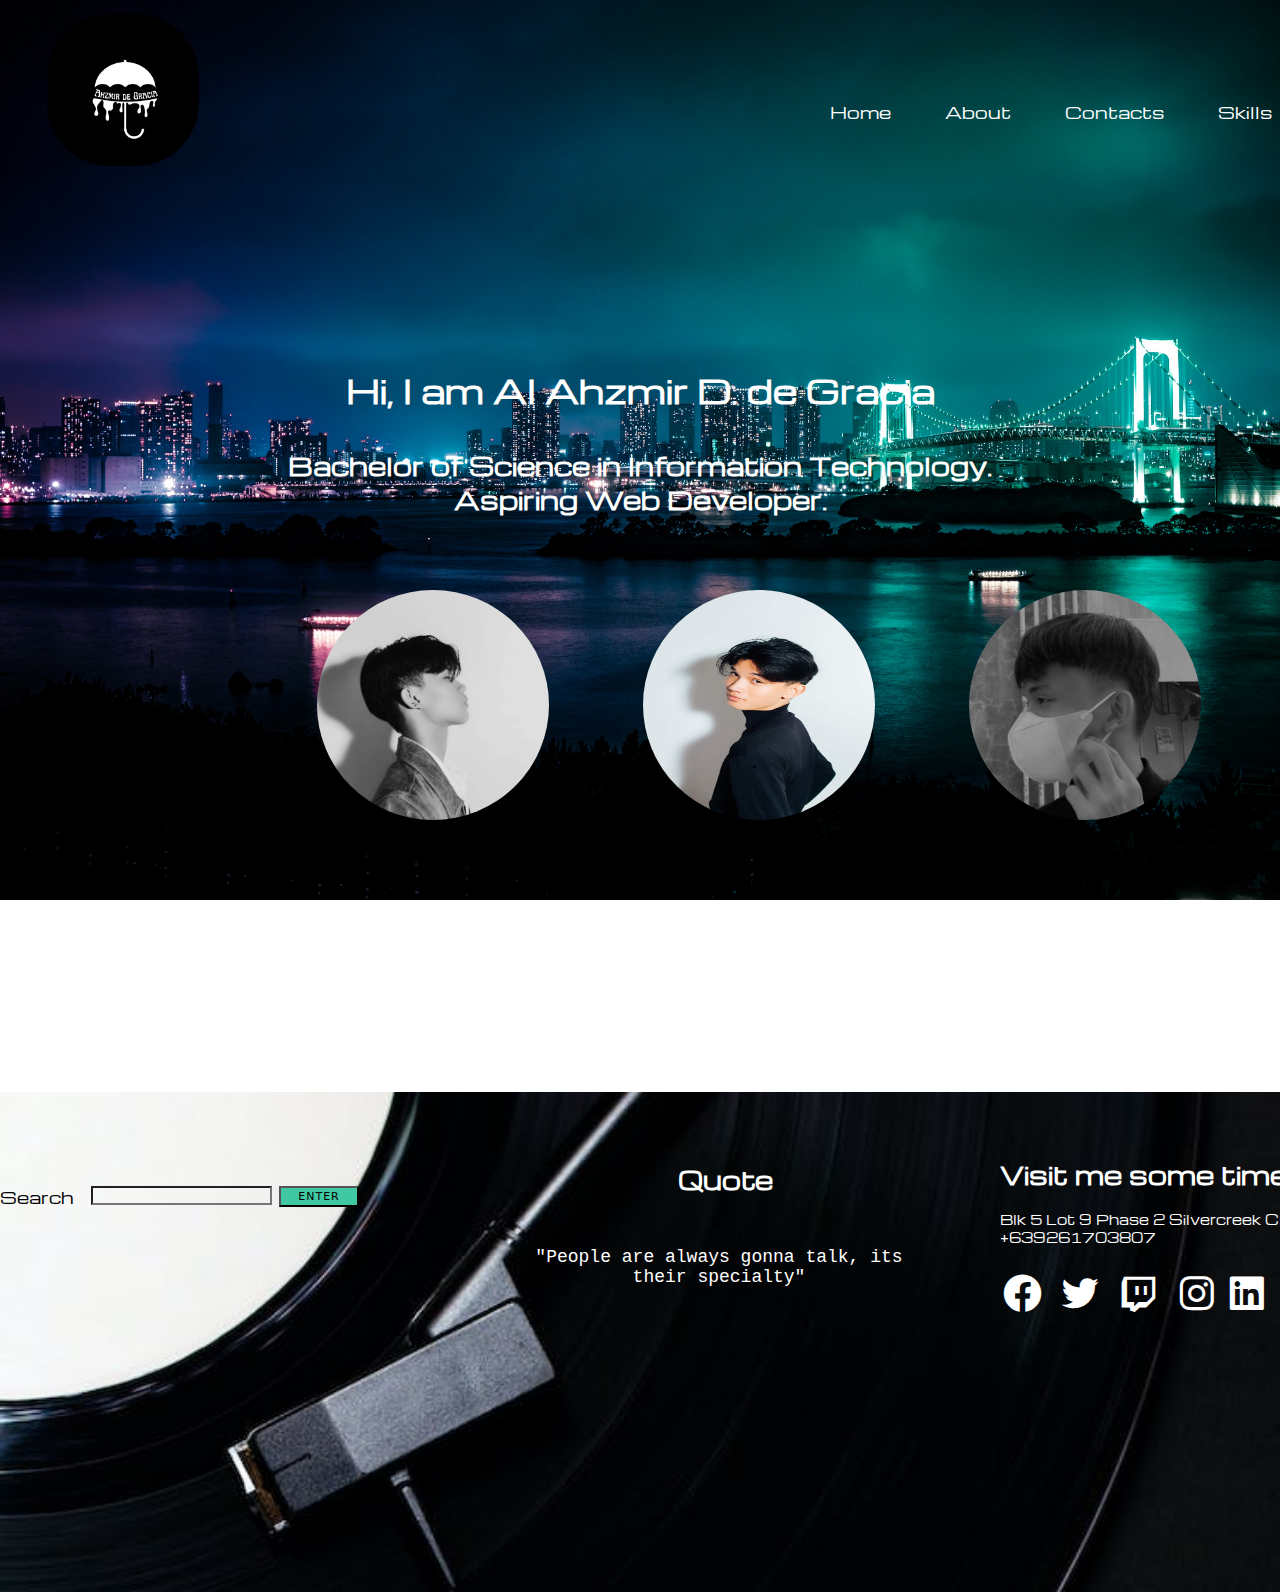
<file: index.html>
<!DOCTYPE html>
<html lang="en">
<head>

    <meta charset="UTF-8">
    <meta http-equiv="X-UA-Compatible" content="IE=edge">
    <meta name="viewport" content="width=device-width, initial-scale=1.0">
    <title>Ahzmir de Gracia's World</title>

    <!--External CSS-->
    <link rel="stylesheet" href="assets/css/style.css">
    <!-- Favicons -->
    <link href="assets/images/logo.png" rel="icon">


    <link rel="preconnect" href="https://fonts.googleapis.com">
    <link rel="preconnect" href="https://fonts.gstatic.com" crossorigin>
    <link href="https://fonts.googleapis.com/css2?family=Righteous&display=swap" rel="stylesheet">
  
    <link rel="preconnect" href="https://fonts.googleapis.com">
    <link rel="preconnect" href="https://fonts.gstatic.com" crossorigin>
    <link href="https://fonts.googleapis.com/css2?family=Michroma&family=Righteous&display=swap" rel="stylesheet">

    <!--Boxicons CSS-->
    <link href='https://unpkg.com/boxicons@2.1.4/css/boxicons.min.css' rel='stylesheet'>

</head>
<body>
    <header id="home-header">
        <div class="container">
            <img src="assets/images/logo.png" alt="logo">
            <nav class="header-navigation">
                <a href="index.html">Home</a>
                <a href="web-pages/about.html">About</a>
                <a href="web-pages/contacts.html">Contacts</a>
                <a href="web-pages/skills.html">Skills</a>
                <a href="web-pages/education.html">Education</a>
            </nav>
        </div>
    </div> 
         
    <h1>Hi, I am Al Ahzmir D. de Gracia</h1>
    <h2>Bachelor of Science in Information Technology.</h2>
    <h3 style="text-align: center;color: white;font-size: x-large;">Aspiring Web Developer.</h3>
   <div class="col col-my-pictures">
    <span><img src="assets/images/banner1.jpg" alt="bxl-instagram"></span><br>
    <span><img src="assets/images/pic1.jpg" alt="bxl-instagram"></span><br>
    <span><img src="assets/images/pic3.jpg" alt="bxl-instagram"></span><br>
   </div>

          <p style="color: white;font-size: x-large;text-align: center;font-family: 'Courier New', Courier, monospace;padding: 70px;">I was born on May 29th 2004 in Bayanan Bacoor Cavite and I was born for you. I chose Bachelor of Science in Information Technology because I saw the future and potential of computers. We now live in a world full of Artificials. </p>


          <footer>
            <div class="container">
                <section class="footer-1">
                    <div class="col col-footer">
                        <form action="">
                            <label for="Search">Search</label>
                            <input type="text" name="Search" id="Search">
                            <input style="margin-right: -40px;" type="button" value="Enter">
                        </form>
                    </div>
                    <div class="col">
                        <h4>Quote</h4>
                        
                            <span><p1>"People are always gonna talk, its their specialty"</p1></span>
                        
                    </div>
                    <div class="col contact-info">
                        <h3>Visit me some time!</h3> <br>
                        <p> Blk 5 Lot 9 Phase 2 Silvercreek CDOC</p>
                        <p> <a href="tel:+7733484581">+639261703807</a> </p>
                        <div class="social-media-icon">
                            <a href="https://www.facebook.com/ahzmir.degracia/" target="_blank"> <i class='bx bxl-facebook-circle'></i> </a>
                            <a href="https://twitter.com/AhzmirD" target="_blank"> <i class='bx bxl-twitter'></i> </a>
                            <a href="#" target="_blank"> <i class='bx bxl-twitch'></i> </a>
                            <a href="https://www.instagram.com/ahzmirdegracia/" target="_blank"> <i class='bx bxl-instagram'></i></a>
                            <a href="#" target="_blank"> <i class='bx bxl-linkedin-square'></i></a>
                        </div>
                    </div>
                </section>
            </div>
         </footer>

</body>
</html>
</file>
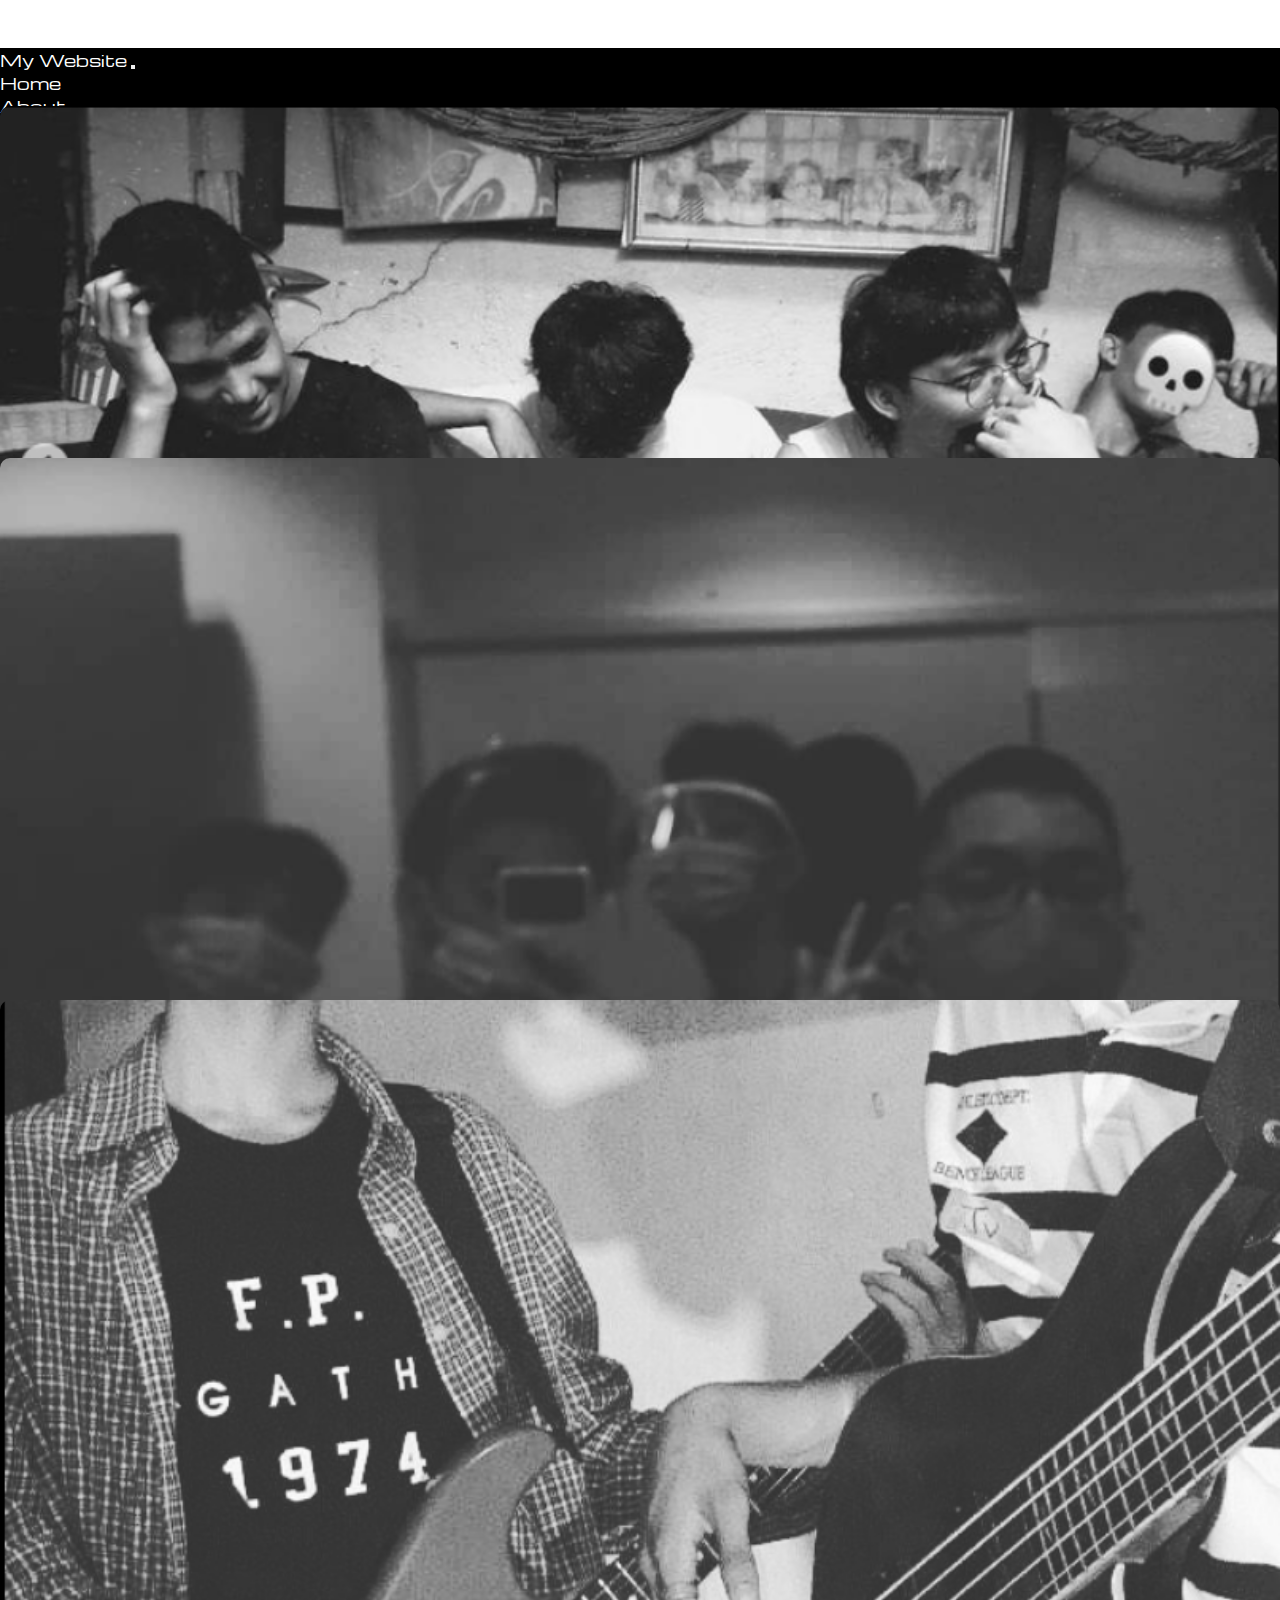
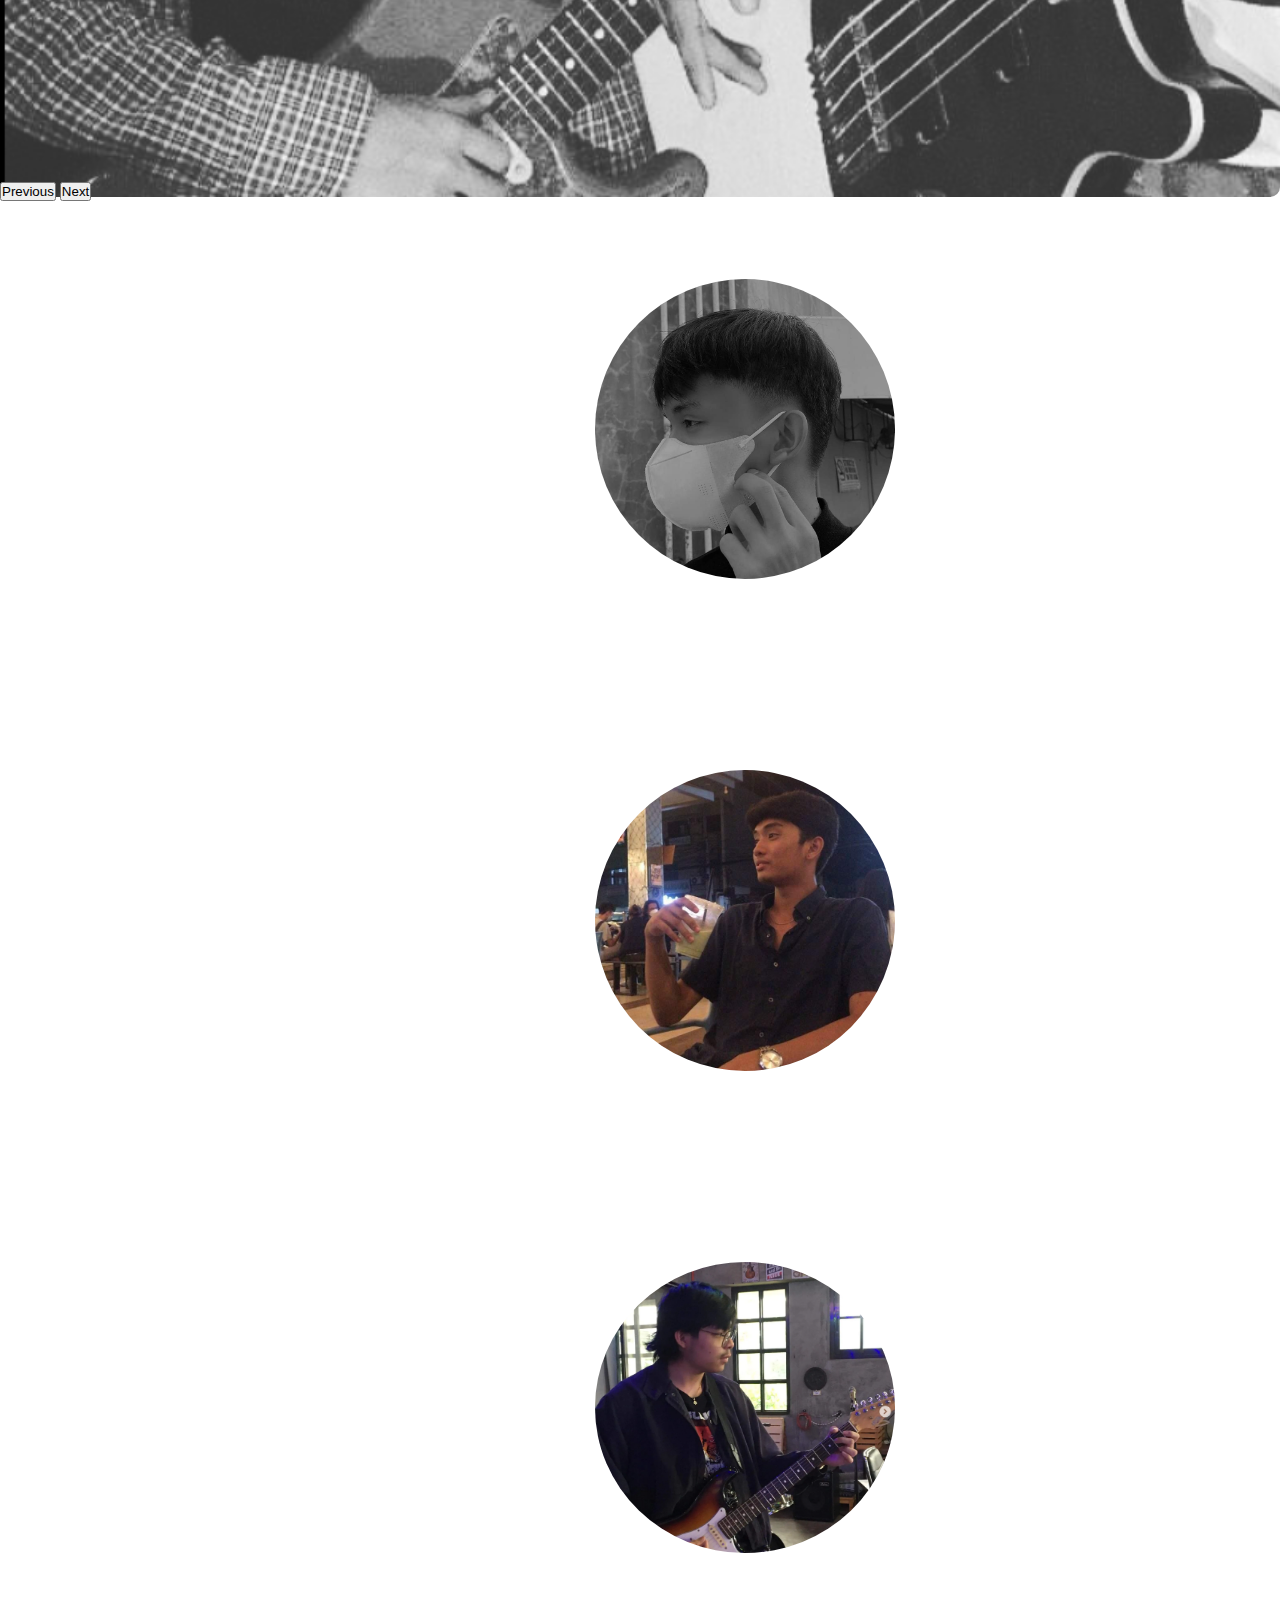
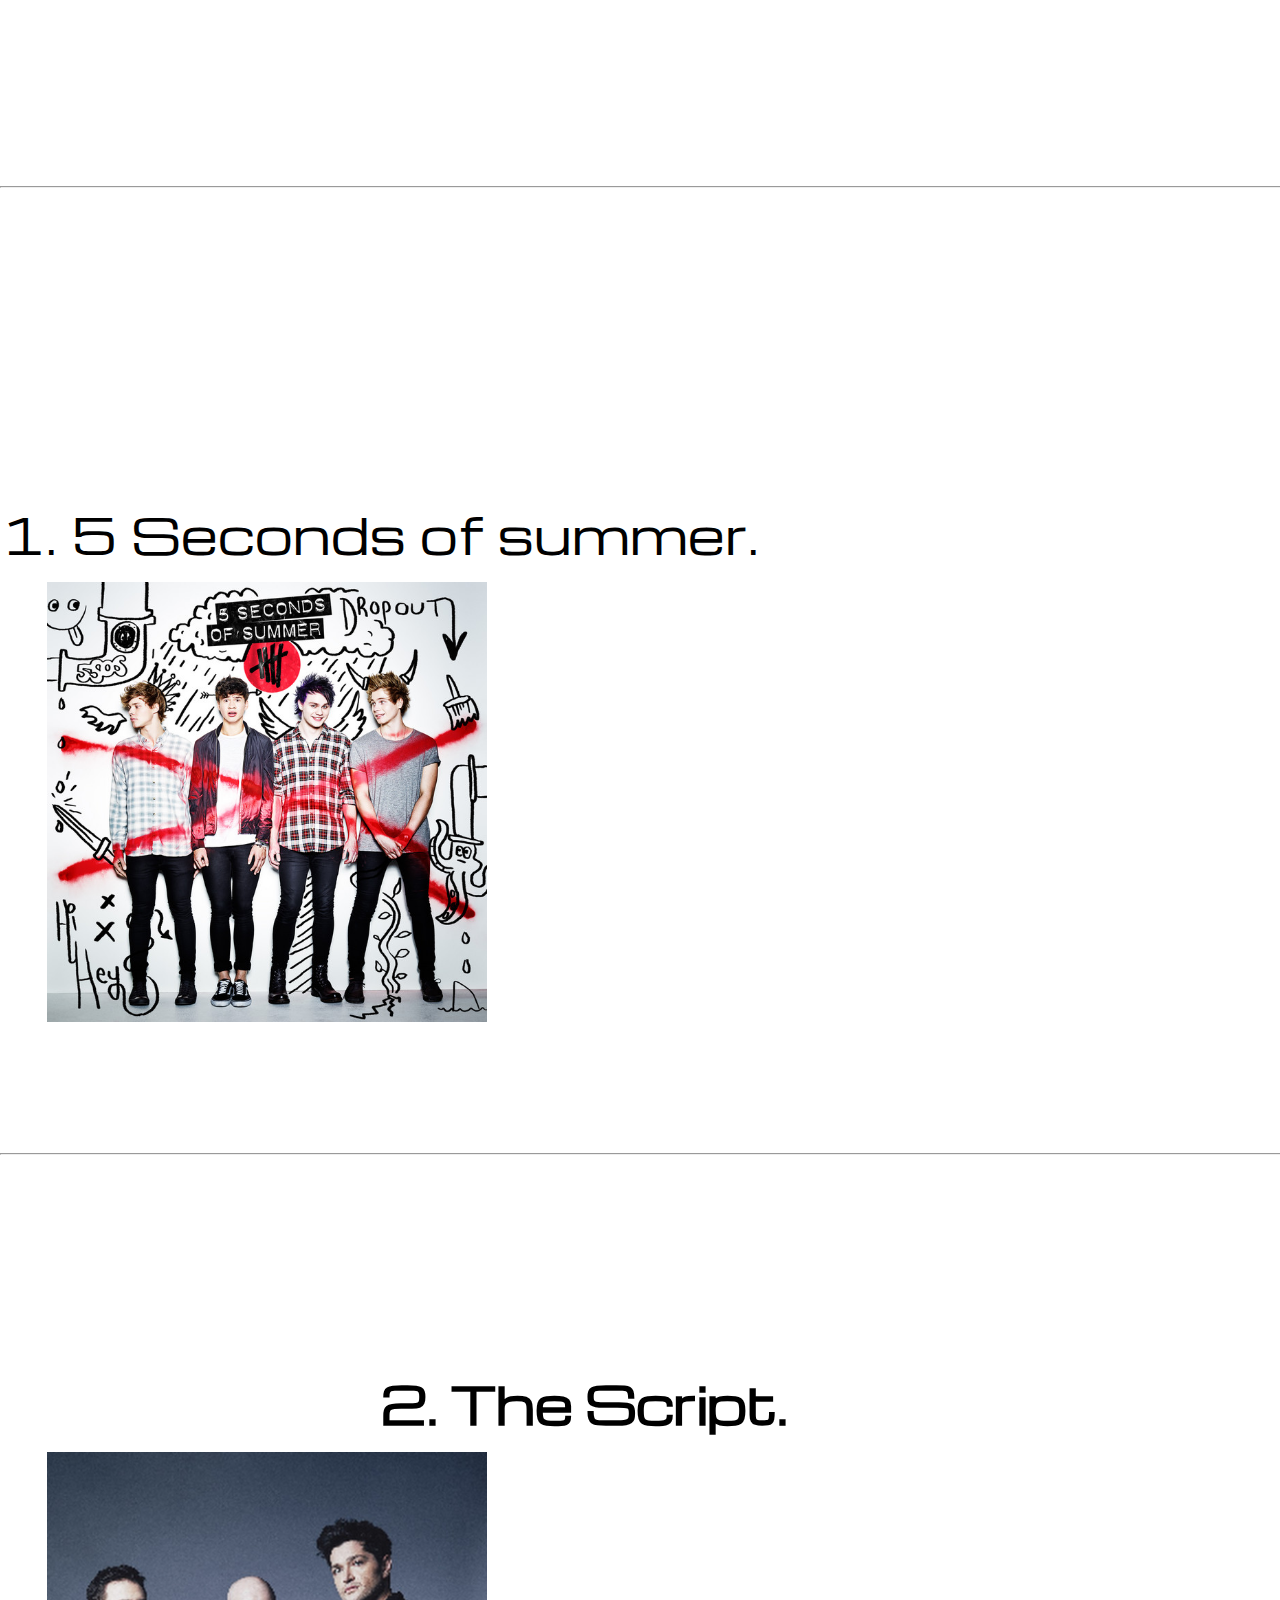
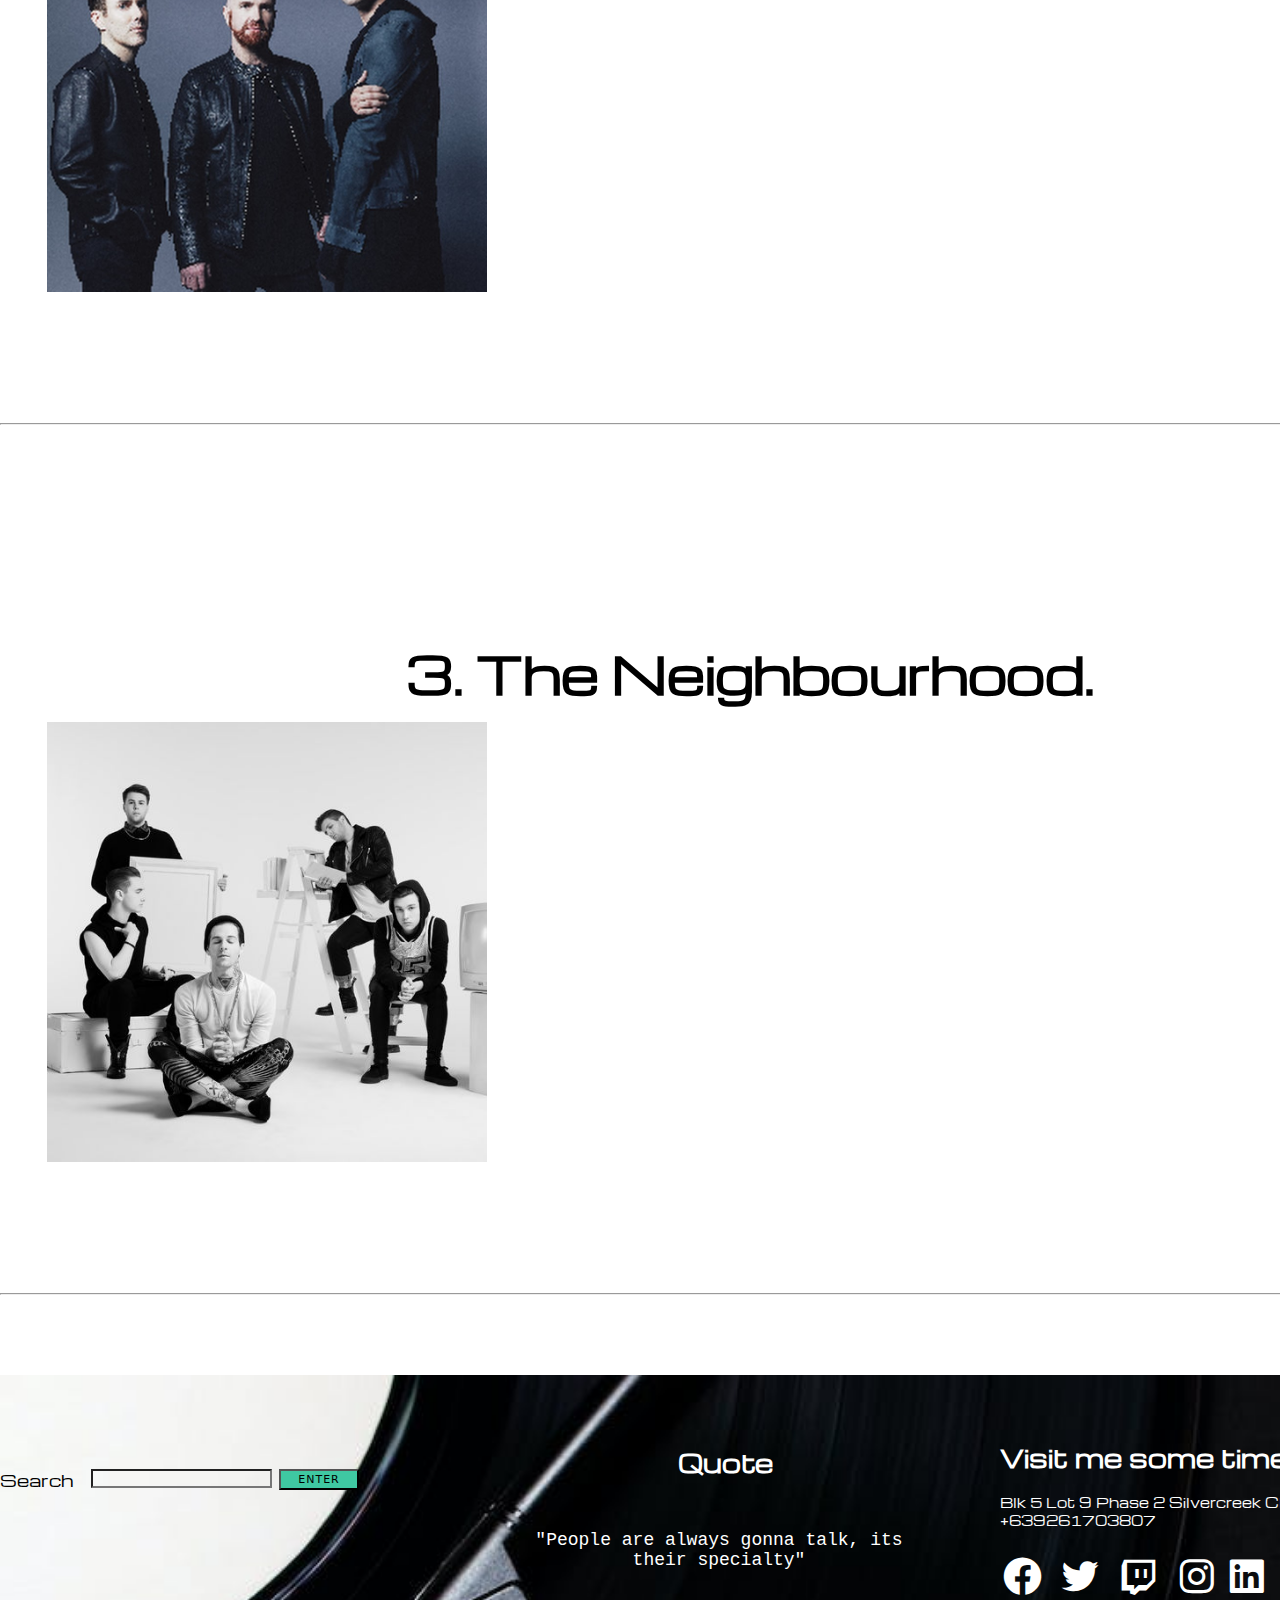
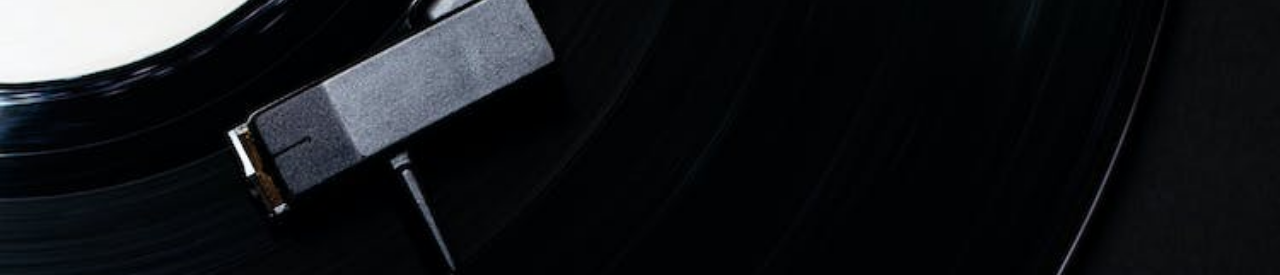
<file: web-pages/about.html>
<!DOCTYPE html>
<html lang="en">
<head>
  <meta charset="UTF-8">
  <meta http-equiv="X-UA-Compatible" content="IE=edge">
  <meta name="viewport" content="width=device-width, initial-scale=1.0">
  <title>Ahzmir de Gracia's About</title>

  <!--External CSS-->
  <link rel="stylesheet" href="../assets/css/style.css">
  <!-- Favicons -->
  <link href="../assets/images/logo.png" rel="icon">


  <link rel="preconnect" href="https://fonts.googleapis.com">
  <link rel="preconnect" href="https://fonts.gstatic.com" crossorigin>
  <link href="https://fonts.googleapis.com/css2?family=Righteous&display=swap" rel="stylesheet">

  <link rel="preconnect" href="https://fonts.googleapis.com">
  <link rel="preconnect" href="https://fonts.gstatic.com" crossorigin>
  <link href="https://fonts.googleapis.com/css2?family=Michroma&family=Righteous&display=swap" rel="stylesheet">

  <!-- Bootstrap CSS-->
  <link href="https://cdn.jsdelivr.net/npm/bootstrap@5.3.0-alpha1/dist/css/bootstrap.min.css" rel="stylesheet" integrity="sha384-GLhlTQ8iRABdZLl6O3oVMWSktQOp6b7In1Zl3/Jr59b6EGGoI1aFkw7cmDA6j6gD" crossorigin="anonymous">
  
  <!--Boxicons CSS-->
  <link href='https://unpkg.com/boxicons@2.1.4/css/boxicons.min.css' rel='stylesheet'>
  <link rel="stylesheet" href="../assets/css/carousel.css">

</head>
<body style="padding-top: 3rem;padding-bottom: 0rem;">

  <header id="about-header">
    <nav class="navbar navbar-expand-md navbar-dark fixed-top bg-dark">
      <div class="container-fluid">
        <a class="navbar-brand" href="#">My Website</a>
        <button class="navbar-toggler" type="button" data-bs-toggle="collapse" data-bs-target="#navbarCollapse" aria-controls="navbarCollapse" aria-expanded="false" aria-label="Toggle navigation">
          <span class="navbar-toggler-icon"></span>
        </button>
        <div class="collapse navbar-collapse" id="navbarCollapse">
          <ul class="navbar-nav me-auto mb-2 mb-md-0">
            <li class="nav-item">
              <a class="nav-link" href="../index.html">Home</a>
            </li>
            <li class="nav-item">
              <a class="nav-link" href="../web-pages/about.html">About</a>
            </li>
            <li class="nav-item">
              <a class="nav-link" href="../web-pages/contacts.html">Contacts</a>
            </li>
            <li class="nav-item">
              <a class="nav-link" href="../web-pages/skills.html">Skills</a>
            </li>
            <li class="nav-item">
              <a class="nav-link" href="../web-pages/education.html">Education</a>
            </li>
            <li class="nav-item">
              <a class="nav-link disabled"></a>
            </li>
          </ul>
          <form class="d-flex" role="search">
            <input class="form-control me-2" type="search" placeholder="Search" aria-label="Search">
            <button class="btn btn-outline-success" type="submit">Search</button>
          </form>
        </div>
      </div>
    </nav>
  </header>
  
  <main>
    <div id="myCarousel" class="carousel slide" data-bs-ride="carousel">
      <div class="carousel-indicators">
        <button type="button" data-bs-target="#myCarousel" data-bs-slide-to="0" class="active" aria-current="true" aria-label="Slide 1"></button>
        <button type="button" data-bs-target="#myCarousel" data-bs-slide-to="1" aria-label="Slide 2"></button>
        <button type="button" data-bs-target="#myCarousel" data-bs-slide-to="2" aria-label="Slide 3"></button>
      </div>
      <div class="carousel-inner">
        <div class="carousel-item active">
          <!--<svg class="bd-placeholder-img" width="100%" height="100%" xmlns="http://www.w3.org/2000/svg" aria-hidden="true" preserveAspectRatio="xMidYMid slice" focusable="false"><rect width="100%" height="100%" fill="#777"/></svg>-->
          
          
          <img src="../assets/images/about-carousel-1.png" alt="about-carousel-1" style="width: 100%;border-radius: 10px;padding: 0px;margin-top: -140px;">
          <div class="container">
            <div class="carousel-caption text-start">
              <h1 style="font-size: 2.5rem;margin-bottom: 45px;outline-style: initial;border: 2px solid black;outline-color: white;color: black;">ME AND MY BAND.</h1>

            </div>
          </div>
        </div>
        <div class="carousel-item">
          <!--<svg class="bd-placeholder-img" width="100%" height="100%" xmlns="http://www.w3.org/2000/svg" aria-hidden="true" preserveAspectRatio="xMidYMid slice" focusable="false"><rect width="100%" height="100%" fill="#777"/></svg>-->

          <img src="../assets/images/about-carousel-2.png" alt="about.jpg" style="width: 100%;border-radius: 10px;padding: 0px;margin-top: -300px;">
          <div class="container">
            <div class="carousel-caption">
              <p style="color: white; font-size: medium;text-align: center;font-family: 'Amatic SC', cursive;">Hiraya started on 2018 as a band of young teens, we found happiness while we were all together. We make musics regardless. When our former band vocalist Bryle Mendres left, we decided to continue making musics for our own satisfaction. And now we're looking forward to make all people hear it. </p>
              <h2 style="text-decoration: underline;font-size:xxx-large;">Hiraya</h2>
              
            </div>
          </div>
        </div>
        <div class="carousel-item">
          <!--<svg class="bd-placeholder-img" width="100%" height="100%" xmlns="http://www.w3.org/2000/svg" aria-hidden="true" preserveAspectRatio="xMidYMid slice" focusable="false"><rect width="100%" height="100%" fill="#777"/></svg>-->

          <img src="../assets/images/about-carousel-4.png" alt="about-carousel-3" style="width: 100%;border-radius: 10px;padding: 0px;margin-top: -270px;">
          <div class="container">
            <div class="carousel-caption text-end">
              
            </div>
          </div>
        </div>
      </div>
      <button class="carousel-control-prev" type="button" data-bs-target="#myCarousel" data-bs-slide="prev">
        <span class="carousel-control-prev-icon" aria-hidden="true"></span>
        <span class="visually-hidden">Previous</span>
      </button>
      <button class="carousel-control-next" type="button" data-bs-target="#myCarousel" data-bs-slide="next">
        <span class="carousel-control-next-icon" aria-hidden="true"></span>
        <span class="visually-hidden">Next</span>
      </button>
    </div>
  
  
    <!-- Marketing messaging and featurettes
    ================================================== -->
    <!-- Wrap the rest of the page in another container to center all the content. -->
  
    <div class="container marketing">
  
      <!-- Three columns of text below the carousel -->
      <div class="row">
        <div class="col-lg-4">
          <!--<svg class="bd-placeholder-img rounded-circle" width="140" height="140" xmlns="http://www.w3.org/2000/svg" role="img" aria-label="Placeholder: 140x140" preserveAspectRatio="xMidYMid slice" focusable="false"><title>Placeholder</title><rect width="100%" height="100%" fill="#777"/><text x="50%" y="50%" fill="#777" dy=".3em">140x140</text></svg>-->

          <img src="../assets/images/pic3.jpg" alt="pic3" style="margin-left: -10px; width: 300px; border-radius: 100%;">
          <h2 class="fw-normal" style="color: white;font-family: 'Times New Roman', Times, serif;">Ahzmir (Bassist)</h2>
          <p style="color: white;font-family: 'Cardo', serif;font-size: larger;">Ahzmir de Gracia, 18 years old. Plays guitar, bass guitar and piano.</p>
          <p><a class="btn btn-secondary" href="https://www.facebook.com/ahzmir.degracia/" target="_blank">View Facebook &raquo;</a></p>
        </div><!-- /.col-lg-4 -->
        <div class="col-lg-4">
          <!--<svg class="bd-placeholder-img rounded-circle" width="140" height="140" xmlns="http://www.w3.org/2000/svg" role="img" aria-label="Placeholder: 140x140" preserveAspectRatio="xMidYMid slice" focusable="false"><title>Placeholder</title><rect width="100%" height="100%" fill="#777"/><text x="50%" y="50%" fill="#777" dy=".3em">140x140</text></svg>-->

          <img src="../assets/images/jv.jpg" alt="pic3" style="margin-left: -10px; width: 300px; border-radius: 100%;">
          <h2 class="fw-normal" style="color: white;font-family: 'Times New Roman', Times, serif;">Walker (Drummer)</h2>
          <p style="color: white;font-family: 'Cardo', serif;font-size: larger;">Jv Walker Cuaresma, 18 years old. Plays "Master of Puppets" by metallica. Drummer and Singer.</p>
          <p><a class="btn btn-secondary" href="https://www.facebook.com/jvwalker.cuaresma.7" target="_blank">View Facebook &raquo;</a></p>
        </div><!-- /.col-lg-4 -->
        <div class="col-lg-4">
          <!--<svg class="bd-placeholder-img rounded-circle" width="140" height="140" xmlns="http://www.w3.org/2000/svg" role="img" aria-label="Placeholder: 140x140" preserveAspectRatio="xMidYMid slice" focusable="false"><title>Placeholder</title><rect width="100%" height="100%" fill="#777"/><text x="50%" y="50%" fill="#777" dy=".3em">140x140</text></svg>-->

          <img src="../assets/images/iman.png" alt="pic3" style="margin-left: -10px; width: 300px; border-radius: 100%;">
          <h2 class="fw-normal" style="color: white;font-family: 'Times New Roman', Times, serif;">Iman (Lead Guitar)</h2>
          <p style="color: white;font-family: 'Cardo', serif;font-size: larger;">Iman Joestar Aclo, 19 years old. Lead Guitarist in the band. Cosplayer and Gamer.</p>
          <p><a class="btn btn-secondary" href="https://www.facebook.com/undeadslayer110" target="_blank">View Facebook &raquo;</a></p>
        </div><!-- /.col-lg-4 -->
      </div><!-- /.row -->
  
  
      <!-- START THE FEATURETTES -->
  
      <hr class="featurette-divider">
  
      <div class="row featurette">
        <div class="col-md-7">
          <h2 class="featurette-heading fw-normal lh-1" style="color: white;margin-top: 10px;">My Three Favorite Bands <span class="text-muted";></span></h2>
          <p class="lead" style="color: black;margin-top: 60px;font-size: xxx-large;">1. 5 Seconds of summer.</p>
        </div>
        <div class="col-md-5">
          <!--<svg class="bd-placeholder-img bd-placeholder-img-lg featurette-image img-fluid mx-auto" width="500" height="500" xmlns="http://www.w3.org/2000/svg" role="img" aria-label="Placeholder: 500x500" preserveAspectRatio="xMidYMid slice" focusable="false"><title>Placeholder</title><rect width="100%" height="100%" fill="#eee"/><text x="50%" y="50%" fill="#aaa" dy=".3em">500x500</text></svg>-->

          <img src="../assets/images/band1.jpg" style="border-radius: 40px;width: 440px;" alt="5sos">
        </div>
      </div>
  
      <hr class="featurette-divider">
  
      <div class="row featurette">
        <div class="col-md-7 order-md-2">
          <h2 class="featurette-heading fw-normal lh-1" style="color: black;margin-right: 333px;">2. The Script. <span class="text-muted"></span></h2>
          <p class="lead"></p>
        </div>
        <div class="col-md-5 order-md-1">
          <!--<svg class="bd-placeholder-img bd-placeholder-img-lg featurette-image img-fluid mx-auto" width="500" height="500" xmlns="http://www.w3.org/2000/svg" role="img" aria-label="Placeholder: 500x500" preserveAspectRatio="xMidYMid slice" focusable="false"><title>Placeholder</title><rect width="100%" height="100%" fill="#eee"/><text x="50%" y="50%" fill="#aaa" dy=".3em">500x500</text></svg>-->

          <img src="../assets/images/band2.jpg" style="border-radius: 40px;width: 440px;" alt="script">
        </div>
      </div>
  
      <hr class="featurette-divider">
  
      <div class="row featurette">
        <div class="col-md-7">
          <h2 class="featurette-heading fw-normal lh-1" style="color: black;">3. The Neighbourhood. <span class="text-muted"></span></h2>
          <p class="lead"></p>
        </div>
        <div class="col-md-5">
          <!--<svg class="bd-placeholder-img bd-placeholder-img-lg featurette-image img-fluid mx-auto" width="500" height="500" xmlns="http://www.w3.org/2000/svg" role="img" aria-label="Placeholder: 500x500" preserveAspectRatio="xMidYMid slice" focusable="false"><title>Placeholder</title><rect width="100%" height="100%" fill="#eee"/><text x="50%" y="50%" fill="#aaa" dy=".3em">500x500</text></svg>-->

          <img src="../assets/images/band3.jpg" style="border-radius: 40px;width: 440px;" alt="neighbourhood">
        </div>
      </div>
  
      <hr class="featurette-divider">
  
      <!-- /END THE FEATURETTES -->
  
    </div><!-- /.container -->
  
    <footer>
      <div class="container">
          <section class="footer-1">
              <div class="col col-footer">
                  <form action="">
                      <label for="Search">Search</label>
                      <input type="text" name="Search" id="Search">
                      <input style="margin-right: -40px;" type="button" value="Enter">
                  </form>
              </div>
              <div class="col">
                  <h4>Quote</h4>
                  
                      <span><p1>"People are always gonna talk, its their specialty"</p1></span>
                  
              </div>
              <div class="col contact-info">
                  <h3>Visit me some time!</h3> <br>
                  <p> Blk 5 Lot 9 Phase 2 Silvercreek CDOC</p>
                  <p> <a href="tel:+7733484581">+639261703807</a> </p>
                  <div class="social-media-icon">
                      <a href="https://www.facebook.com/ahzmir.degracia/" target="_blank"> <i class='bx bxl-facebook-circle'></i> </a>
                      <a href="https://twitter.com/AhzmirD" target="_blank"> <i class='bx bxl-twitter'></i> </a>
                      <a href="#" target="_blank"> <i class='bx bxl-twitch'></i> </a>
                      <a href="https://www.instagram.com/ahzmirdegracia/" target="_blank"> <i class='bx bxl-instagram'></i></a>
                      <a href="#" target="_blank"> <i class='bx bxl-linkedin-square'></i></a>
                  </div>
              </div>
          </section>
      </div>
   </footer>

 <!--Javascript CSS-->
 <script src="https://cdn.jsdelivr.net/npm/bootstrap@5.3.0-alpha1/dist/js/bootstrap.bundle.min.js" integrity="sha384-w76AqPfDkMBDXo30jS1Sgez6pr3x5MlQ1ZAGC+nuZB+EYdgRZgiwxhTBTkF7CXvN" crossorigin="anonymous"></script>


</body>
</html>
</file>
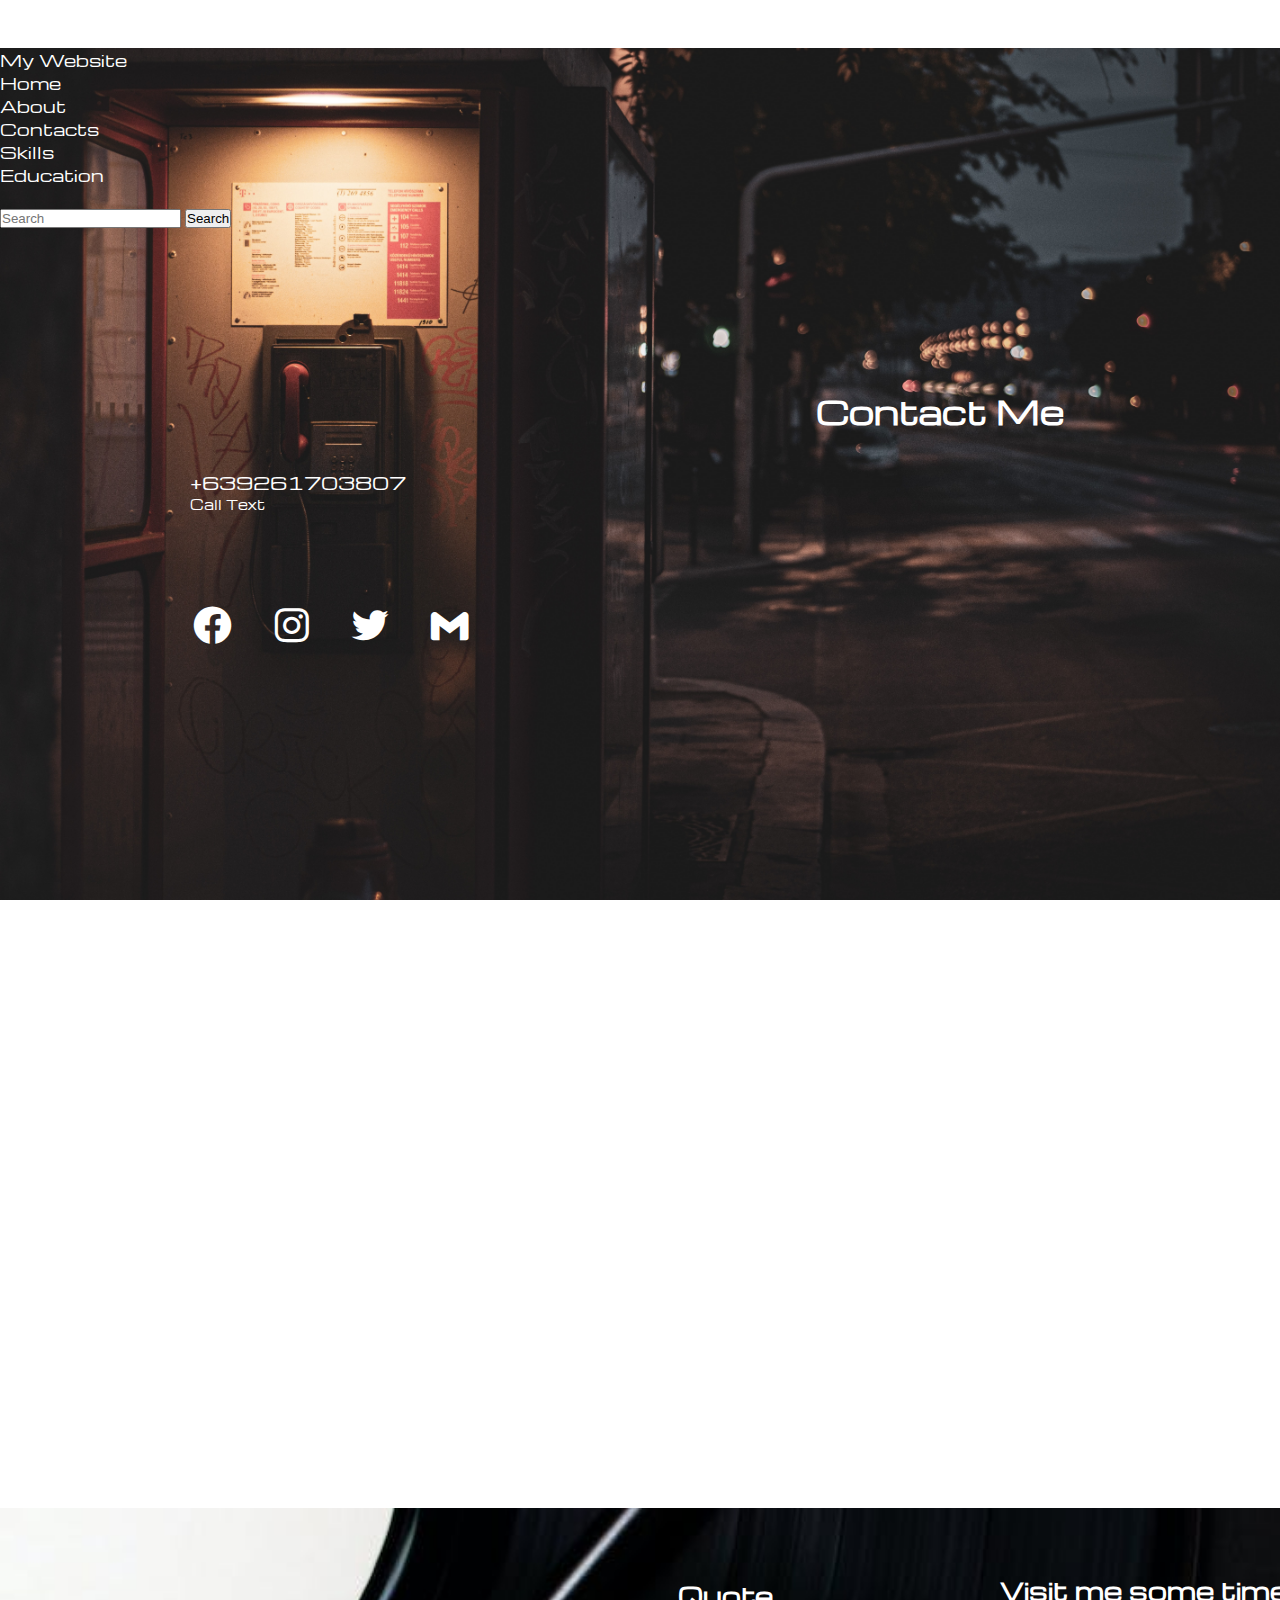
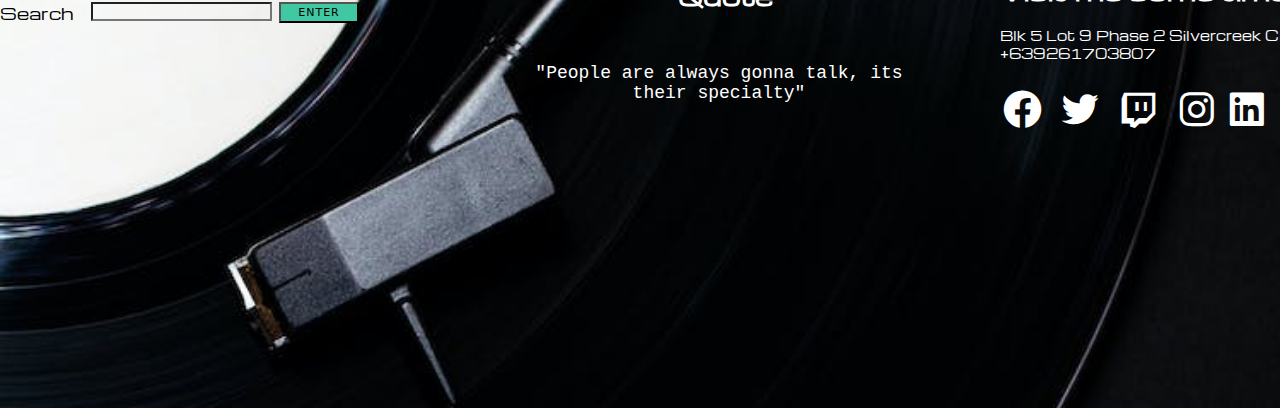
<file: web-pages/contacts.html>
<!DOCTYPE html>
<html lang="en">
<head>
    <meta charset="UTF-8">
    <meta http-equiv="X-UA-Compatible" content="IE=edge">
    <meta name="viewport" content="width=device-width, initial-scale=1.0">
    <title>Contact Me</title>

  <!--External CSS-->
  <link rel="stylesheet" href="../assets/css/style.css">
  <!-- Favicons -->
  <link href="../assets/images/logo.png" rel="icon">


  <link rel="preconnect" href="https://fonts.googleapis.com">
  <link rel="preconnect" href="https://fonts.gstatic.com" crossorigin>
  <link href="https://fonts.googleapis.com/css2?family=Righteous&display=swap" rel="stylesheet">

  <link rel="preconnect" href="https://fonts.googleapis.com">
  <link rel="preconnect" href="https://fonts.gstatic.com" crossorigin>
  <link href="https://fonts.googleapis.com/css2?family=Michroma&family=Righteous&display=swap" rel="stylesheet">

  <!-- Bootstrap CSS-->
  <link href="https://cdn.jsdelivr.net/npm/bootstrap@5.3.0-alpha1/dist/css/bootstrap.min.css" rel="stylesheet" integrity="sha384-GLhlTQ8iRABdZLl6O3oVMWSktQOp6b7In1Zl3/Jr59b6EGGoI1aFkw7cmDA6j6gD" crossorigin="anonymous">
  
  <!--Boxicons CSS-->
  <link href='https://unpkg.com/boxicons@2.1.4/css/boxicons.min.css' rel='stylesheet'>

  <!-- BOXICONS -->
  <box-icon type='logo' name='facebook-circle'></box-icon>

</head>
<body style="padding-top: 3rem;padding-bottom: 0rem;">

    <header id="about-header">
        <nav class="navbar navbar-expand-md navbar-dark fixed-top bg-dark">
          <div class="container-fluid">
            <a class="navbar-brand" href="#">My Website</a>
            <div class="collapse navbar-collapse" id="navbarCollapse">
              <ul class="navbar-nav me-auto mb-2 mb-md-0">
                <li class="nav-item">
                  <a class="nav-link" href="../index.html">Home</a>
                </li>
                <li class="nav-item">
                  <a class="nav-link" href="../web-pages/about.html">About</a>
                </li>
                <li class="nav-item">
                  <a class="nav-link" href="../web-pages/contacts.html">Contacts</a>
                </li>
                <li class="nav-item">
                  <a class="nav-link" href="../web-pages/skills.html">Skills</a>
                </li>
                <li class="nav-item">
                  <a class="nav-link" href="../web-pages/education.html">Education</a>
                </li>
                <li class="nav-item">
                  <a class="nav-link disabled"></a>
                </li>
              </ul>
              <form class="d-flex" role="search">
                <input class="form-control me-2" type="search" placeholder="Search" aria-label="Search">
                <button class="btn btn-outline-success" type="submit">Search</button>
              </form>
            </div>
          </div>
        </nav>
      </header>
      
      <main style="background: url(../assets/images/hungarycameraclub-YYgwC7NQJyc-unsplash.jpg);padding: 190px;margin-top: -180px;background-repeat: no-repeat;background-size: cover;background-attachment: fixed;height: 120vh;">
      
        <section class="py-5 text-center container">
            <div class="row py-lg-5">
              <div class="col-lg-6 col-md-8 mx-auto">
                <h1 class="fw-light" style="color: white;">Contact Me</h1>
                <p style="color: white;font-size: large;margin-top: 35px;">+639261703807</p>
                <p>
                  <a href="tel:09351666827" class="btn btn-primary my-2">Call</a>
                  <a href="sms:09351666827" class="btn btn-secondary my-2">Text</a>
                </p>
            </div>
            <div class="socmed-icon" style="margin-top: 80px;">
                <a href="https://www.facebook.com/ahzmir.degracia" target="_blank"> <i class='bx bxl-facebook-circle'></i></a>
                <a href="https://www.instagram.com/ahzmirdegracia/" target="_blank"> <i class='bx bxl-instagram' ></i></a>
                <a href="https://twitter.com/AhzmirD" target="_blank"> <i class='bx bxl-twitter' ></i></a>
                <a href="https://mail.google.com/mail/u/0/#inbox?compose=new" target="_blank"> <i class='bx bxl-gmail' ></i></a>
            </div>    
              </div>
            </div>
          </section>
          
      
        
      
      </main>

      <footer>
        <div class="container">
            <section class="footer-1">
                <div class="col col-footer">
                    <form action="">
                        <label for="Search">Search</label>
                        <input type="text" name="Search" id="Search">
                        <input style="margin-right: -40px;" type="button" value="Enter">
                    </form>
                </div>
                <div class="col">
                    <h4>Quote</h4>
                    
                        <span><p1>"People are always gonna talk, its their specialty"</p1></span>
                    
                </div>
                <div class="col contact-info">
                    <h3>Visit me some time!</h3> <br>
                    <p> Blk 5 Lot 9 Phase 2 Silvercreek CDOC</p>
                    <p> <a href="tel:+7733484581">+639261703807</a> </p>
                    <div class="social-media-icon">
                        <a href="https://www.facebook.com/ahzmir.degracia/" target="_blank"> <i class='bx bxl-facebook-circle'></i> </a>
                        <a href="https://twitter.com/AhzmirD" target="_blank"> <i class='bx bxl-twitter'></i> </a>
                        <a href="#" target="_blank"> <i class='bx bxl-twitch'></i> </a>
                        <a href="https://www.instagram.com/ahzmirdegracia/" target="_blank"> <i class='bx bxl-instagram'></i></a>
                        <a href="#" target="_blank"> <i class='bx bxl-linkedin-square'></i></a>
                    </div>
                </div>
            </section>
        </div>
     </footer>
     <!--Javascript CSS-->
 <script src="https://cdn.jsdelivr.net/npm/bootstrap@5.3.0-alpha1/dist/js/bootstrap.bundle.min.js" integrity="sha384-w76AqPfDkMBDXo30jS1Sgez6pr3x5MlQ1ZAGC+nuZB+EYdgRZgiwxhTBTkF7CXvN" crossorigin="anonymous"></script>

    
</body>
</html>
</file>
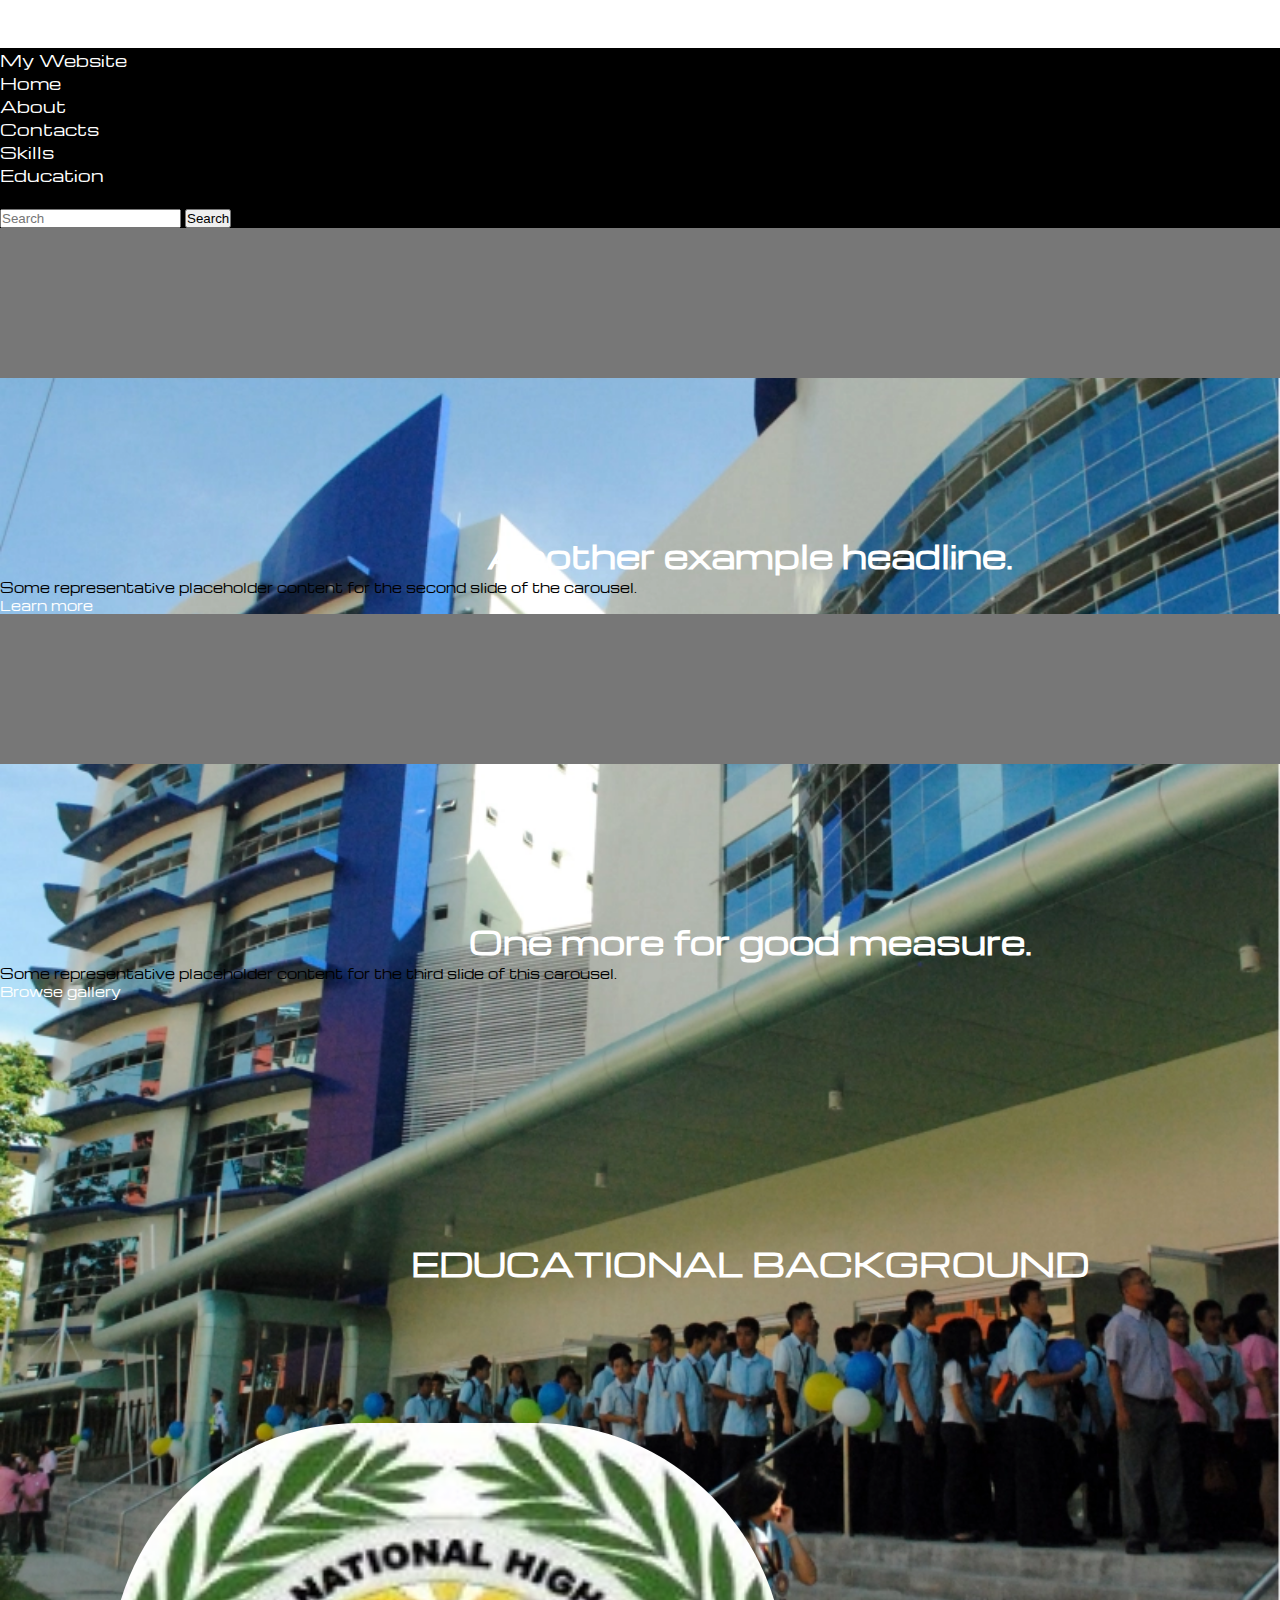
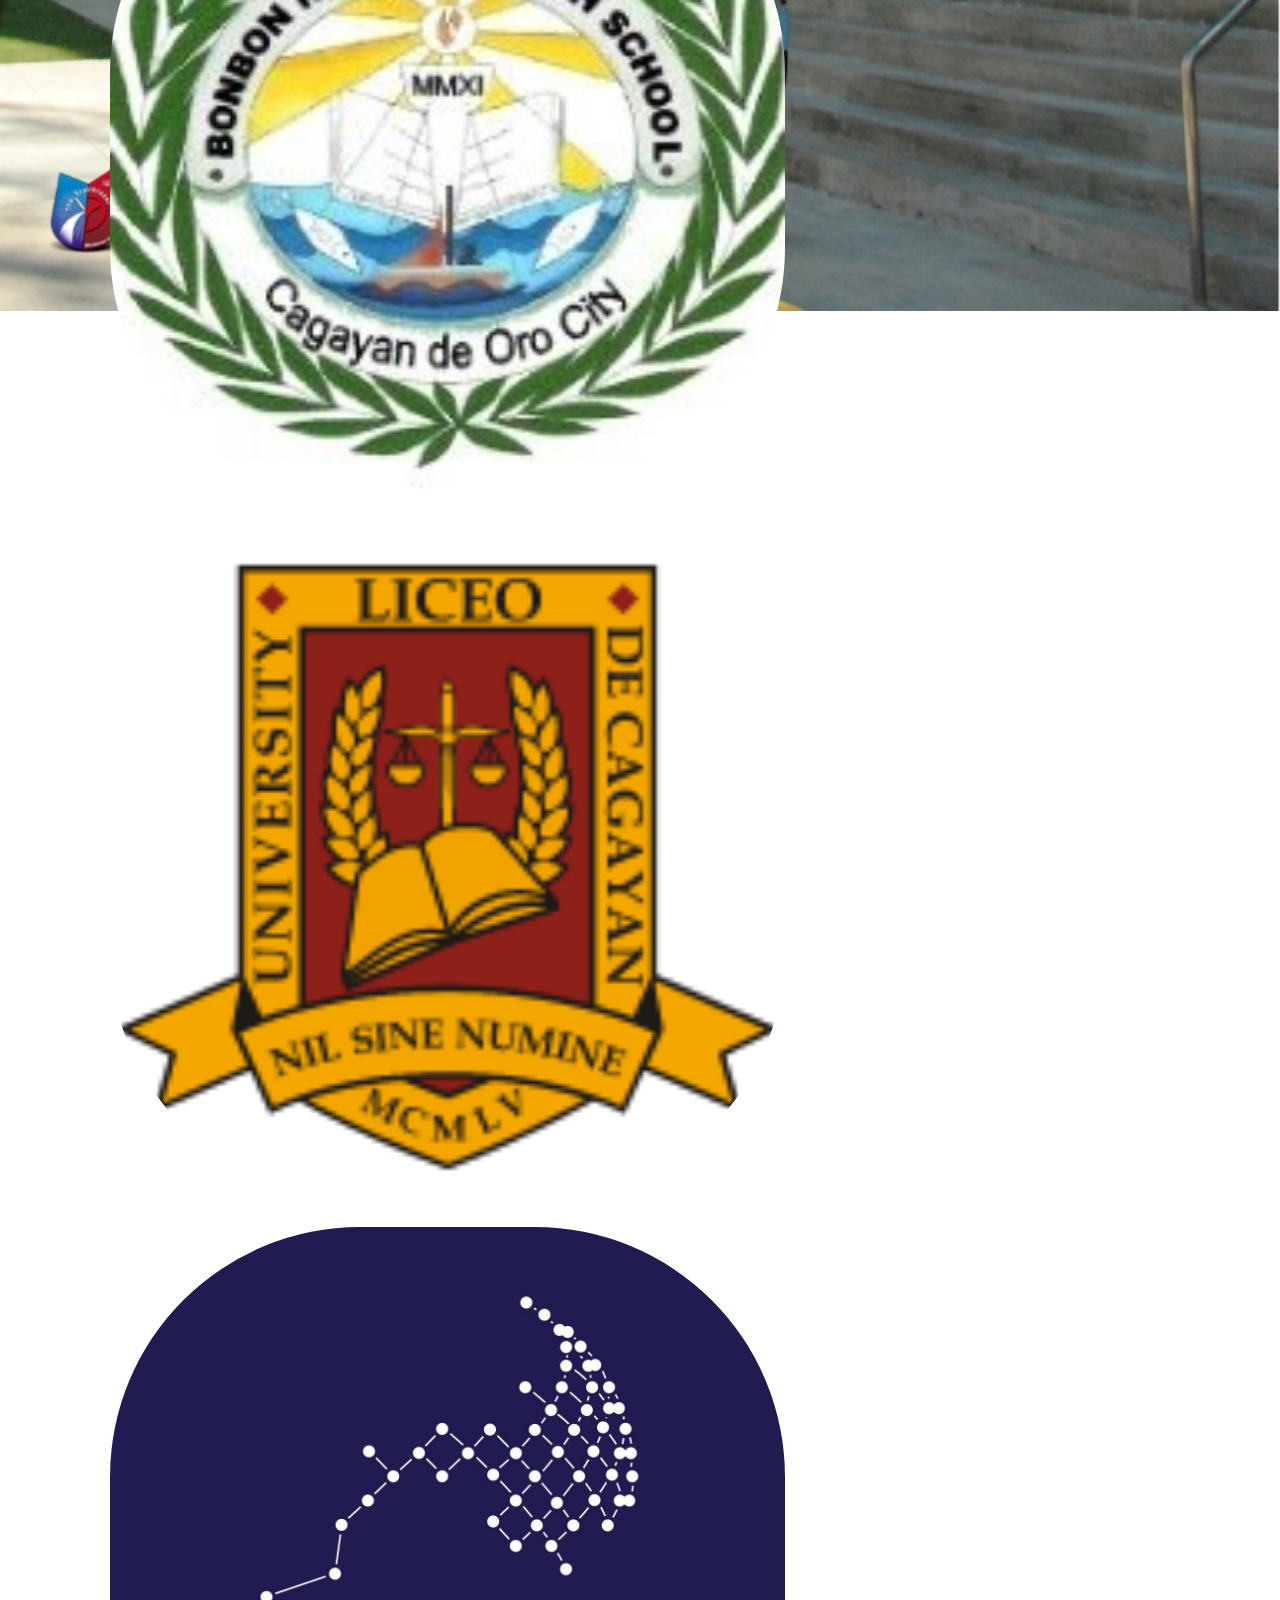
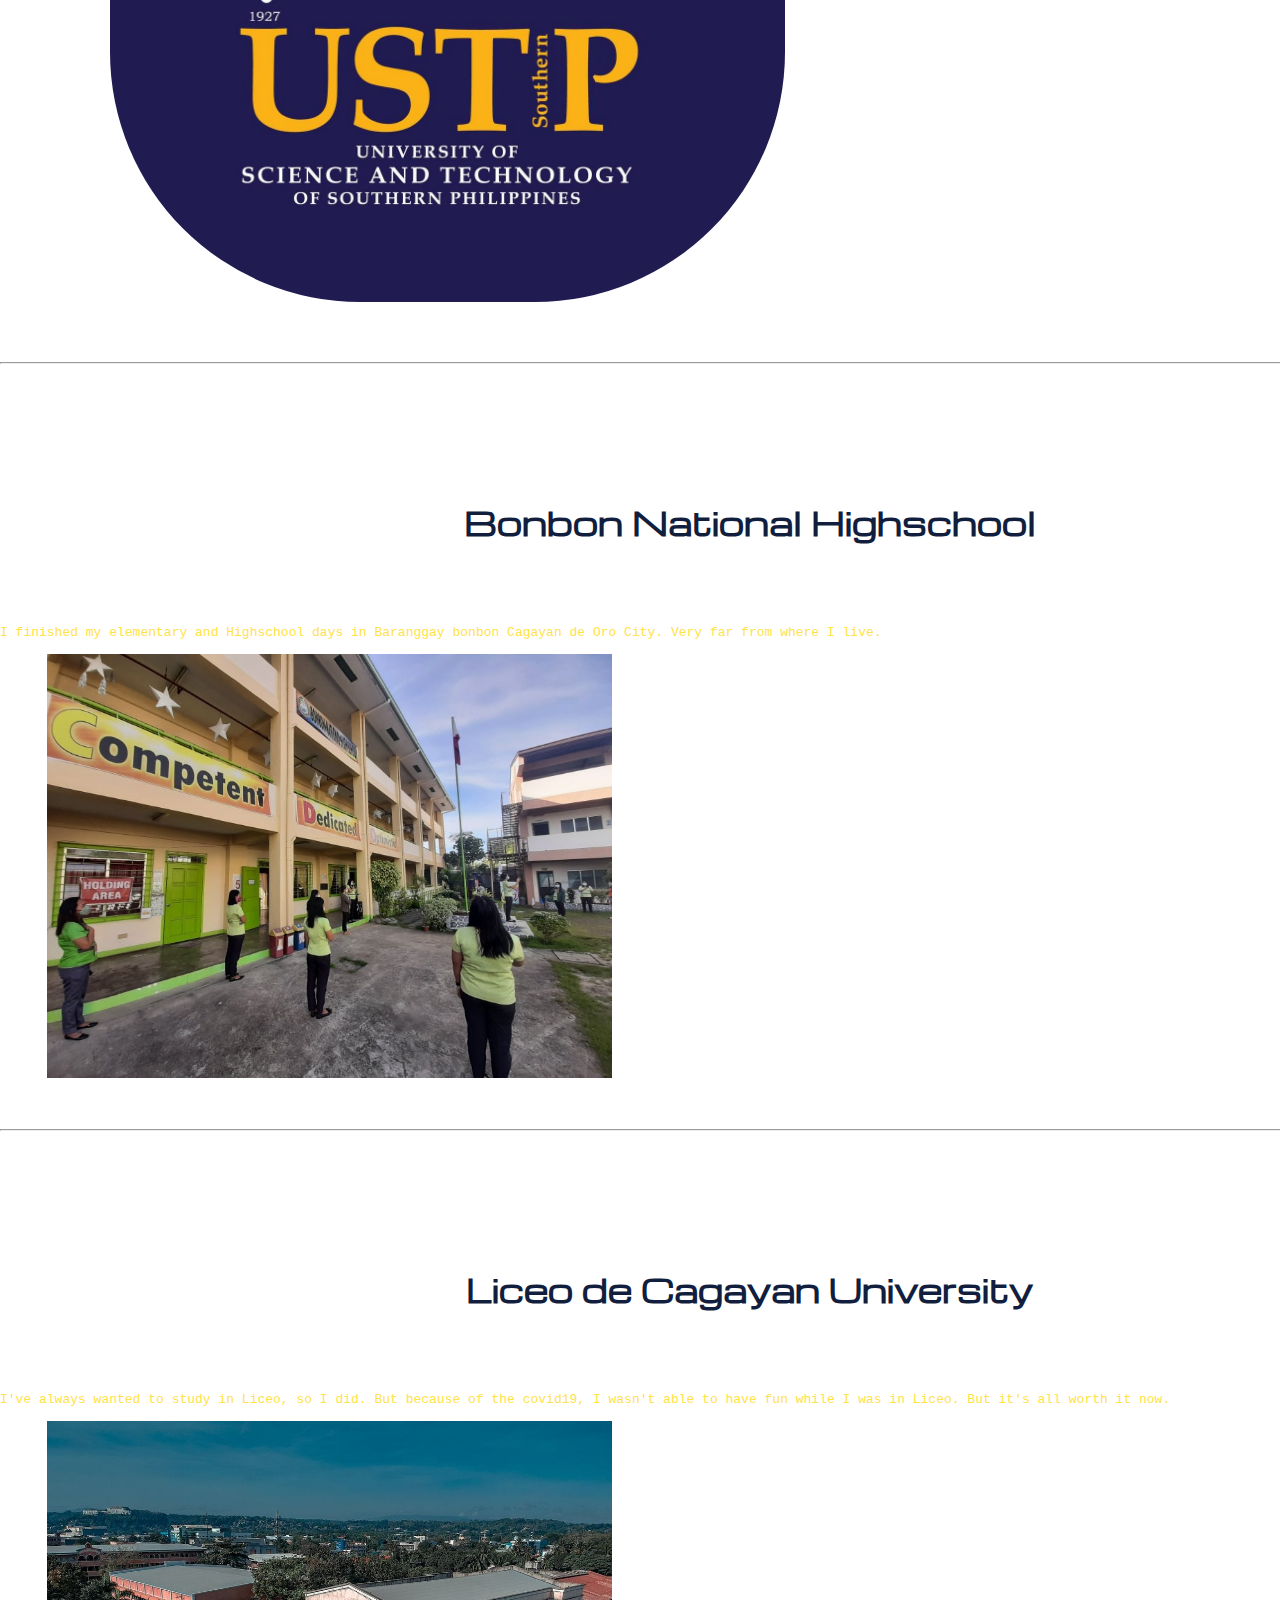
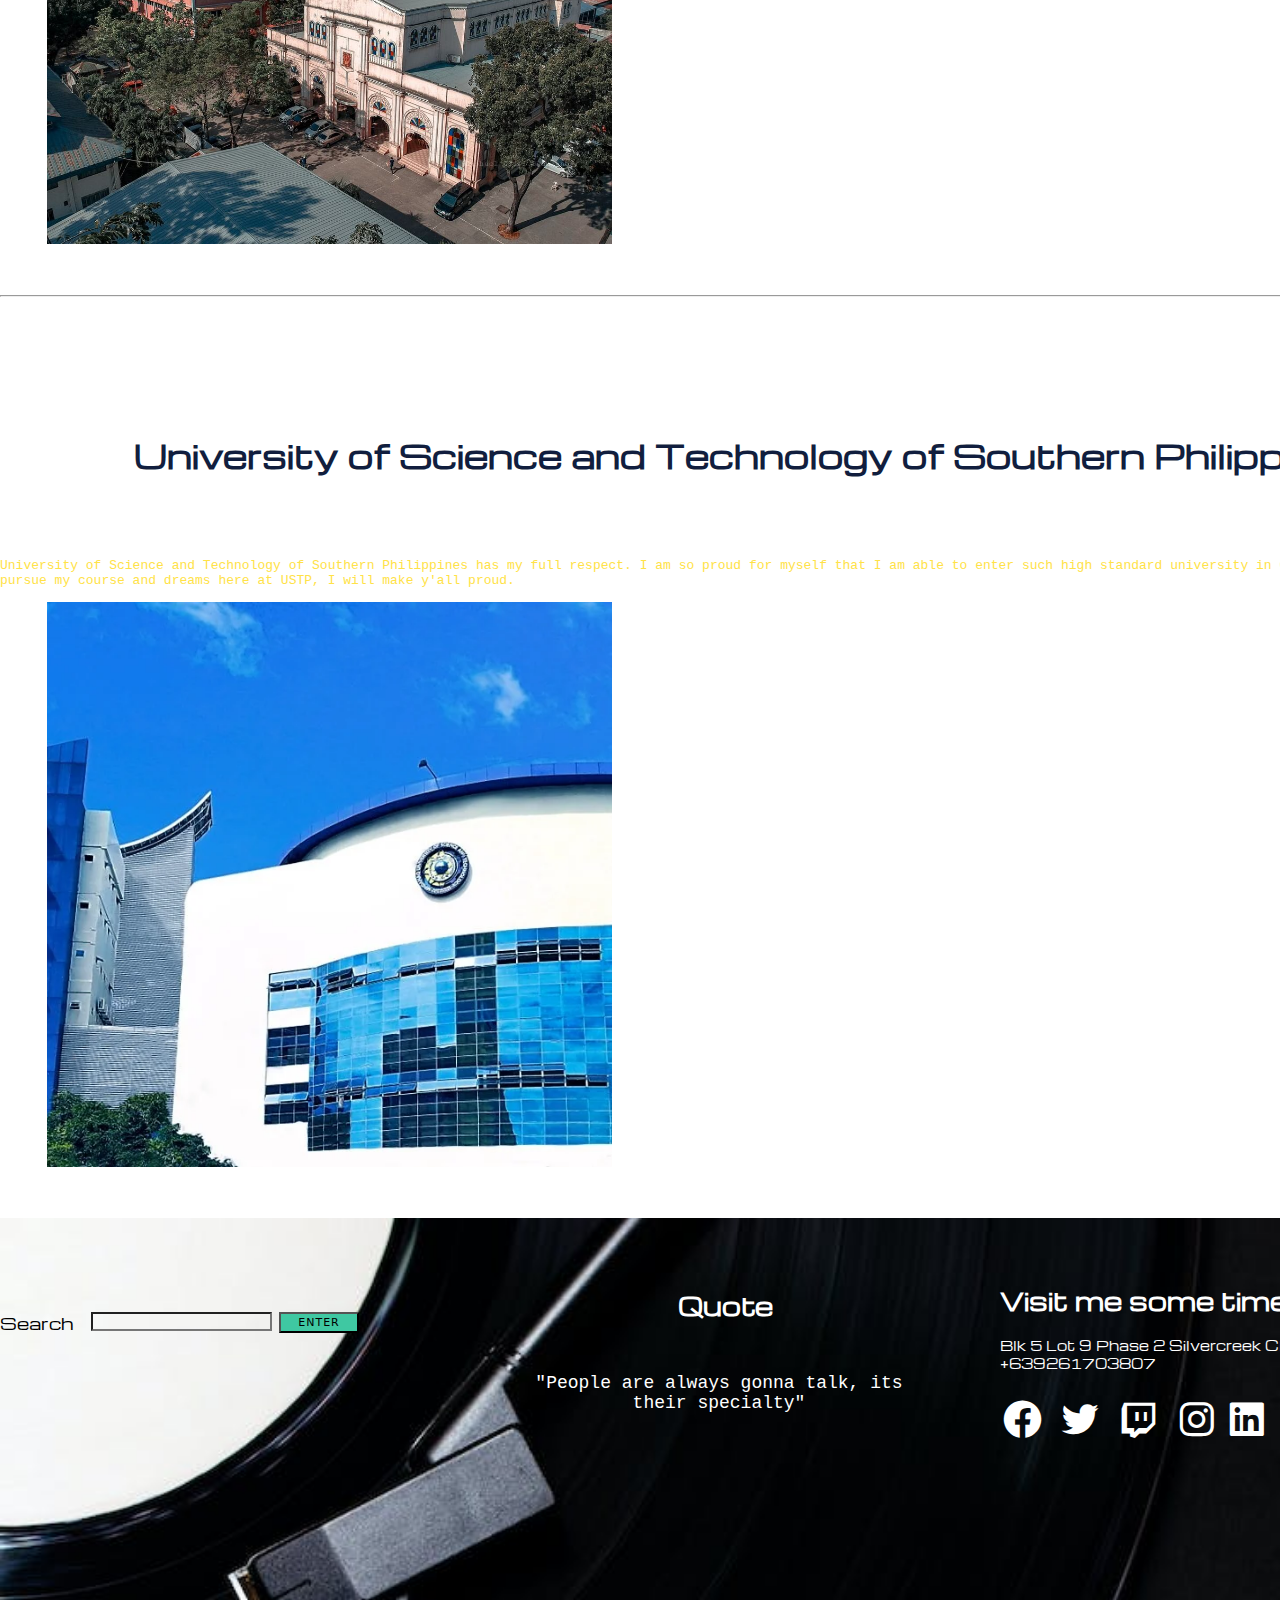
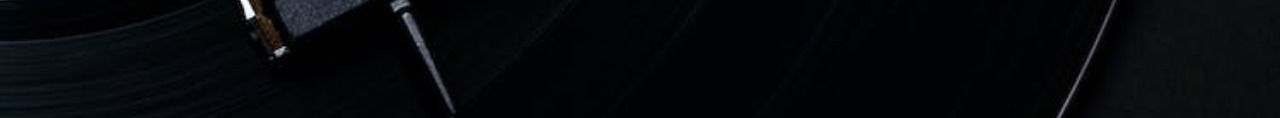
<file: web-pages/education.html>
<!DOCTYPE html>
<html lang="en">
<head>
    <meta charset="UTF-8">
    <meta http-equiv="X-UA-Compatible" content="IE=edge">
    <meta name="viewport" content="width=device-width, initial-scale=1.0">
    <title>Education</title>

    <!--External CSS-->
  <link rel="stylesheet" href="../assets/css/style.css">
  <!-- Favicons -->
  <link href="../assets/images/logo.png" rel="icon">

  <!--Fonts-->
  <link rel="preconnect" href="https://fonts.googleapis.com">
  <link rel="preconnect" href="https://fonts.gstatic.com" crossorigin>
  <link href="https://fonts.googleapis.com/css2?family=Righteous&display=swap" rel="stylesheet">
  <link href="https://fonts.googleapis.com/css2?family=Rajdhani:wght@600&display=swap" rel="stylesheet">


  <link rel="preconnect" href="https://fonts.googleapis.com">
  <link rel="preconnect" href="https://fonts.gstatic.com" crossorigin>
  <link href="https://fonts.googleapis.com/css2?family=Michroma&family=Righteous&display=swap" rel="stylesheet">

  <!-- Bootstrap CSS-->
  <link href="https://cdn.jsdelivr.net/npm/bootstrap@5.3.0-alpha1/dist/css/bootstrap.min.css" rel="stylesheet" integrity="sha384-GLhlTQ8iRABdZLl6O3oVMWSktQOp6b7In1Zl3/Jr59b6EGGoI1aFkw7cmDA6j6gD" crossorigin="anonymous">
  
  <!--Boxicons CSS-->
  <link href='https://unpkg.com/boxicons@2.1.4/css/boxicons.min.css' rel='stylesheet'>

  <!-- BOXICONS -->
  <box-icon type='logo' name='facebook-circle'></box-icon>

</head>
<body style="padding-top: 3rem;padding-bottom: 0rem;">

    <header id="about-header">
        <nav class="navbar navbar-expand-md navbar-dark fixed-top bg-dark">
          <div class="container-fluid">
            <a class="navbar-brand" href="#">My Website</a>
            <div class="collapse navbar-collapse" id="navbarCollapse">
              <ul class="navbar-nav me-auto mb-2 mb-md-0">
                <li class="nav-item">
                  <a class="nav-link" href="../index.html">Home</a>
                </li>
                <li class="nav-item">
                  <a class="nav-link" href="../web-pages/about.html">About</a>
                </li>
                <li class="nav-item">
                  <a class="nav-link" href="../web-pages/contacts.html">Contacts</a>
                </li>
                <li class="nav-item">
                  <a class="nav-link" href="../web-pages/skills.html">Skills</a>
                </li>
                <li class="nav-item">
                  <a class="nav-link" href="../web-pages/education.html">Education</a>
                </li>
                <li class="nav-item">
                  <a class="nav-link disabled"></a>
                </li>
              </ul>
              <form class="d-flex" role="search">
                <input class="form-control me-2" type="search" placeholder="Search" aria-label="Search">
                <button class="btn btn-outline-success" type="submit">Search</button>
              </form>
            </div>
          </div>
        </nav>
      </header>

      <main style="background: url(../assets/images/16.webp);background-repeat: no-repeat;background-size: cover;background-attachment: fixed;">
            <div class="carousel-item">
              <svg class="bd-placeholder-img" width="100%" height="100%" xmlns="http://www.w3.org/2000/svg" aria-hidden="true" preserveAspectRatio="xMidYMid slice" focusable="false"><rect width="100%" height="100%" fill="#777"/></svg>
              <div class="container">
                <div class="carousel-caption">
                  <h1>Another example headline.</h1>
                  <p>Some representative placeholder content for the second slide of the carousel.</p>
                  <p><a class="btn btn-lg btn-primary" href="#">Learn more</a></p>
                </div>
              </div>
            </div>
            <div class="carousel-item">
              <svg class="bd-placeholder-img" width="100%" height="100%" xmlns="http://www.w3.org/2000/svg" aria-hidden="true" preserveAspectRatio="xMidYMid slice" focusable="false"><rect width="100%" height="100%" fill="#777"/></svg>
              <div class="container">
                <div class="carousel-caption text-end">
                  <h1>One more for good measure.</h1>
                  <p>Some representative placeholder content for the third slide of this carousel.</p>
                  <p><a class="btn btn-lg btn-primary" href="#">Browse gallery</a></p>
                </div>
              </div>
            </div>
          </div>
          
        </div>
      
      
        <!-- Marketing messaging and featurettes
        ================================================== -->
        <!-- Wrap the rest of the page in another container to center all the content. -->
      
        <div class="container marketing">
      
          <!-- Three columns of text below the carousel -->

          <h1 style="color: white;padding: 90px;">EDUCATIONAL BACKGROUND</h1>
          <div class="row" style="padding-top: 80px;">
            <div class="col-lg-4">
              <img src="../assets/images/bonbon.jpg" alt="bonbon" style="width: 45%;border-radius: 250px;padding: 0px;">
              <h2 class="fw-normal" style="color: white;font-size: large;margin-top: 30px;">BONBON NATIONAL HIGH SCHOOL</h2>
              
            </div><!-- /.col-lg-4 -->
            <div class="col-lg-4">
              <img src="../assets/images/liceo2.png" alt="liceo" style="width: 45%;border-radius: 250px;padding: 0px;">
              <h2 class="fw-normal" style="color: white;font-size: large;margin-top: 30px;">LICEO DE CAGAYAN UNIVERSITY</h2>
              
            </div><!-- /.col-lg-4 -->
            <div class="col-lg-4">
              <img src="../assets/images/ustp.jpg" alt="ustp" style="width: 45%;border-radius: 250px;padding: 0px;">
              <h2 class="fw-normal" style="color: white;font-size: large;margin-top: 30px;">UNIVERSITY OF SCIENCE AND TECHNOLOGY OF SOUTHERN PHILIPPINES</h2>
              
            </div><!-- /.col-lg-4 -->
          </div><!-- /.row -->
      
      
          <!-- START THE FEATURETTES -->
      
          <hr class="featurette-divider">
      
          <div class="row featurette">
            <div class="col-md-7">
              <h2 class="featurette-heading fw-normal lh-1" style="color: #111e3e;font-size: xx-large;">Bonbon National Highschool<span class="text-muted"></span></h2>
              <p class="lead" style="color: #ffe247;font-family: 'Courier New', Courier, monospace;margin-top: 80px;">I finished my elementary and Highschool days in Baranggay bonbon Cagayan de Oro City. Very far from where I live. </p>
            </div>

            <div class="col-md-5">
              <!--<svg class="bd-placeholder-img bd-placeholder-img-lg featurette-image img-fluid mx-auto" width="500" height="500" xmlns="http://www.w3.org/2000/svg" role="img" aria-label="Placeholder: 500x500" preserveAspectRatio="xMidYMid slice" focusable="false"><title>Placeholder</title><rect width="100%" height="100%" fill="#eee"/><text x="50%" y="50%" fill="#aaa" dy=".3em">500x500</text></svg>-->

              <img src="../assets/images/bon2x.jpg" alt="bon2x" style="width: 565px;border-radius: 10px;">
            </div>
          </div>
      
          <hr class="featurette-divider">
      
          <div class="row featurette">
            <div class="col-md-7 order-md-2">
              <h2 class="featurette-heading fw-normal lh-1" style="color: #111e3e;font-size: xx-large;">Liceo de Cagayan University<span class="text-muted"></span></h2>
              <p class="lead" style="color: #ffe247;font-family: 'Courier New', Courier, monospace;margin-top: 80px;">I've always wanted to study in Liceo, so I did. But because of the covid19, I wasn't able to have fun while I was in Liceo. But it's all worth it now.</p>
            </div>
            <div class="col-md-5 order-md-1">
              <!--<svg class="bd-placeholder-img bd-placeholder-img-lg featurette-image img-fluid mx-auto" width="500" height="500" xmlns="http://www.w3.org/2000/svg" role="img" aria-label="Placeholder: 500x500" preserveAspectRatio="xMidYMid slice" focusable="false"><title>Placeholder</title><rect width="100%" height="100%" fill="#eee"/><text x="50%" y="50%" fill="#aaa" dy=".3em">500x500</text></svg>-->

              <img src="../assets/images/lsyu.jpg.crdownload.jpg" alt="lsyu" style="width: 565px;border-radius: 10px;">
            </div>
          </div>
      
          <hr class="featurette-divider">
      
          <div class="row featurette">
            <div class="col-md-7">
              <h2 class="featurette-heading fw-normal lh-1" style="color: #111e3e;font-size: xx-large;">University of Science and Technology of Southern Philippines<span class="text-muted"></span></h2>
              <p class="lead" style="color: #ffe247;font-family: 'Courier New', Courier, monospace;margin-top: 80px">University of Science and Technology of Southern Philippines has my full respect. I am so proud for myself that I am able to enter such high standard university in Cagayan de Oro City. I will pursue my course and dreams here at USTP, I will make y'all proud.</p>
            </div>
            <div class="col-md-5">
              <!--<svg class="bd-placeholder-img bd-placeholder-img-lg featurette-image img-fluid mx-auto" width="500" height="500" xmlns="http://www.w3.org/2000/svg" role="img" aria-label="Placeholder: 500x500" preserveAspectRatio="xMidYMid slice" focusable="false"><title>Placeholder</title><rect width="100%" height="100%" fill="#eee"/><text x="50%" y="50%" fill="#aaa" dy=".3em">500x500</text></svg>-->

              <img src="../assets/images/trailblazer.webp" alt="trailblazer" style="width: 565px;border-radius: 10px;">
            </div>
          </div>

        </main>
    


        <footer>
          <div class="container">
              <section class="footer-1">
                  <div class="col col-footer">
                      <form action="">
                          <label for="Search">Search</label>
                          <input type="text" name="Search" id="Search">
                          <input style="margin-right: -40px;" type="button" value="Enter">
                      </form>
                  </div>
                  <div class="col">
                      <h4>Quote</h4>
                      
                          <span><p1>"People are always gonna talk, its their specialty"</p1></span>
                      
                  </div>
                  <div class="col contact-info">
                      <h3>Visit me some time!</h3> <br>
                      <p> Blk 5 Lot 9 Phase 2 Silvercreek CDOC</p>
                      <p> <a href="tel:+7733484581">+639261703807</a> </p>
                      <div class="social-media-icon">
                          <a href="https://www.facebook.com/ahzmir.degracia/" target="_blank"> <i class='bx bxl-facebook-circle'></i> </a>
                          <a href="https://twitter.com/AhzmirD" target="_blank"> <i class='bx bxl-twitter'></i> </a>
                          <a href="#" target="_blank"> <i class='bx bxl-twitch'></i> </a>
                          <a href="https://www.instagram.com/ahzmirdegracia/" target="_blank"> <i class='bx bxl-instagram'></i></a>
                          <a href="#" target="_blank"> <i class='bx bxl-linkedin-square'></i></a>
                      </div>
                  </div>
              </section>
          </div>
       </footer>

     <!--Javascript CSS-->
 <script src="https://cdn.jsdelivr.net/npm/bootstrap@5.3.0-alpha1/dist/js/bootstrap.bundle.min.js" integrity="sha384-w76AqPfDkMBDXo30jS1Sgez6pr3x5MlQ1ZAGC+nuZB+EYdgRZgiwxhTBTkF7CXvN" crossorigin="anonymous"></script>


    
</body>
</html>
</file>
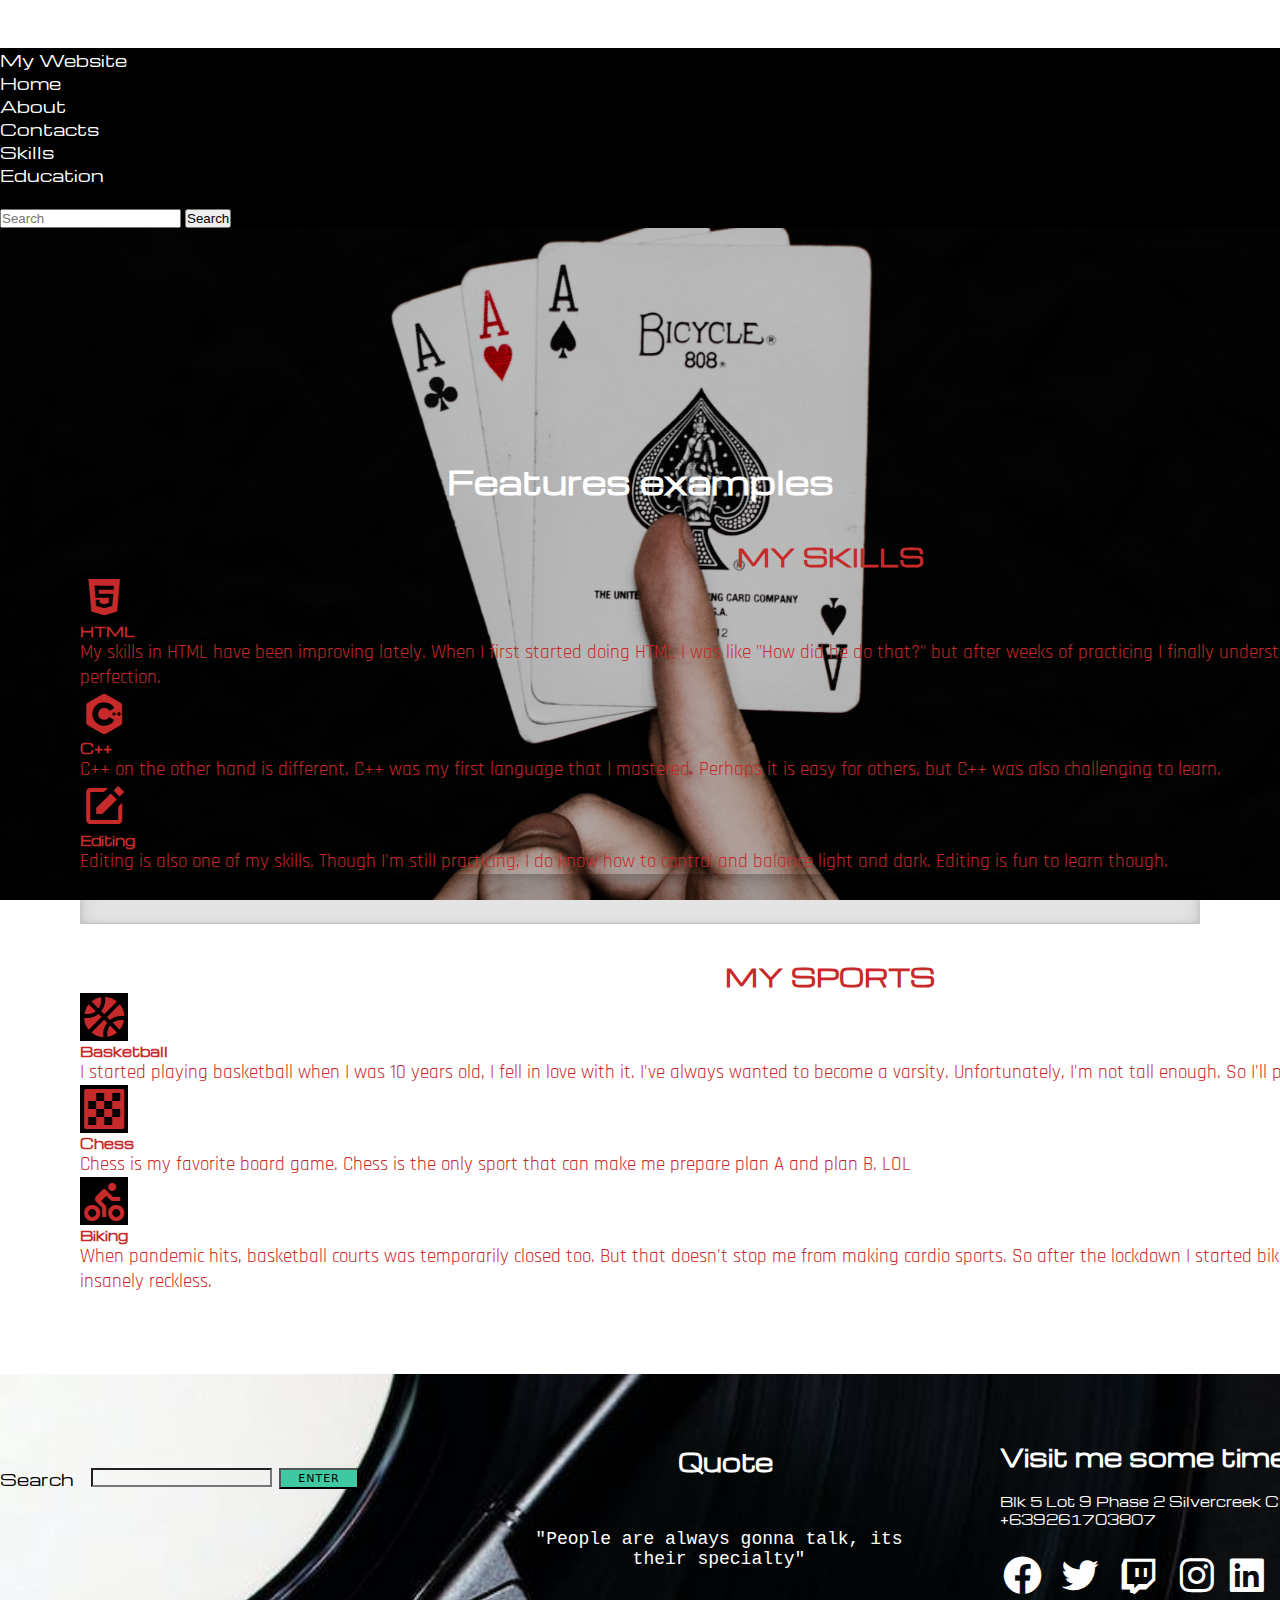
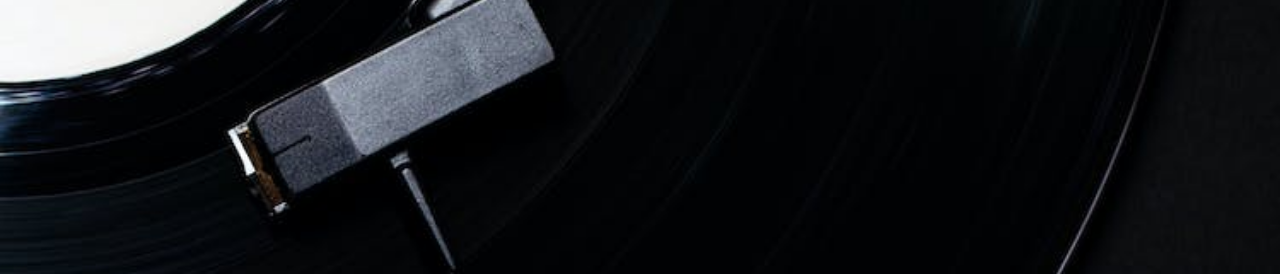
<file: web-pages/skills.html>
<!DOCTYPE html>
<html lang="en">
<head>
    <meta charset="UTF-8">
    <meta http-equiv="X-UA-Compatible" content="IE=edge">
    <meta name="viewport" content="width=device-width, initial-scale=1.0">
    <title>My Skills</title>

    <!--External CSS-->
  <link rel="stylesheet" href="../assets/css/style.css">
  <!-- Favicons -->
  <link href="../assets/images/logo.png" rel="icon">

  <!--Fonts-->
  <link rel="preconnect" href="https://fonts.googleapis.com">
  <link rel="preconnect" href="https://fonts.gstatic.com" crossorigin>
  <link href="https://fonts.googleapis.com/css2?family=Righteous&display=swap" rel="stylesheet">
  <link href="https://fonts.googleapis.com/css2?family=Rajdhani:wght@600&display=swap" rel="stylesheet">


  <link rel="preconnect" href="https://fonts.googleapis.com">
  <link rel="preconnect" href="https://fonts.gstatic.com" crossorigin>
  <link href="https://fonts.googleapis.com/css2?family=Michroma&family=Righteous&display=swap" rel="stylesheet">

  <!-- Bootstrap CSS-->
  <link href="https://cdn.jsdelivr.net/npm/bootstrap@5.3.0-alpha1/dist/css/bootstrap.min.css" rel="stylesheet" integrity="sha384-GLhlTQ8iRABdZLl6O3oVMWSktQOp6b7In1Zl3/Jr59b6EGGoI1aFkw7cmDA6j6gD" crossorigin="anonymous">
  
  <!--Boxicons CSS-->
  <link href='https://unpkg.com/boxicons@2.1.4/css/boxicons.min.css' rel='stylesheet'>

  <!-- BOXICONS -->
  <box-icon type='logo' name='facebook-circle'></box-icon>

</head>
<body style="padding-top: 3rem;padding-bottom: 0rem;">

    <header id="about-header">
        <nav class="navbar navbar-expand-md navbar-dark fixed-top bg-dark">
          <div class="container-fluid">
            <a class="navbar-brand" href="#">My Website</a>
            <div class="collapse navbar-collapse" id="navbarCollapse">
              <ul class="navbar-nav me-auto mb-2 mb-md-0">
                <li class="nav-item">
                  <a class="nav-link" href="../index.html">Home</a>
                </li>
                <li class="nav-item">
                  <a class="nav-link" href="../web-pages/about.html">About</a>
                </li>
                <li class="nav-item">
                  <a class="nav-link" href="../web-pages/contacts.html">Contacts</a>
                </li>
                <li class="nav-item">
                  <a class="nav-link" href="../web-pages/skills.html">Skills</a>
                </li>
                <li class="nav-item">
                  <a class="nav-link" href="../web-pages/education.html">Education</a>
                </li>
                <li class="nav-item">
                  <a class="nav-link disabled"></a>
                </li>
              </ul>
              <form class="d-flex" role="search">
                <input class="form-control me-2" type="search" placeholder="Search" aria-label="Search">
                <button class="btn btn-outline-success" type="submit">Search</button>
              </form>
            </div>
          </div>
        </nav>
      </header>


      <svg xmlns="http://www.w3.org/2000/svg" style="display: none;">
        <symbol id="bootstrap" viewBox="0 0 118 94">
          <title>Bootstrap</title>
          <path fill-rule="evenodd" clip-rule="evenodd" d="M24.509 0c-6.733 0-11.715 5.893-11.492 12.284.214 6.14-.064 14.092-2.066 20.577C8.943 39.365 5.547 43.485 0 44.014v5.972c5.547.529 8.943 4.649 10.951 11.153 2.002 6.485 2.28 14.437 2.066 20.577C12.794 88.106 17.776 94 24.51 94H93.5c6.733 0 11.714-5.893 11.491-12.284-.214-6.14.064-14.092 2.066-20.577 2.009-6.504 5.396-10.624 10.943-11.153v-5.972c-5.547-.529-8.934-4.649-10.943-11.153-2.002-6.484-2.28-14.437-2.066-20.577C105.214 5.894 100.233 0 93.5 0H24.508zM80 57.863C80 66.663 73.436 72 62.543 72H44a2 2 0 01-2-2V24a2 2 0 012-2h18.437c9.083 0 15.044 4.92 15.044 12.474 0 5.302-4.01 10.049-9.119 10.88v.277C75.317 46.394 80 51.21 80 57.863zM60.521 28.34H49.948v14.934h8.905c6.884 0 10.68-2.772 10.68-7.727 0-4.643-3.264-7.207-9.012-7.207zM49.948 49.2v16.458H60.91c7.167 0 10.964-2.876 10.964-8.281 0-5.406-3.903-8.178-11.425-8.178H49.948z"></path>
        </symbol>
        <symbol id="home" viewBox="0 0 16 16">
          <path d="M8.354 1.146a.5.5 0 0 0-.708 0l-6 6A.5.5 0 0 0 1.5 7.5v7a.5.5 0 0 0 .5.5h4.5a.5.5 0 0 0 .5-.5v-4h2v4a.5.5 0 0 0 .5.5H14a.5.5 0 0 0 .5-.5v-7a.5.5 0 0 0-.146-.354L13 5.793V2.5a.5.5 0 0 0-.5-.5h-1a.5.5 0 0 0-.5.5v1.293L8.354 1.146zM2.5 14V7.707l5.5-5.5 5.5 5.5V14H10v-4a.5.5 0 0 0-.5-.5h-3a.5.5 0 0 0-.5.5v4H2.5z"/>
        </symbol>
        <symbol id="speedometer2" viewBox="0 0 16 16">
          <path d="M8 4a.5.5 0 0 1 .5.5V6a.5.5 0 0 1-1 0V4.5A.5.5 0 0 1 8 4zM3.732 5.732a.5.5 0 0 1 .707 0l.915.914a.5.5 0 1 1-.708.708l-.914-.915a.5.5 0 0 1 0-.707zM2 10a.5.5 0 0 1 .5-.5h1.586a.5.5 0 0 1 0 1H2.5A.5.5 0 0 1 2 10zm9.5 0a.5.5 0 0 1 .5-.5h1.5a.5.5 0 0 1 0 1H12a.5.5 0 0 1-.5-.5zm.754-4.246a.389.389 0 0 0-.527-.02L7.547 9.31a.91.91 0 1 0 1.302 1.258l3.434-4.297a.389.389 0 0 0-.029-.518z"/>
          <path fill-rule="evenodd" d="M0 10a8 8 0 1 1 15.547 2.661c-.442 1.253-1.845 1.602-2.932 1.25C11.309 13.488 9.475 13 8 13c-1.474 0-3.31.488-4.615.911-1.087.352-2.49.003-2.932-1.25A7.988 7.988 0 0 1 0 10zm8-7a7 7 0 0 0-6.603 9.329c.203.575.923.876 1.68.63C4.397 12.533 6.358 12 8 12s3.604.532 4.923.96c.757.245 1.477-.056 1.68-.631A7 7 0 0 0 8 3z"/>
        </symbol>
        <symbol id="table" viewBox="0 0 16 16">
          <path d="M0 2a2 2 0 0 1 2-2h12a2 2 0 0 1 2 2v12a2 2 0 0 1-2 2H2a2 2 0 0 1-2-2V2zm15 2h-4v3h4V4zm0 4h-4v3h4V8zm0 4h-4v3h3a1 1 0 0 0 1-1v-2zm-5 3v-3H6v3h4zm-5 0v-3H1v2a1 1 0 0 0 1 1h3zm-4-4h4V8H1v3zm0-4h4V4H1v3zm5-3v3h4V4H6zm4 4H6v3h4V8z"/>
        </symbol>
        <symbol id="people-circle" viewBox="0 0 16 16">
          <path d="M11 6a3 3 0 1 1-6 0 3 3 0 0 1 6 0z"/>
          <path fill-rule="evenodd" d="M0 8a8 8 0 1 1 16 0A8 8 0 0 1 0 8zm8-7a7 7 0 0 0-5.468 11.37C3.242 11.226 4.805 10 8 10s4.757 1.225 5.468 2.37A7 7 0 0 0 8 1z"/>
        </symbol>
        <symbol id="grid" viewBox="0 0 16 16">
          <path d="M1 2.5A1.5 1.5 0 0 1 2.5 1h3A1.5 1.5 0 0 1 7 2.5v3A1.5 1.5 0 0 1 5.5 7h-3A1.5 1.5 0 0 1 1 5.5v-3zM2.5 2a.5.5 0 0 0-.5.5v3a.5.5 0 0 0 .5.5h3a.5.5 0 0 0 .5-.5v-3a.5.5 0 0 0-.5-.5h-3zm6.5.5A1.5 1.5 0 0 1 10.5 1h3A1.5 1.5 0 0 1 15 2.5v3A1.5 1.5 0 0 1 13.5 7h-3A1.5 1.5 0 0 1 9 5.5v-3zm1.5-.5a.5.5 0 0 0-.5.5v3a.5.5 0 0 0 .5.5h3a.5.5 0 0 0 .5-.5v-3a.5.5 0 0 0-.5-.5h-3zM1 10.5A1.5 1.5 0 0 1 2.5 9h3A1.5 1.5 0 0 1 7 10.5v3A1.5 1.5 0 0 1 5.5 15h-3A1.5 1.5 0 0 1 1 13.5v-3zm1.5-.5a.5.5 0 0 0-.5.5v3a.5.5 0 0 0 .5.5h3a.5.5 0 0 0 .5-.5v-3a.5.5 0 0 0-.5-.5h-3zm6.5.5A1.5 1.5 0 0 1 10.5 9h3a1.5 1.5 0 0 1 1.5 1.5v3a1.5 1.5 0 0 1-1.5 1.5h-3A1.5 1.5 0 0 1 9 13.5v-3zm1.5-.5a.5.5 0 0 0-.5.5v3a.5.5 0 0 0 .5.5h3a.5.5 0 0 0 .5-.5v-3a.5.5 0 0 0-.5-.5h-3z"/>
        </symbol>
        <symbol id="collection" viewBox="0 0 16 16">
          <path d="M2.5 3.5a.5.5 0 0 1 0-1h11a.5.5 0 0 1 0 1h-11zm2-2a.5.5 0 0 1 0-1h7a.5.5 0 0 1 0 1h-7zM0 13a1.5 1.5 0 0 0 1.5 1.5h13A1.5 1.5 0 0 0 16 13V6a1.5 1.5 0 0 0-1.5-1.5h-13A1.5 1.5 0 0 0 0 6v7zm1.5.5A.5.5 0 0 1 1 13V6a.5.5 0 0 1 .5-.5h13a.5.5 0 0 1 .5.5v7a.5.5 0 0 1-.5.5h-13z"/>
        </symbol>
        <symbol id="calendar3" viewBox="0 0 16 16">
          <path d="M14 0H2a2 2 0 0 0-2 2v12a2 2 0 0 0 2 2h12a2 2 0 0 0 2-2V2a2 2 0 0 0-2-2zM1 3.857C1 3.384 1.448 3 2 3h12c.552 0 1 .384 1 .857v10.286c0 .473-.448.857-1 .857H2c-.552 0-1-.384-1-.857V3.857z"/>
          <path d="M6.5 7a1 1 0 1 0 0-2 1 1 0 0 0 0 2zm3 0a1 1 0 1 0 0-2 1 1 0 0 0 0 2zm3 0a1 1 0 1 0 0-2 1 1 0 0 0 0 2zm-9 3a1 1 0 1 0 0-2 1 1 0 0 0 0 2zm3 0a1 1 0 1 0 0-2 1 1 0 0 0 0 2zm3 0a1 1 0 1 0 0-2 1 1 0 0 0 0 2zm3 0a1 1 0 1 0 0-2 1 1 0 0 0 0 2zm-9 3a1 1 0 1 0 0-2 1 1 0 0 0 0 2zm3 0a1 1 0 1 0 0-2 1 1 0 0 0 0 2zm3 0a1 1 0 1 0 0-2 1 1 0 0 0 0 2z"/>
        </symbol>
        <symbol id="chat-quote-fill" viewBox="0 0 16 16">
          <path d="M16 8c0 3.866-3.582 7-8 7a9.06 9.06 0 0 1-2.347-.306c-.584.296-1.925.864-4.181 1.234-.2.032-.352-.176-.273-.362.354-.836.674-1.95.77-2.966C.744 11.37 0 9.76 0 8c0-3.866 3.582-7 8-7s8 3.134 8 7zM7.194 6.766a1.688 1.688 0 0 0-.227-.272 1.467 1.467 0 0 0-.469-.324l-.008-.004A1.785 1.785 0 0 0 5.734 6C4.776 6 4 6.746 4 7.667c0 .92.776 1.666 1.734 1.666.343 0 .662-.095.931-.26-.137.389-.39.804-.81 1.22a.405.405 0 0 0 .011.59c.173.16.447.155.614-.01 1.334-1.329 1.37-2.758.941-3.706a2.461 2.461 0 0 0-.227-.4zM11 9.073c-.136.389-.39.804-.81 1.22a.405.405 0 0 0 .012.59c.172.16.446.155.613-.01 1.334-1.329 1.37-2.758.942-3.706a2.466 2.466 0 0 0-.228-.4 1.686 1.686 0 0 0-.227-.273 1.466 1.466 0 0 0-.469-.324l-.008-.004A1.785 1.785 0 0 0 10.07 6c-.957 0-1.734.746-1.734 1.667 0 .92.777 1.666 1.734 1.666.343 0 .662-.095.931-.26z"/>
        </symbol>
        <symbol id="cpu-fill" viewBox="0 0 16 16">
          <path d="M6.5 6a.5.5 0 0 0-.5.5v3a.5.5 0 0 0 .5.5h3a.5.5 0 0 0 .5-.5v-3a.5.5 0 0 0-.5-.5h-3z"/>
          <path d="M5.5.5a.5.5 0 0 0-1 0V2A2.5 2.5 0 0 0 2 4.5H.5a.5.5 0 0 0 0 1H2v1H.5a.5.5 0 0 0 0 1H2v1H.5a.5.5 0 0 0 0 1H2v1H.5a.5.5 0 0 0 0 1H2A2.5 2.5 0 0 0 4.5 14v1.5a.5.5 0 0 0 1 0V14h1v1.5a.5.5 0 0 0 1 0V14h1v1.5a.5.5 0 0 0 1 0V14h1v1.5a.5.5 0 0 0 1 0V14a2.5 2.5 0 0 0 2.5-2.5h1.5a.5.5 0 0 0 0-1H14v-1h1.5a.5.5 0 0 0 0-1H14v-1h1.5a.5.5 0 0 0 0-1H14v-1h1.5a.5.5 0 0 0 0-1H14A2.5 2.5 0 0 0 11.5 2V.5a.5.5 0 0 0-1 0V2h-1V.5a.5.5 0 0 0-1 0V2h-1V.5a.5.5 0 0 0-1 0V2h-1V.5zm1 4.5h3A1.5 1.5 0 0 1 11 6.5v3A1.5 1.5 0 0 1 9.5 11h-3A1.5 1.5 0 0 1 5 9.5v-3A1.5 1.5 0 0 1 6.5 5z"/>
        </symbol>
        <symbol id="gear-fill" viewBox="0 0 16 16">
          <path d="M9.405 1.05c-.413-1.4-2.397-1.4-2.81 0l-.1.34a1.464 1.464 0 0 1-2.105.872l-.31-.17c-1.283-.698-2.686.705-1.987 1.987l.169.311c.446.82.023 1.841-.872 2.105l-.34.1c-1.4.413-1.4 2.397 0 2.81l.34.1a1.464 1.464 0 0 1 .872 2.105l-.17.31c-.698 1.283.705 2.686 1.987 1.987l.311-.169a1.464 1.464 0 0 1 2.105.872l.1.34c.413 1.4 2.397 1.4 2.81 0l.1-.34a1.464 1.464 0 0 1 2.105-.872l.31.17c1.283.698 2.686-.705 1.987-1.987l-.169-.311a1.464 1.464 0 0 1 .872-2.105l.34-.1c1.4-.413 1.4-2.397 0-2.81l-.34-.1a1.464 1.464 0 0 1-.872-2.105l.17-.31c.698-1.283-.705-2.686-1.987-1.987l-.311.169a1.464 1.464 0 0 1-2.105-.872l-.1-.34zM8 10.93a2.929 2.929 0 1 1 0-5.86 2.929 2.929 0 0 1 0 5.858z"/>
        </symbol>
        <symbol id="speedometer" viewBox="0 0 16 16">
          <path d="M8 2a.5.5 0 0 1 .5.5V4a.5.5 0 0 1-1 0V2.5A.5.5 0 0 1 8 2zM3.732 3.732a.5.5 0 0 1 .707 0l.915.914a.5.5 0 1 1-.708.708l-.914-.915a.5.5 0 0 1 0-.707zM2 8a.5.5 0 0 1 .5-.5h1.586a.5.5 0 0 1 0 1H2.5A.5.5 0 0 1 2 8zm9.5 0a.5.5 0 0 1 .5-.5h1.5a.5.5 0 0 1 0 1H12a.5.5 0 0 1-.5-.5zm.754-4.246a.389.389 0 0 0-.527-.02L7.547 7.31A.91.91 0 1 0 8.85 8.569l3.434-4.297a.389.389 0 0 0-.029-.518z"/>
          <path fill-rule="evenodd" d="M6.664 15.889A8 8 0 1 1 9.336.11a8 8 0 0 1-2.672 15.78zm-4.665-4.283A11.945 11.945 0 0 1 8 10c2.186 0 4.236.585 6.001 1.606a7 7 0 1 0-12.002 0z"/>
        </symbol>
        <symbol id="toggles2" viewBox="0 0 16 16">
          <path d="M9.465 10H12a2 2 0 1 1 0 4H9.465c.34-.588.535-1.271.535-2 0-.729-.195-1.412-.535-2z"/>
          <path d="M6 15a3 3 0 1 0 0-6 3 3 0 0 0 0 6zm0 1a4 4 0 1 1 0-8 4 4 0 0 1 0 8zm.535-10a3.975 3.975 0 0 1-.409-1H4a1 1 0 0 1 0-2h2.126c.091-.355.23-.69.41-1H4a2 2 0 1 0 0 4h2.535z"/>
          <path d="M14 4a4 4 0 1 1-8 0 4 4 0 0 1 8 0z"/>
        </symbol>
        <symbol id="tools" viewBox="0 0 16 16">
          <path d="M1 0L0 1l2.2 3.081a1 1 0 0 0 .815.419h.07a1 1 0 0 1 .708.293l2.675 2.675-2.617 2.654A3.003 3.003 0 0 0 0 13a3 3 0 1 0 5.878-.851l2.654-2.617.968.968-.305.914a1 1 0 0 0 .242 1.023l3.356 3.356a1 1 0 0 0 1.414 0l1.586-1.586a1 1 0 0 0 0-1.414l-3.356-3.356a1 1 0 0 0-1.023-.242L10.5 9.5l-.96-.96 2.68-2.643A3.005 3.005 0 0 0 16 3c0-.269-.035-.53-.102-.777l-2.14 2.141L12 4l-.364-1.757L13.777.102a3 3 0 0 0-3.675 3.68L7.462 6.46 4.793 3.793a1 1 0 0 1-.293-.707v-.071a1 1 0 0 0-.419-.814L1 0zm9.646 10.646a.5.5 0 0 1 .708 0l3 3a.5.5 0 0 1-.708.708l-3-3a.5.5 0 0 1 0-.708zM3 11l.471.242.529.026.287.445.445.287.026.529L5 13l-.242.471-.026.529-.445.287-.287.445-.529.026L3 15l-.471-.242L2 14.732l-.287-.445L1.268 14l-.026-.529L1 13l.242-.471.026-.529.445-.287.287-.445.529-.026L3 11z"/>
        </symbol>
        <symbol id="chevron-right" viewBox="0 0 16 16">
          <path fill-rule="evenodd" d="M4.646 1.646a.5.5 0 0 1 .708 0l6 6a.5.5 0 0 1 0 .708l-6 6a.5.5 0 0 1-.708-.708L10.293 8 4.646 2.354a.5.5 0 0 1 0-.708z"/>
        </symbol>
        <symbol id="geo-fill" viewBox="0 0 16 16">
          <path fill-rule="evenodd" d="M4 4a4 4 0 1 1 4.5 3.969V13.5a.5.5 0 0 1-1 0V7.97A4 4 0 0 1 4 3.999zm2.493 8.574a.5.5 0 0 1-.411.575c-.712.118-1.28.295-1.655.493a1.319 1.319 0 0 0-.37.265.301.301 0 0 0-.057.09V14l.002.008a.147.147 0 0 0 .016.033.617.617 0 0 0 .145.15c.165.13.435.27.813.395.751.25 1.82.414 3.024.414s2.273-.163 3.024-.414c.378-.126.648-.265.813-.395a.619.619 0 0 0 .146-.15.148.148 0 0 0 .015-.033L12 14v-.004a.301.301 0 0 0-.057-.09 1.318 1.318 0 0 0-.37-.264c-.376-.198-.943-.375-1.655-.493a.5.5 0 1 1 .164-.986c.77.127 1.452.328 1.957.594C12.5 13 13 13.4 13 14c0 .426-.26.752-.544.977-.29.228-.68.413-1.116.558-.878.293-2.059.465-3.34.465-1.281 0-2.462-.172-3.34-.465-.436-.145-.826-.33-1.116-.558C3.26 14.752 3 14.426 3 14c0-.599.5-1 .961-1.243.505-.266 1.187-.467 1.957-.594a.5.5 0 0 1 .575.411z"/>
        </symbol>
      </svg>
      <main style="background: url(../assets/images/skills.jpg);background-size: cover;background-position: center;background-attachment: fixed;padding: 80px;">
        <h1 class="visually-hidden">Features examples</h1>
      
        <div class="container px-4 py-5" id="featured-3">
          <h2 class="pb-2 border-bottom" style="color: rgb(199, 42, 42);">MY SKILLS</h2>
          <div class="row g-4 py-5 row-cols-1 row-cols-lg-3">
            <div class="feature col">
              <div class="feature-icon d-inline-flex align-items-center justify-content-center text-bg-primary bg-gradient fs-2 mb-3">
                <i class='bx bxl-html5' style="color: rgb(199, 42, 42);background-color: black;font-size: xxx-large;"></i>
              </div>
              <h3 class="fs-2" style="color: rgb(199, 42, 42);">HTML</h3>
              <p style="color: rgb(199, 42, 42);font-family: 'Rajdhani', sans-serif;font-size: larger;">My skills in HTML have been improving lately. When I first started doing HTML I was like "How did he do that?" but after weeks of practicing I finally understand how to do it. I'll keep striving for perfection.</p>
              
            </div>
            <div class="feature col">
              <div class="feature-icon d-inline-flex align-items-center justify-content-center text-bg-primary bg-gradient fs-2 mb-3">
                <i class='bx bxl-c-plus-plus' style="color: rgb(199, 42, 42);background-color: black;font-size: xxx-large;"></i>
              </div>
              <h3 class="fs-2" style="color: rgb(199, 42, 42);">C++</h3>
              <p style="color: rgb(199, 42, 42);font-family: 'Rajdhani', sans-serif;font-size: larger;">C++ on the other hand is different, C++ was my first language that I mastered. Perhaps it is easy for others, but C++ was also challenging to learn.</p>
              
            </div>
            <div class="feature col">
              <div class="feature-icon d-inline-flex align-items-center justify-content-center text-bg-primary bg-gradient fs-2 mb-3">
                <i class='bx bxs-edit' style="color: rgb(199, 42, 42);background-color: black;font-size: xxx-large;"></i>
              </div>
              <h3 class="fs-2" style="color: rgb(199, 42, 42);">Editing</h3>
              <p style="color: rgb(199, 42, 42);font-family: 'Rajdhani', sans-serif;font-size: larger;">Editing is also one of my skills. Though I'm still practicing, I do know how to control and balance light and dark. Editing is fun to learn though. </p>
              
            </div>
          </div>
        </div>
      
        <div class="b-example-divider"></div>

  <div class="container px-4 py-5" id="hanging-icons">
    <h2 class="pb-2 border-bottom" style="color: rgb(199, 42, 42);">MY SPORTS</h2>
    <div class="row g-4 py-5 row-cols-1 row-cols-lg-3">
      <div class="col d-flex align-items-start">
        <div class="icon-square text-bg-light d-inline-flex align-items-center justify-content-center fs-4 flex-shrink-0 me-3">
            <i class='bx bxs-basketball' style="color: rgb(199, 42, 42);background-color: black;font-size: xxx-large;"></i>
        </div>
        <div>
          <h3 class="fs-2" style="color: rgb(199, 42, 42);">Basketball</h3>
          <p style="color: rgb(199, 42, 42);font-family: 'Rajdhani', sans-serif;font-size: larger;">I started playing basketball when I was 10 years old, I fell in love with it. I've always wanted to become a varsity. Unfortunately, I'm not tall enough. So I'll play to have fun.</p>
          
        </div>
      </div>
      <div class="col d-flex align-items-start">
        <div class="icon-square text-bg-light d-inline-flex align-items-center justify-content-center fs-4 flex-shrink-0 me-3">
            <i class='bx bxs-chess' style="color: rgb(199, 42, 42);background-color: black;font-size: xxx-large;"></i>
        </div>
        <div>
          <h3 class="fs-2" style="color: rgb(199, 42, 42);">Chess</h3>
          <p style="color: rgb(199, 42, 42);font-family: 'Rajdhani', sans-serif;font-size: larger;">Chess is my favorite board game. Chess is the only sport that can make me prepare plan A and plan B. LOL</p>
          
        </div>
      </div>
      <div class="col d-flex align-items-start">
        <div class="icon-square text-bg-light d-inline-flex align-items-center justify-content-center fs-4 flex-shrink-0 me-3">
            <i class='bx bx-cycling' style="color: rgb(199, 42, 42);background-color: black;font-size: xxx-large;"></i>
        </div>
        <div>
          <h3 class="fs-2" style="color: rgb(199, 42, 42);">Biking</h3>
          <p style="color: rgb(199, 42, 42);font-family: 'Rajdhani', sans-serif;font-size: larger;">When pandemic hits, basketball courts was temporarily closed too. But that doesn't stop me from making cardio sports. So after the lockdown I started biking for a month. That made me insanely reckless.</p>
          
        </div>
      </div>
    </div>
  </div>
      
        

      </main>


      <footer>
        <div class="container">
            <section class="footer-1">
                <div class="col col-footer">
                    <form action="">
                        <label for="Search">Search</label>
                        <input type="text" name="Search" id="Search">
                        <input style="margin-right: -40px;" type="button" value="Enter">
                    </form>
                </div>
                <div class="col">
                    <h4>Quote</h4>
                    
                        <span><p1>"People are always gonna talk, its their specialty"</p1></span>
                    
                </div>
                <div class="col contact-info">
                    <h3>Visit me some time!</h3> <br>
                    <p> Blk 5 Lot 9 Phase 2 Silvercreek CDOC</p>
                    <p> <a href="tel:+7733484581">+639261703807</a> </p>
                    <div class="social-media-icon">
                        <a href="https://www.facebook.com/ahzmir.degracia/" target="_blank"> <i class='bx bxl-facebook-circle'></i> </a>
                        <a href="https://twitter.com/AhzmirD" target="_blank"> <i class='bx bxl-twitter'></i> </a>
                        <a href="#" target="_blank"> <i class='bx bxl-twitch'></i> </a>
                        <a href="https://www.instagram.com/ahzmirdegracia/" target="_blank"> <i class='bx bxl-instagram'></i></a>
                        <a href="#" target="_blank"> <i class='bx bxl-linkedin-square'></i></a>
                    </div>
                </div>
            </section>
        </div>
     </footer>

     <!--Javascript CSS-->
 <script src="https://cdn.jsdelivr.net/npm/bootstrap@5.3.0-alpha1/dist/js/bootstrap.bundle.min.js" integrity="sha384-w76AqPfDkMBDXo30jS1Sgez6pr3x5MlQ1ZAGC+nuZB+EYdgRZgiwxhTBTkF7CXvN" crossorigin="anonymous"></script>

    
</body>
</html>
</file>
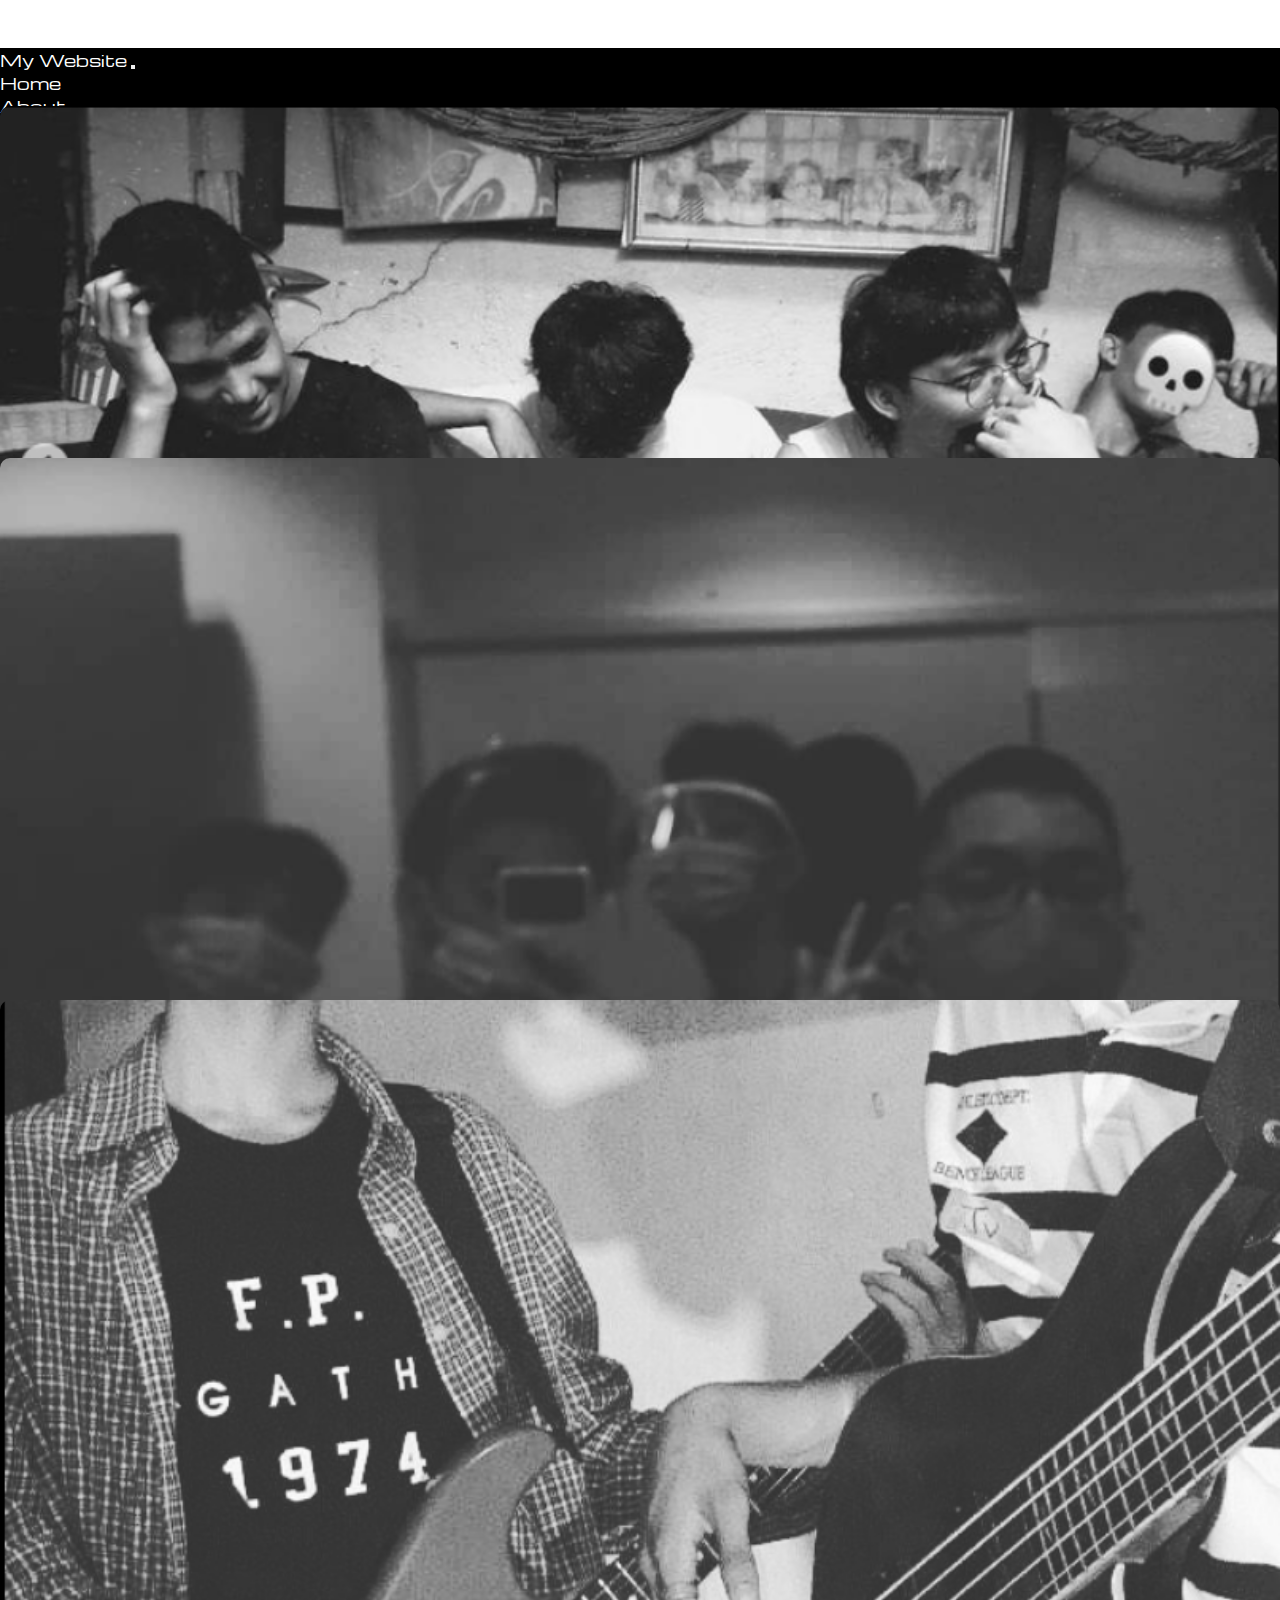
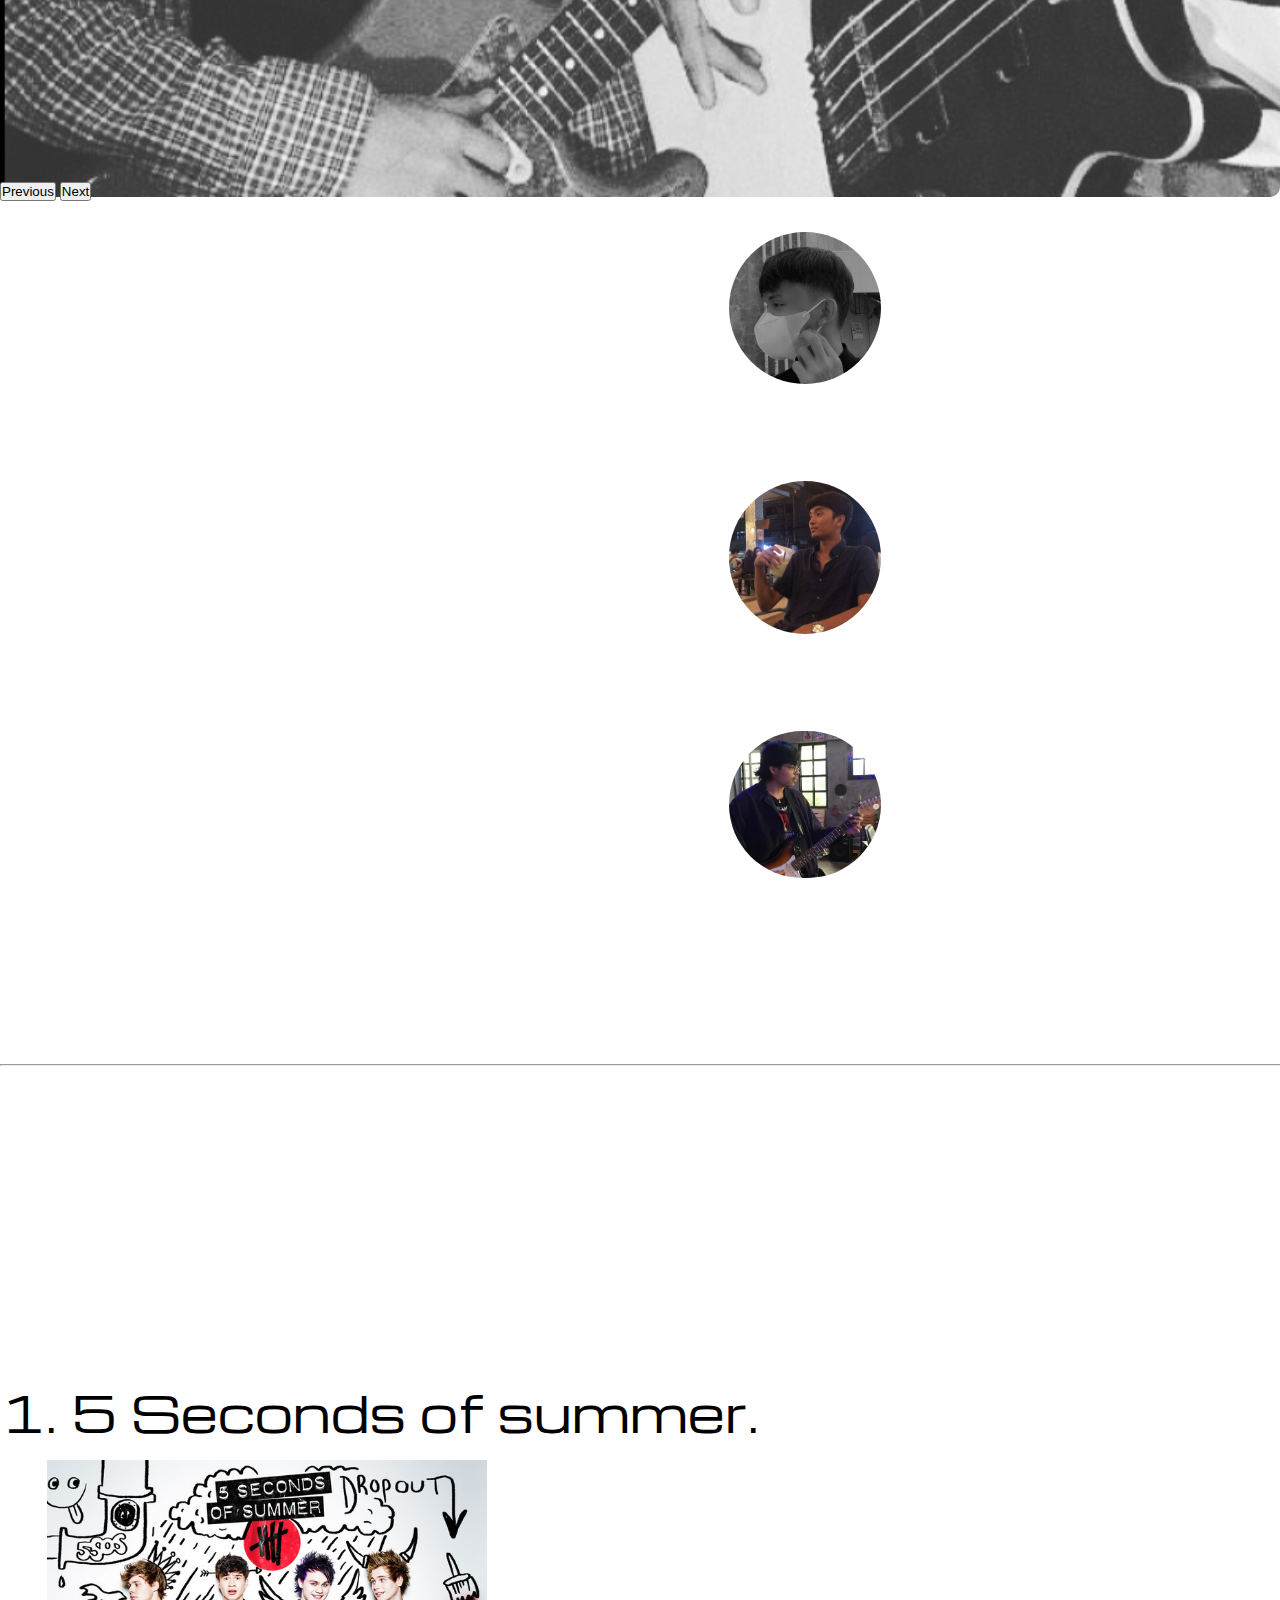
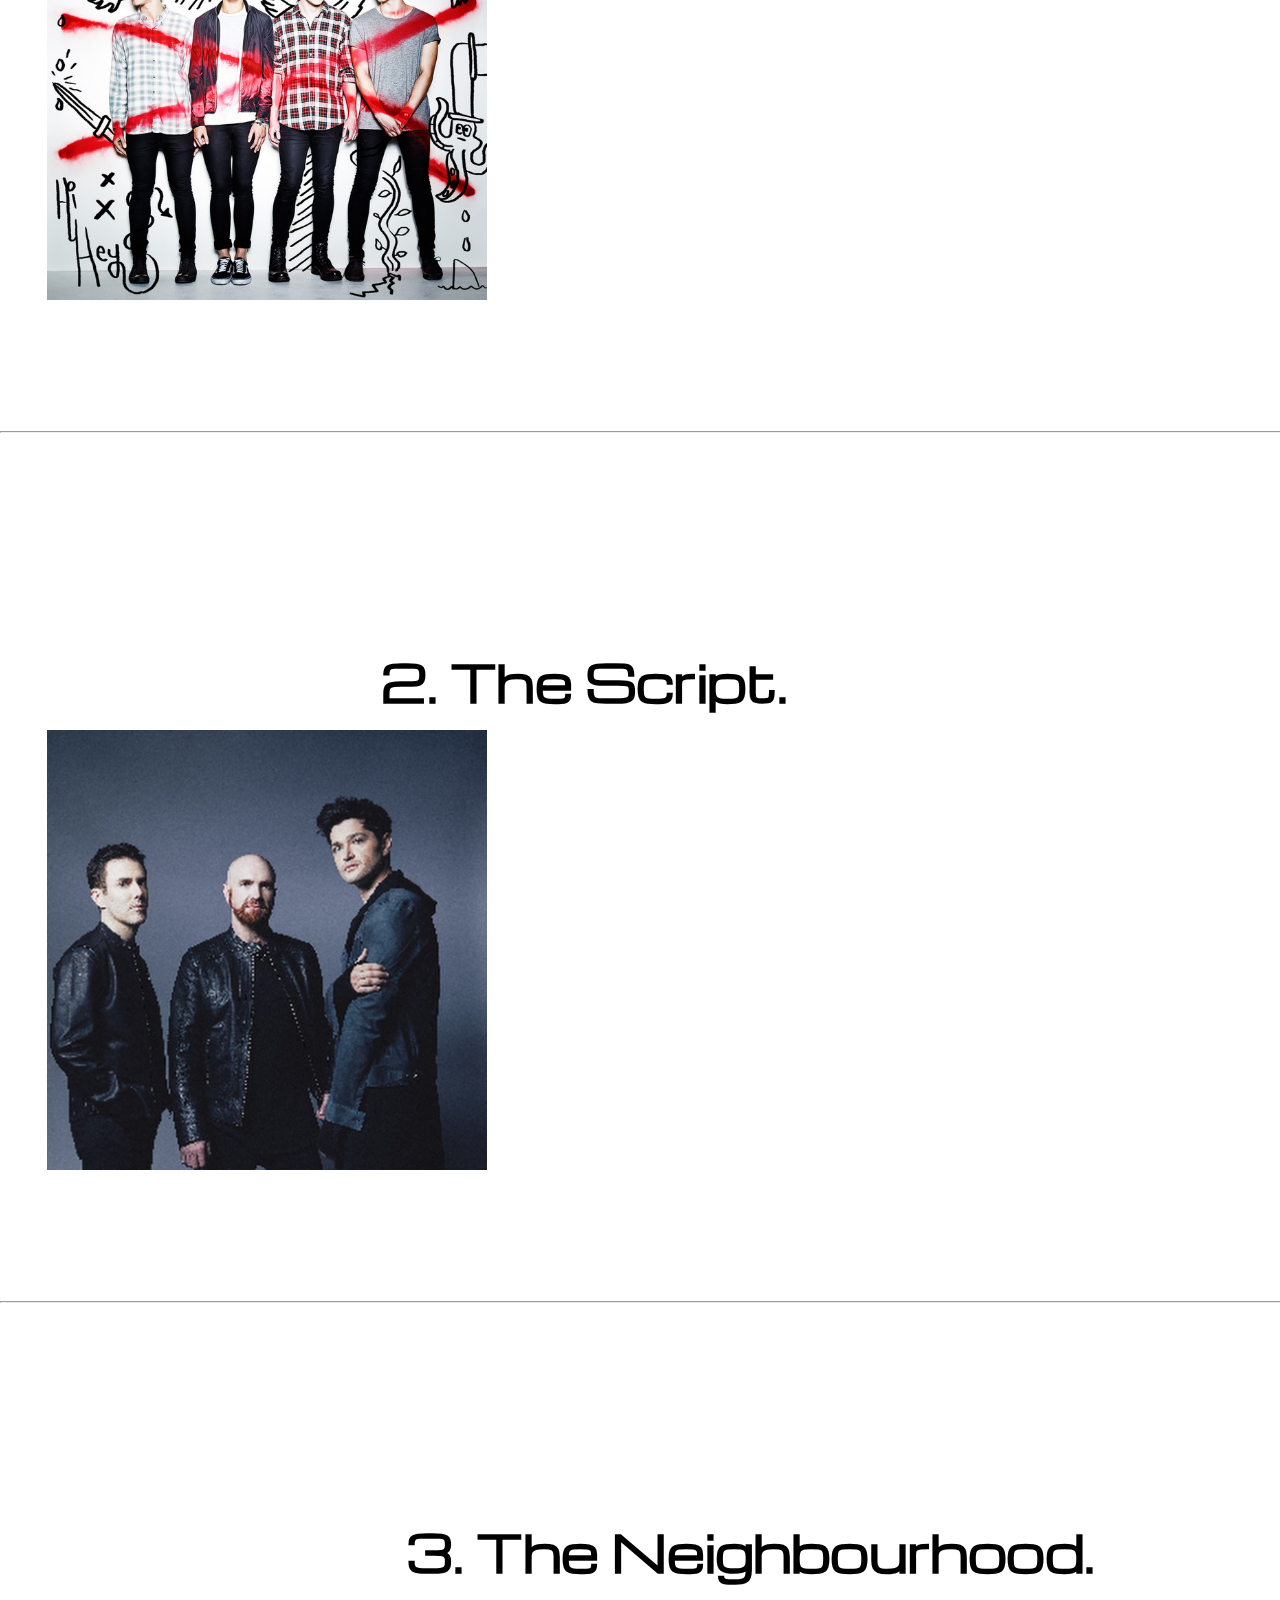
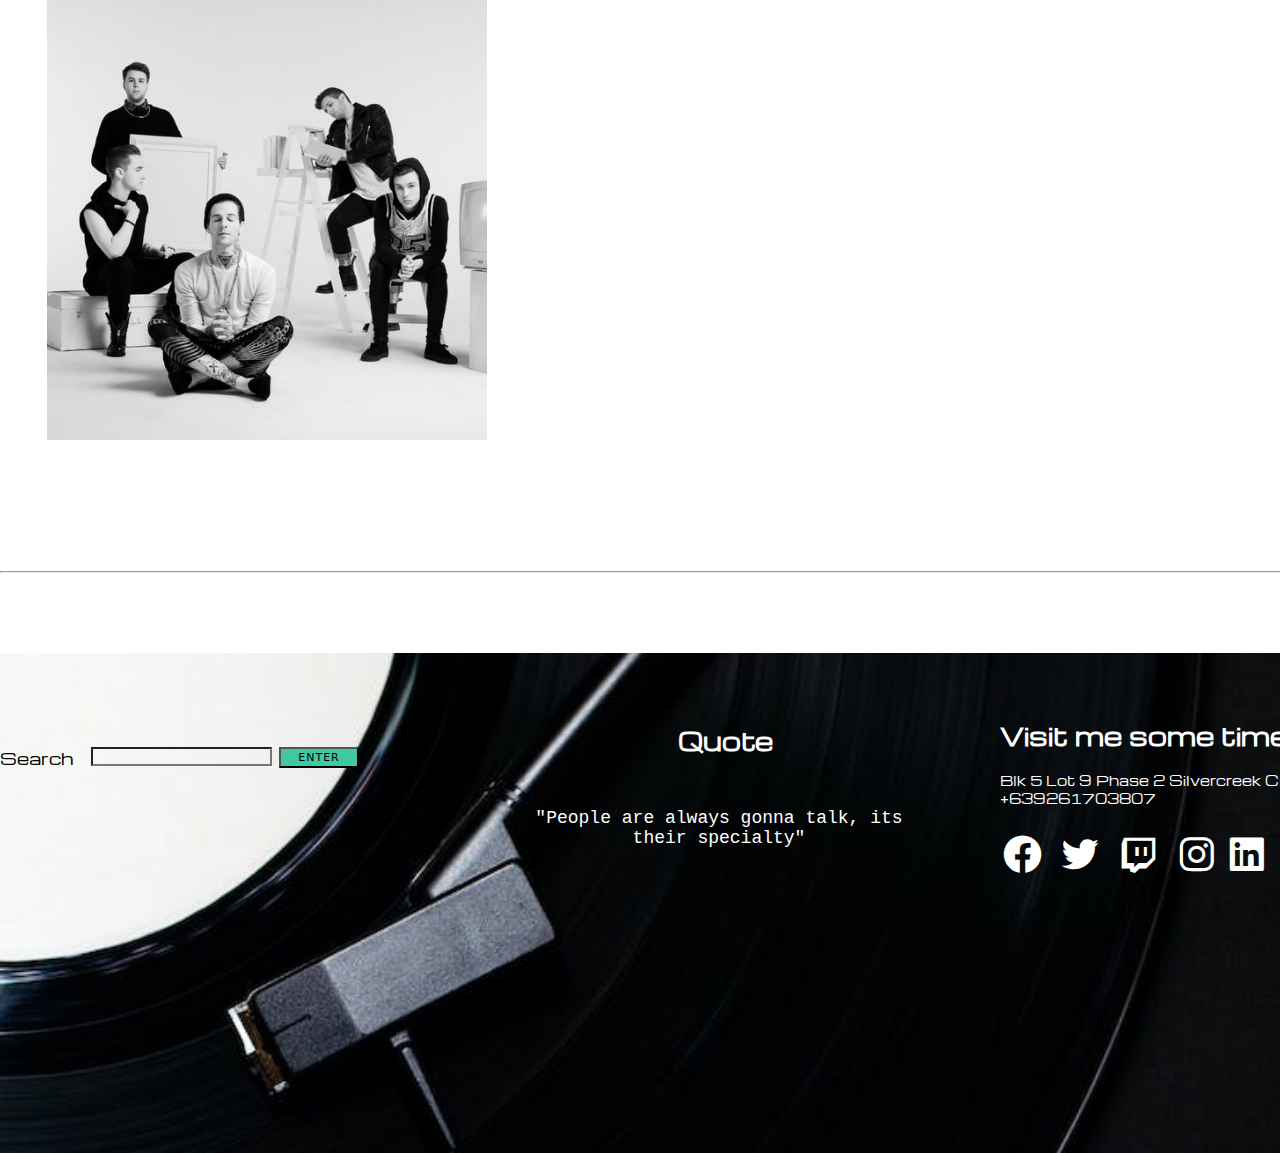
<file: assets/web-pages/about.html>
<!DOCTYPE html>
<html lang="en">
<head>
  <meta charset="UTF-8">
  <meta http-equiv="X-UA-Compatible" content="IE=edge">
  <meta name="viewport" content="width=device-width, initial-scale=1.0">
  <title>Ahzmir de Gracia's About</title>

  <!--External CSS-->
  <link rel="stylesheet" href="../css/style.css">
  <!-- Favicons -->
  <link href="../images/logo.png" rel="icon">


  <link rel="preconnect" href="https://fonts.googleapis.com">
  <link rel="preconnect" href="https://fonts.gstatic.com" crossorigin>
  <link href="https://fonts.googleapis.com/css2?family=Righteous&display=swap" rel="stylesheet">

  <link rel="preconnect" href="https://fonts.googleapis.com">
  <link rel="preconnect" href="https://fonts.gstatic.com" crossorigin>
  <link href="https://fonts.googleapis.com/css2?family=Michroma&family=Righteous&display=swap" rel="stylesheet">

  <!-- Bootstrap CSS-->
  <link href="https://cdn.jsdelivr.net/npm/bootstrap@5.3.0-alpha1/dist/css/bootstrap.min.css" rel="stylesheet" integrity="sha384-GLhlTQ8iRABdZLl6O3oVMWSktQOp6b7In1Zl3/Jr59b6EGGoI1aFkw7cmDA6j6gD" crossorigin="anonymous">
  
  <!--Boxicons CSS-->
  <link href='https://unpkg.com/boxicons@2.1.4/css/boxicons.min.css' rel='stylesheet'>
  <link rel="stylesheet" href="../css/carousel.css">

</head>
<body style="padding-top: 3rem;padding-bottom: 0rem;">

  <header id="about-header">
    <nav class="navbar navbar-expand-md navbar-dark fixed-top bg-dark">
      <div class="container-fluid">
        <a class="navbar-brand" href="#">My Website</a>
        <button class="navbar-toggler" type="button" data-bs-toggle="collapse" data-bs-target="#navbarCollapse" aria-controls="navbarCollapse" aria-expanded="false" aria-label="Toggle navigation">
          <span class="navbar-toggler-icon"></span>
        </button>
        <div class="collapse navbar-collapse" id="navbarCollapse">
          <ul class="navbar-nav me-auto mb-2 mb-md-0">
            <li class="nav-item">
              <a class="nav-link" href="../web-pages/index.html">Home</a>
            </li>
            <li class="nav-item">
              <a class="nav-link" href="../web-pages/about.html">About</a>
            </li>
            <li class="nav-item">
              <a class="nav-link" href="../web-pages/contacts.html">Contacts</a>
            </li>
            <li class="nav-item">
              <a class="nav-link" href="../web-pages/skills.html">Skills</a>
            </li>
            <li class="nav-item">
              <a class="nav-link" href="../web-pages/education.html">Education</a>
            </li>
            <li class="nav-item">
              <a class="nav-link disabled"></a>
            </li>
          </ul>
          <form class="d-flex" role="search">
            <input class="form-control me-2" type="search" placeholder="Search" aria-label="Search">
            <button class="btn btn-outline-success" type="submit">Search</button>
          </form>
        </div>
      </div>
    </nav>
  </header>
  
  <main>
    <div id="myCarousel" class="carousel slide" data-bs-ride="carousel">
      <div class="carousel-indicators">
        <button type="button" data-bs-target="#myCarousel" data-bs-slide-to="0" class="active" aria-current="true" aria-label="Slide 1"></button>
        <button type="button" data-bs-target="#myCarousel" data-bs-slide-to="1" aria-label="Slide 2"></button>
        <button type="button" data-bs-target="#myCarousel" data-bs-slide-to="2" aria-label="Slide 3"></button>
      </div>
      <div class="carousel-inner">
        <div class="carousel-item active">
          <!--<svg class="bd-placeholder-img" width="100%" height="100%" xmlns="http://www.w3.org/2000/svg" aria-hidden="true" preserveAspectRatio="xMidYMid slice" focusable="false"><rect width="100%" height="100%" fill="#777"/></svg>-->
          
          
          <img src="../images/about-carousel-1.png" alt="about-carousel-1" style="width: 100%;border-radius: 10px;padding: 0px;margin-top: -140px;">
          <div class="container">
            <div class="carousel-caption text-start">
              <h1 style="font-size: 2.5rem;margin-bottom: 45px;outline-style: initial;border: 2px solid black;outline-color: white;color: black;">ME AND MY BAND.</h1>

            </div>
          </div>
        </div>
        <div class="carousel-item">
          <!--<svg class="bd-placeholder-img" width="100%" height="100%" xmlns="http://www.w3.org/2000/svg" aria-hidden="true" preserveAspectRatio="xMidYMid slice" focusable="false"><rect width="100%" height="100%" fill="#777"/></svg>-->

          <img src="../images/about-carousel-2.png" alt="about.jpg" style="width: 100%;border-radius: 10px;padding: 0px;margin-top: -300px;">
          <div class="container">
            <div class="carousel-caption">
              <p style="color: white; font-size: medium;text-align: center;font-family: 'Amatic SC', cursive;">Hiraya started on 2018 as a band of young teens, we found happiness while we were all together. We make musics regardless. When our former band vocalist Bryle Mendres left, we decided to continue making musics for our own satisfaction. And now we're looking forward to make all people hear it. </p>
              <h2 style="text-decoration: underline;font-size:xxx-large;">Hiraya</h2>
              
            </div>
          </div>
        </div>
        <div class="carousel-item">
          <!--<svg class="bd-placeholder-img" width="100%" height="100%" xmlns="http://www.w3.org/2000/svg" aria-hidden="true" preserveAspectRatio="xMidYMid slice" focusable="false"><rect width="100%" height="100%" fill="#777"/></svg>-->

          <img src="../images/about-carousel-4.png" alt="about-carousel-3" style="width: 100%;border-radius: 10px;padding: 0px;margin-top: -270px;">
          <div class="container">
            <div class="carousel-caption text-end">
              
            </div>
          </div>
        </div>
      </div>
      <button class="carousel-control-prev" type="button" data-bs-target="#myCarousel" data-bs-slide="prev">
        <span class="carousel-control-prev-icon" aria-hidden="true"></span>
        <span class="visually-hidden">Previous</span>
      </button>
      <button class="carousel-control-next" type="button" data-bs-target="#myCarousel" data-bs-slide="next">
        <span class="carousel-control-next-icon" aria-hidden="true"></span>
        <span class="visually-hidden">Next</span>
      </button>
    </div>
  
  
    <!-- Marketing messaging and featurettes
    ================================================== -->
    <!-- Wrap the rest of the page in another container to center all the content. -->
  
    <div class="container marketing">
  
      <!-- Three columns of text below the carousel -->
      <div class="row">
        <div class="col-lg-4">
          <!--<svg class="bd-placeholder-img rounded-circle" width="140" height="140" xmlns="http://www.w3.org/2000/svg" role="img" aria-label="Placeholder: 140x140" preserveAspectRatio="xMidYMid slice" focusable="false"><title>Placeholder</title><rect width="100%" height="100%" fill="#777"/><text x="50%" y="50%" fill="#777" dy=".3em">140x140</text></svg>-->

          <img src="../images/pic3.jpg" alt="pic3" style="padding: 0px;">
          <h2 class="fw-normal" style="color: white;font-family: 'Times New Roman', Times, serif;">Ahzmir (Bassist)</h2>
          <p style="color: white;font-family: 'Cardo', serif;font-size: larger;">Ahzmir de Gracia, 18 years old. Plays guitar, bass guitar and piano.</p>
          <p><a class="btn btn-secondary" href="https://www.facebook.com/ahzmir.degracia/" target="_blank">View Facebook &raquo;</a></p>
        </div><!-- /.col-lg-4 -->
        <div class="col-lg-4">
          <!--<svg class="bd-placeholder-img rounded-circle" width="140" height="140" xmlns="http://www.w3.org/2000/svg" role="img" aria-label="Placeholder: 140x140" preserveAspectRatio="xMidYMid slice" focusable="false"><title>Placeholder</title><rect width="100%" height="100%" fill="#777"/><text x="50%" y="50%" fill="#777" dy=".3em">140x140</text></svg>-->

          <img src="../images/jv.jpg" alt="pic3" style="padding: 0px;">
          <h2 class="fw-normal" style="color: white;font-family: 'Times New Roman', Times, serif;">Walker (Drummer)</h2>
          <p style="color: white;font-family: 'Cardo', serif;font-size: larger;">Jv Walker Cuaresma, 18 years old. Plays "Master of Puppets" by metallica. Drummer and Singer.</p>
          <p><a class="btn btn-secondary" href="https://www.facebook.com/jvwalker.cuaresma.7" target="_blank">View Facebook &raquo;</a></p>
        </div><!-- /.col-lg-4 -->
        <div class="col-lg-4">
          <!--<svg class="bd-placeholder-img rounded-circle" width="140" height="140" xmlns="http://www.w3.org/2000/svg" role="img" aria-label="Placeholder: 140x140" preserveAspectRatio="xMidYMid slice" focusable="false"><title>Placeholder</title><rect width="100%" height="100%" fill="#777"/><text x="50%" y="50%" fill="#777" dy=".3em">140x140</text></svg>-->

          <img src="../images/iman.png" alt="pic3" style="padding: 0px;">
          <h2 class="fw-normal" style="color: white;font-family: 'Times New Roman', Times, serif;">Iman (Lead Guitar)</h2>
          <p style="color: white;font-family: 'Cardo', serif;font-size: larger;">Iman Joestar Aclo, 19 years old. Lead Guitarist in the band. Cosplayer and Gamer.</p>
          <p><a class="btn btn-secondary" href="https://www.facebook.com/undeadslayer110" target="_blank">View Facebook &raquo;</a></p>
        </div><!-- /.col-lg-4 -->
      </div><!-- /.row -->
  
  
      <!-- START THE FEATURETTES -->
  
      <hr class="featurette-divider">
  
      <div class="row featurette">
        <div class="col-md-7">
          <h2 class="featurette-heading fw-normal lh-1" style="color: white;margin-top: 10px;">My Three Favorite Bands <span class="text-muted";></span></h2>
          <p class="lead" style="color: black;margin-top: 60px;font-size: xxx-large;">1. 5 Seconds of summer.</p>
        </div>
        <div class="col-md-5">
          <!--<svg class="bd-placeholder-img bd-placeholder-img-lg featurette-image img-fluid mx-auto" width="500" height="500" xmlns="http://www.w3.org/2000/svg" role="img" aria-label="Placeholder: 500x500" preserveAspectRatio="xMidYMid slice" focusable="false"><title>Placeholder</title><rect width="100%" height="100%" fill="#eee"/><text x="50%" y="50%" fill="#aaa" dy=".3em">500x500</text></svg>-->

          <img src="../images/band1.jpg" style="border-radius: 40px;width: 440px;" alt="5sos">
        </div>
      </div>
  
      <hr class="featurette-divider">
  
      <div class="row featurette">
        <div class="col-md-7 order-md-2">
          <h2 class="featurette-heading fw-normal lh-1" style="color: black;margin-right: 333px;">2. The Script. <span class="text-muted"></span></h2>
          <p class="lead"></p>
        </div>
        <div class="col-md-5 order-md-1">
          <!--<svg class="bd-placeholder-img bd-placeholder-img-lg featurette-image img-fluid mx-auto" width="500" height="500" xmlns="http://www.w3.org/2000/svg" role="img" aria-label="Placeholder: 500x500" preserveAspectRatio="xMidYMid slice" focusable="false"><title>Placeholder</title><rect width="100%" height="100%" fill="#eee"/><text x="50%" y="50%" fill="#aaa" dy=".3em">500x500</text></svg>-->

          <img src="../images/band2.jpg" style="border-radius: 40px;width: 440px;" alt="script">
        </div>
      </div>
  
      <hr class="featurette-divider">
  
      <div class="row featurette">
        <div class="col-md-7">
          <h2 class="featurette-heading fw-normal lh-1" style="color: black;">3. The Neighbourhood. <span class="text-muted"></span></h2>
          <p class="lead"></p>
        </div>
        <div class="col-md-5">
          <!--<svg class="bd-placeholder-img bd-placeholder-img-lg featurette-image img-fluid mx-auto" width="500" height="500" xmlns="http://www.w3.org/2000/svg" role="img" aria-label="Placeholder: 500x500" preserveAspectRatio="xMidYMid slice" focusable="false"><title>Placeholder</title><rect width="100%" height="100%" fill="#eee"/><text x="50%" y="50%" fill="#aaa" dy=".3em">500x500</text></svg>-->

          <img src="../images/band3.jpg" style="border-radius: 40px;width: 440px;" alt="neighbourhood">
        </div>
      </div>
  
      <hr class="featurette-divider">
  
      <!-- /END THE FEATURETTES -->
  
    </div><!-- /.container -->
  
  <footer>
    <div class="container">
        <section class="footer-1">
            <div class="col col-footer">
                <form action="">
                    <label for="Search">Search</label>
                    <input type="text" name="Search" id="Search">
                    <input type="button" value="Enter">
                </form>
            </div>
            <div class="col">
                <h4>Quote</h4>
                
                    <span><p1>"People are always gonna talk, its their specialty"</p1></span>
                
            </div>
            <div class="col contact-info">
                <h3>Visit me some time!</h3> <br>
                <p> Blk 5 Lot 9 Phase 2 Silvercreek CDOC</p>
                <p> <a href="tel:+7733484581">+639261703807</a> </p>
                <div class="social-media-icon">
                    <a href="https://www.facebook.com/ahzmir.degracia/" target="_blank"> <i class='bx bxl-facebook-circle'></i> </a>
                    <a href="https://twitter.com/AhzmirD" target="_blank"> <i class='bx bxl-twitter'></i> </a>
                    <a href="#" target="_blank"> <i class='bx bxl-twitch'></i> </a>
                    <a href="https://www.instagram.com/ahzmirdegracia/" target="_blank"> <i class='bx bxl-instagram'></i></a>
                    <a href="#" target="_blank"> <i class='bx bxl-linkedin-square'></i></a>
                </div>
            </div>
        </section>
    </div>
 </footer>

 <!--Javascript CSS-->
 <script src="https://cdn.jsdelivr.net/npm/bootstrap@5.3.0-alpha1/dist/js/bootstrap.bundle.min.js" integrity="sha384-w76AqPfDkMBDXo30jS1Sgez6pr3x5MlQ1ZAGC+nuZB+EYdgRZgiwxhTBTkF7CXvN" crossorigin="anonymous"></script>


</body>
</html>
</file>
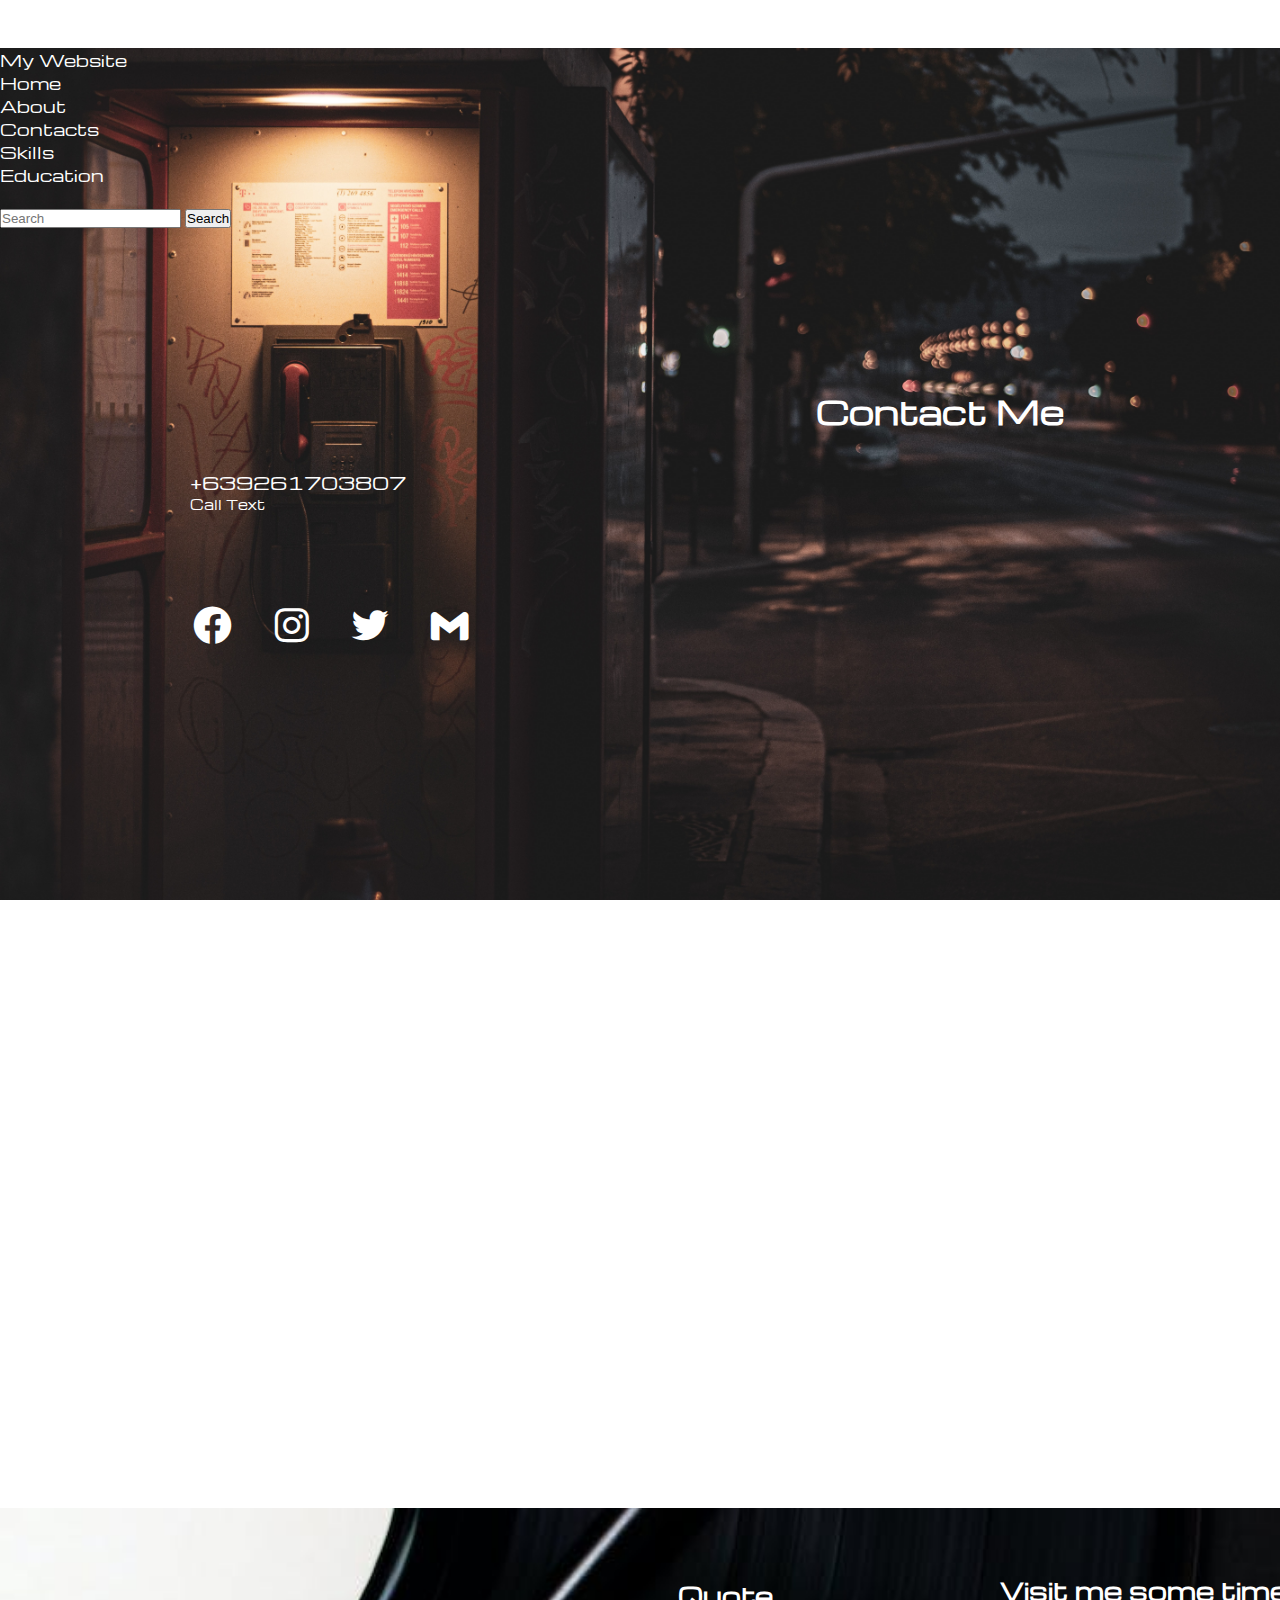
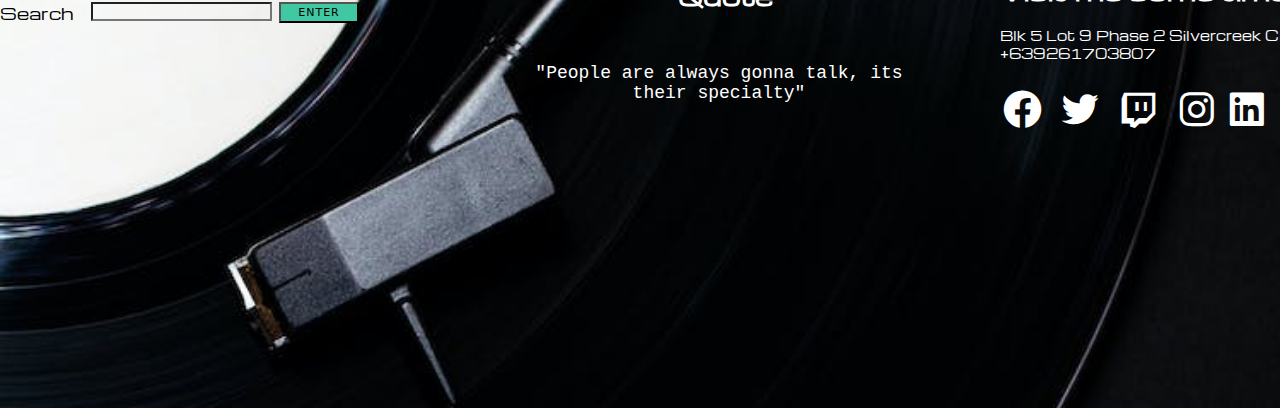
<file: assets/web-pages/contacts.html>
<!DOCTYPE html>
<html lang="en">
<head>
    <meta charset="UTF-8">
    <meta http-equiv="X-UA-Compatible" content="IE=edge">
    <meta name="viewport" content="width=device-width, initial-scale=1.0">
    <title>Contact Me</title>

  <!--External CSS-->
  <link rel="stylesheet" href="../css/style.css">
  <!-- Favicons -->
  <link href="../images/logo.png" rel="icon">


  <link rel="preconnect" href="https://fonts.googleapis.com">
  <link rel="preconnect" href="https://fonts.gstatic.com" crossorigin>
  <link href="https://fonts.googleapis.com/css2?family=Righteous&display=swap" rel="stylesheet">

  <link rel="preconnect" href="https://fonts.googleapis.com">
  <link rel="preconnect" href="https://fonts.gstatic.com" crossorigin>
  <link href="https://fonts.googleapis.com/css2?family=Michroma&family=Righteous&display=swap" rel="stylesheet">

  <!-- Bootstrap CSS-->
  <link href="https://cdn.jsdelivr.net/npm/bootstrap@5.3.0-alpha1/dist/css/bootstrap.min.css" rel="stylesheet" integrity="sha384-GLhlTQ8iRABdZLl6O3oVMWSktQOp6b7In1Zl3/Jr59b6EGGoI1aFkw7cmDA6j6gD" crossorigin="anonymous">
  
  <!--Boxicons CSS-->
  <link href='https://unpkg.com/boxicons@2.1.4/css/boxicons.min.css' rel='stylesheet'>
  <link rel="stylesheet" href="../css/carousel.css">

  <!-- BOXICONS -->
  <box-icon type='logo' name='facebook-circle'></box-icon>

</head>
<body style="padding-top: 3rem;padding-bottom: 0rem;">

    <header id="about-header">
        <nav class="navbar navbar-expand-md navbar-dark fixed-top bg-dark">
          <div class="container-fluid">
            <a class="navbar-brand" href="#">My Website</a>
            <div class="collapse navbar-collapse" id="navbarCollapse">
              <ul class="navbar-nav me-auto mb-2 mb-md-0">
                <li class="nav-item">
                  <a class="nav-link" href="../web-pages/index.html">Home</a>
                </li>
                <li class="nav-item">
                  <a class="nav-link" href="../web-pages/about.html">About</a>
                </li>
                <li class="nav-item">
                  <a class="nav-link" href="../web-pages/contacts.html">Contacts</a>
                </li>
                <li class="nav-item">
                  <a class="nav-link" href="../web-pages/skills.html">Skills</a>
                </li>
                <li class="nav-item">
                  <a class="nav-link" href="../web-pages/education.html">Education</a>
                </li>
                <li class="nav-item">
                  <a class="nav-link disabled"></a>
                </li>
              </ul>
              <form class="d-flex" role="search">
                <input class="form-control me-2" type="search" placeholder="Search" aria-label="Search">
                <button class="btn btn-outline-success" type="submit">Search</button>
              </form>
            </div>
          </div>
        </nav>
      </header>
      
      <main style="background: url(../images/hungarycameraclub-YYgwC7NQJyc-unsplash.jpg);padding: 190px;margin-top: -180px;background-repeat: no-repeat;background-size: cover;background-attachment: fixed;height: 120vh;">
      
        <section class="py-5 text-center container">
            <div class="row py-lg-5">
              <div class="col-lg-6 col-md-8 mx-auto">
                <h1 class="fw-light" style="color: white;">Contact Me</h1>
                <p style="color: white;font-size: large;margin-top: 35px;">+639261703807</p>
                <p>
                  <a href="tel:09351666827" class="btn btn-primary my-2">Call</a>
                  <a href="sms:09351666827" class="btn btn-secondary my-2">Text</a>
                </p>
            </div>
            <div class="socmed-icon" style="margin-top: 80px;">
                <a href="https://www.facebook.com/ahzmir.degracia" target="_blank"> <i class='bx bxl-facebook-circle'></i></a>
                <a href="https://www.instagram.com/ahzmirdegracia/" target="_blank"> <i class='bx bxl-instagram' ></i></a>
                <a href="https://twitter.com/AhzmirD" target="_blank"> <i class='bx bxl-twitter' ></i></a>
                <a href="https://mail.google.com/mail/u/0/#inbox?compose=new" target="_blank"> <i class='bx bxl-gmail' ></i></a>
            </div>    
              </div>
            </div>
          </section>
          
      
        
      
      </main>

    <footer>
        <div class="container">
            <section class="footer-1">
                <div class="col col-footer">
                    <form action="">
                        <label for="Search">Search</label>
                        <input type="text" name="Search" id="Search">
                        <input type="button" value="Enter">
                    </form>
                </div>
                <div class="col">
                    <h4>Quote</h4>
                    
                        <span><p1>"People are always gonna talk, its their specialty"</p1></span>
                    
                </div>
                <div class="col contact-info">
                    <h3>Visit me some time!</h3> <br>
                    <p> Blk 5 Lot 9 Phase 2 Silvercreek CDOC</p>
                    <p> <a href="tel:+7733484581">+639261703807</a> </p>
                    <div class="social-media-icon">
                        <a href="https://www.facebook.com/ahzmir.degracia/" target="_blank"> <i class='bx bxl-facebook-circle'></i> </a>
                        <a href="https://twitter.com/AhzmirD" target="_blank"> <i class='bx bxl-twitter'></i> </a>
                        <a href="#" target="_blank"> <i class='bx bxl-twitch'></i> </a>
                        <a href="https://www.instagram.com/ahzmirdegracia/" target="_blank"> <i class='bx bxl-instagram'></i></a>
                        <a href="#" target="_blank"> <i class='bx bxl-linkedin-square'></i></a>
                    </div>
                </div>
            </section>
        </div>
     </footer>
     <!--Javascript CSS-->
 <script src="https://cdn.jsdelivr.net/npm/bootstrap@5.3.0-alpha1/dist/js/bootstrap.bundle.min.js" integrity="sha384-w76AqPfDkMBDXo30jS1Sgez6pr3x5MlQ1ZAGC+nuZB+EYdgRZgiwxhTBTkF7CXvN" crossorigin="anonymous"></script>

    
</body>
</html>
</file>
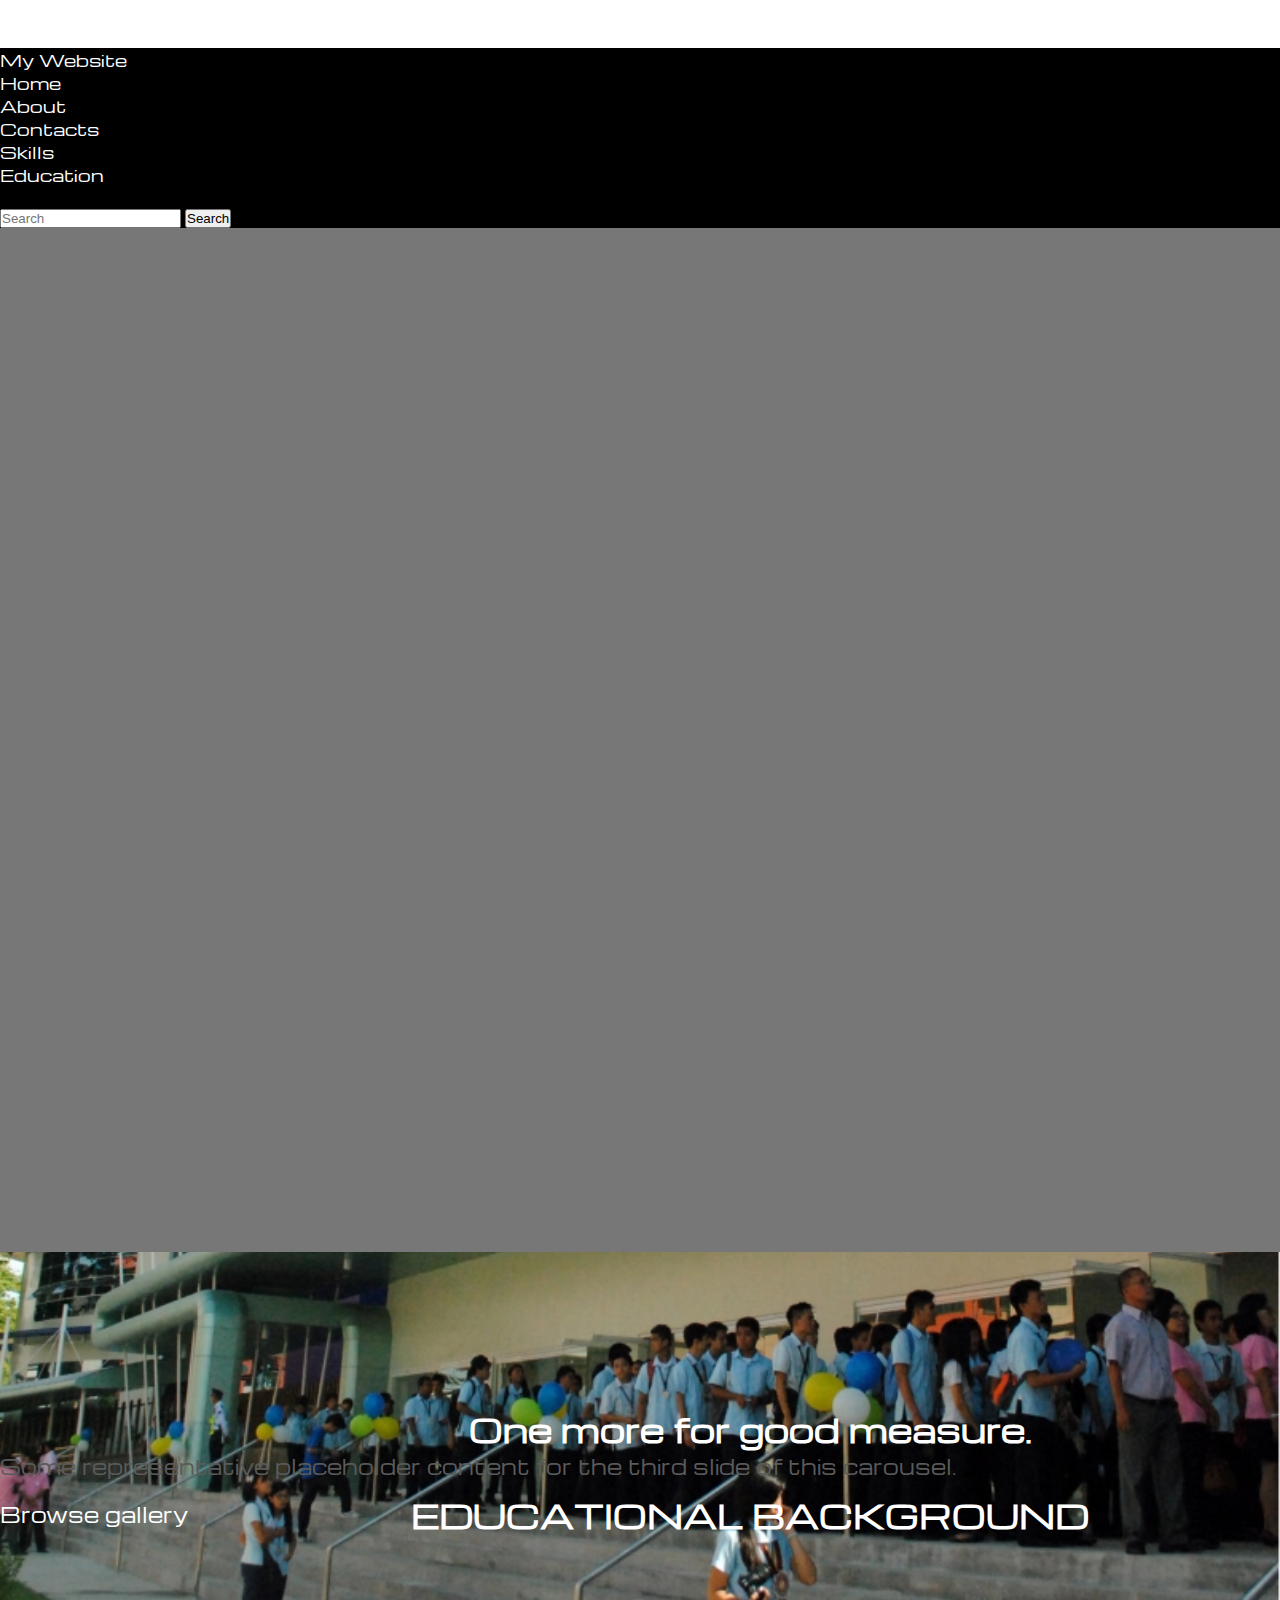
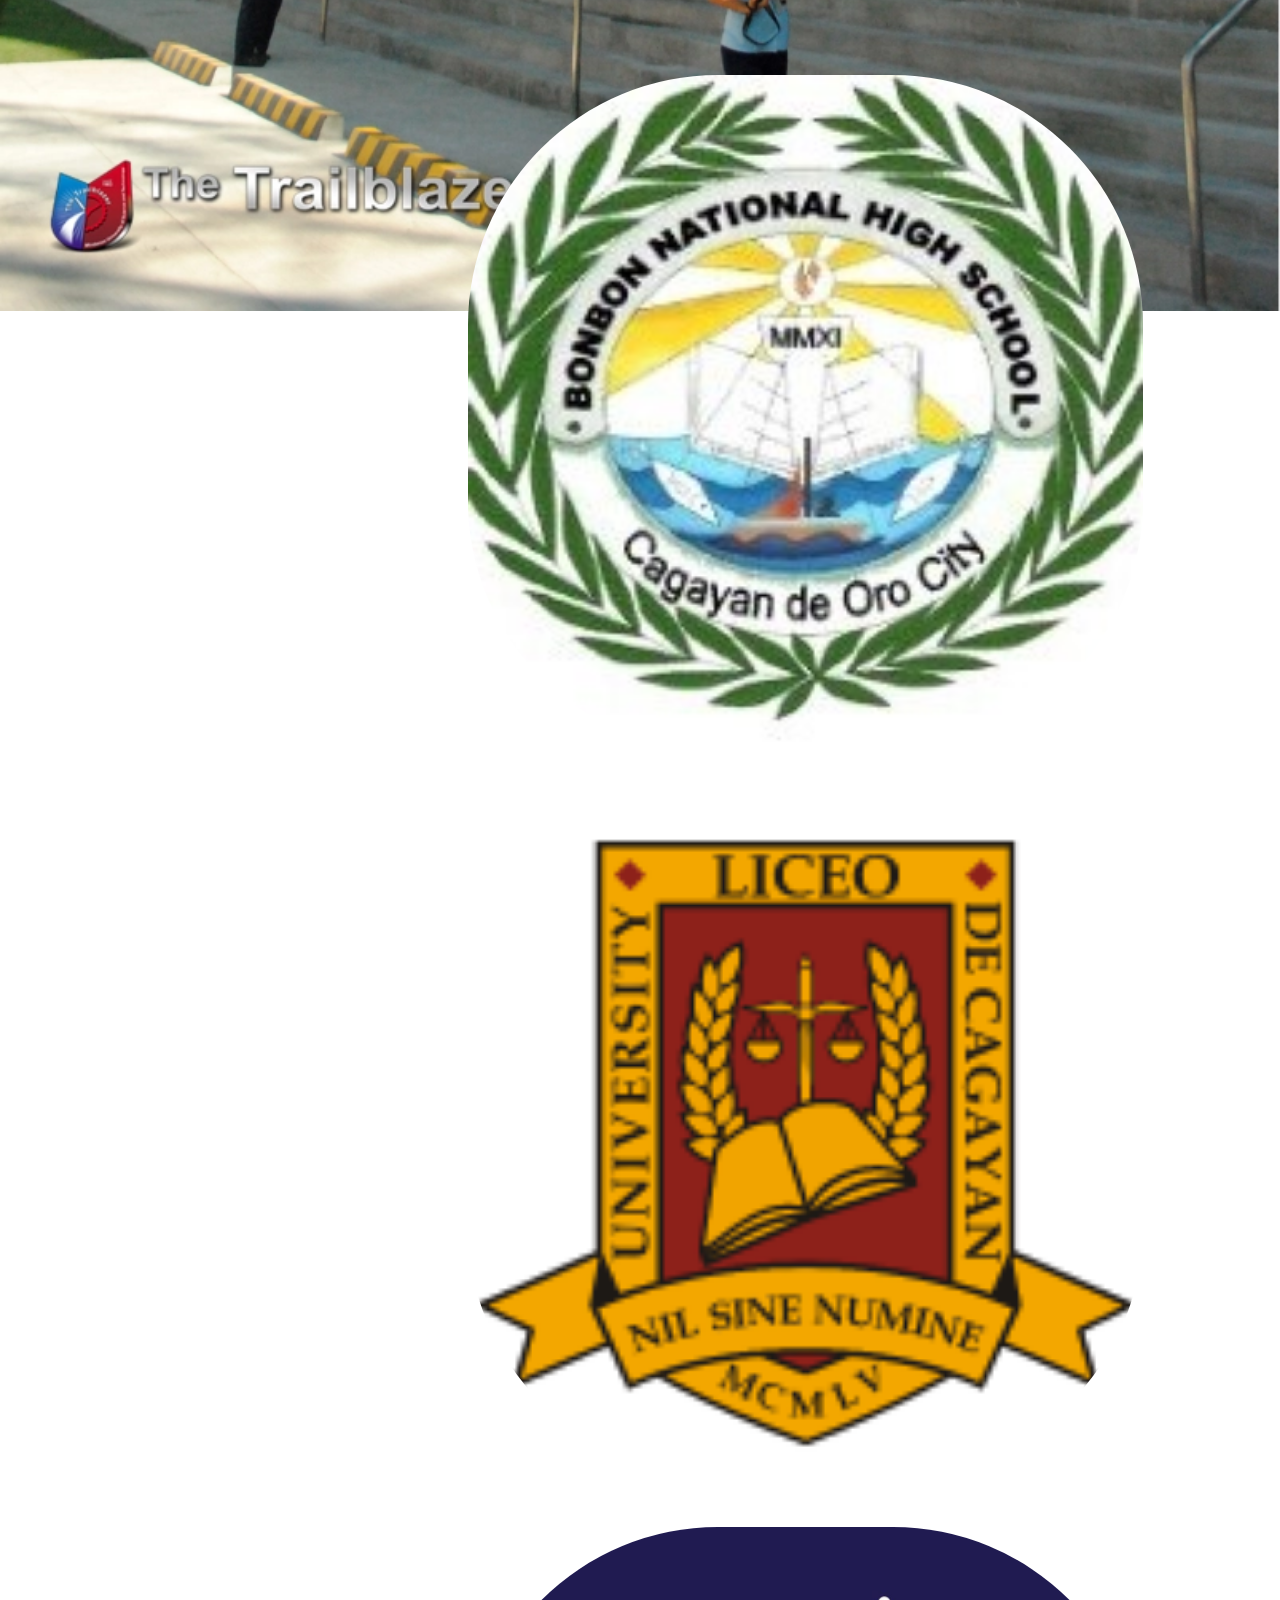
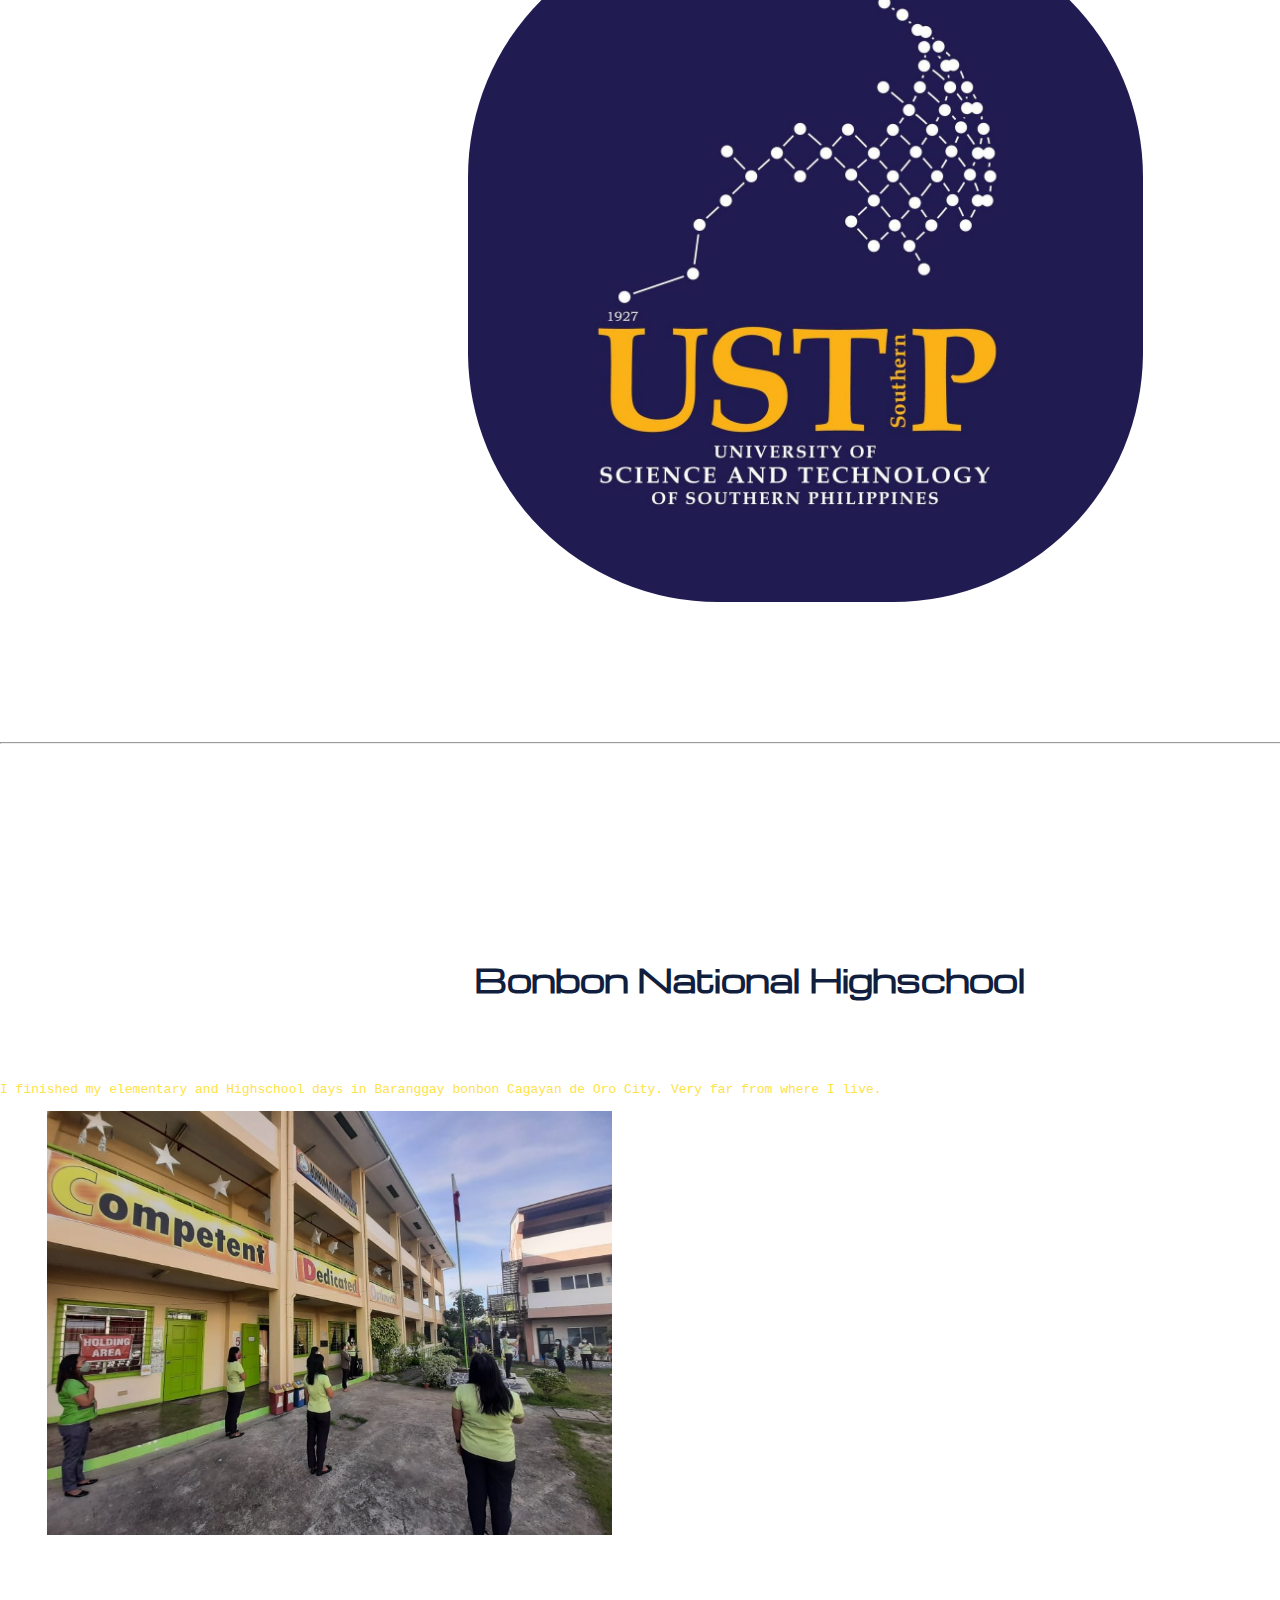
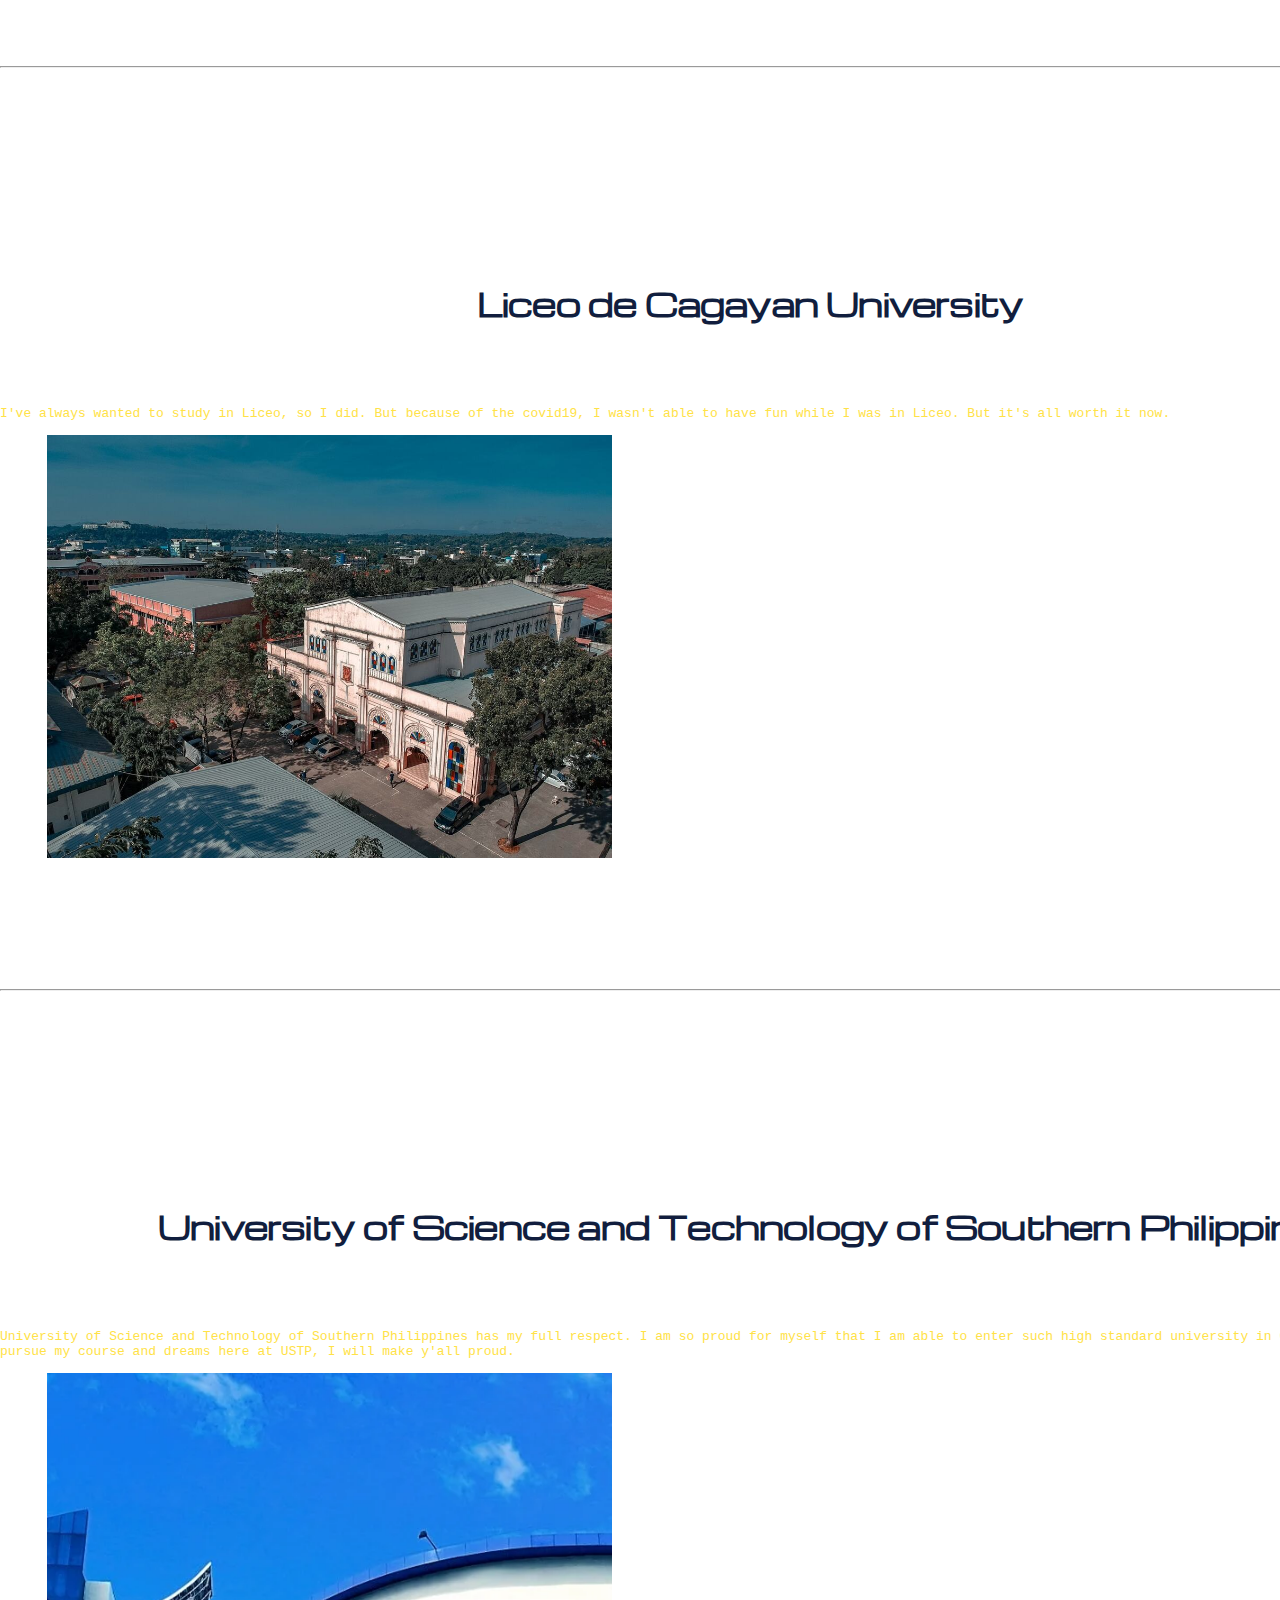
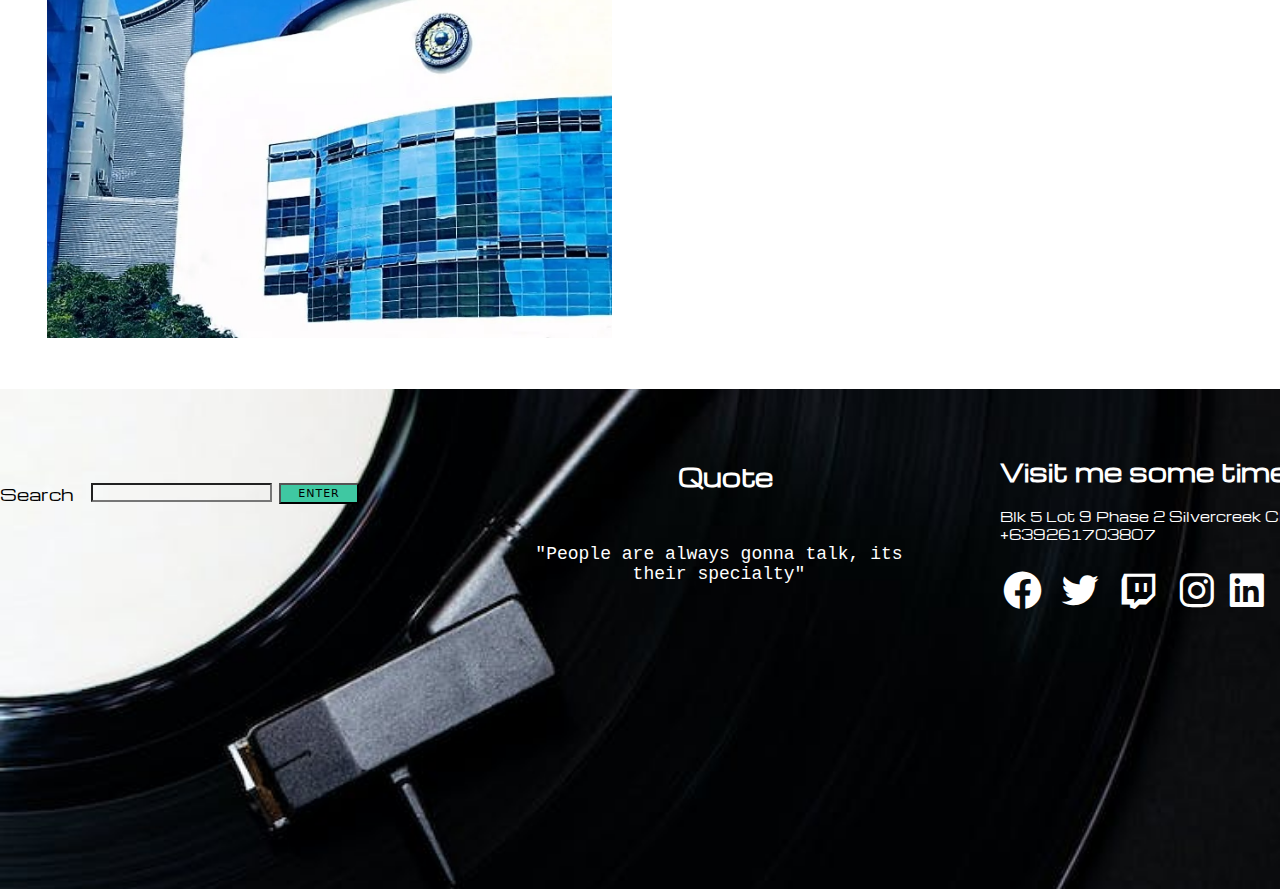
<file: assets/web-pages/education.html>
<!DOCTYPE html>
<html lang="en">
<head>
    <meta charset="UTF-8">
    <meta http-equiv="X-UA-Compatible" content="IE=edge">
    <meta name="viewport" content="width=device-width, initial-scale=1.0">
    <title>Education</title>

    <!--External CSS-->
  <link rel="stylesheet" href="../css/style.css">
  <!-- Favicons -->
  <link href="../images/logo.png" rel="icon">

  <!--Fonts-->
  <link rel="preconnect" href="https://fonts.googleapis.com">
  <link rel="preconnect" href="https://fonts.gstatic.com" crossorigin>
  <link href="https://fonts.googleapis.com/css2?family=Righteous&display=swap" rel="stylesheet">
  <link href="https://fonts.googleapis.com/css2?family=Rajdhani:wght@600&display=swap" rel="stylesheet">


  <link rel="preconnect" href="https://fonts.googleapis.com">
  <link rel="preconnect" href="https://fonts.gstatic.com" crossorigin>
  <link href="https://fonts.googleapis.com/css2?family=Michroma&family=Righteous&display=swap" rel="stylesheet">

  <!-- Bootstrap CSS-->
  <link href="https://cdn.jsdelivr.net/npm/bootstrap@5.3.0-alpha1/dist/css/bootstrap.min.css" rel="stylesheet" integrity="sha384-GLhlTQ8iRABdZLl6O3oVMWSktQOp6b7In1Zl3/Jr59b6EGGoI1aFkw7cmDA6j6gD" crossorigin="anonymous">
  
  <!--Boxicons CSS-->
  <link href='https://unpkg.com/boxicons@2.1.4/css/boxicons.min.css' rel='stylesheet'>
  <link rel="stylesheet" href="../css/carousel.css">

  <!-- BOXICONS -->
  <box-icon type='logo' name='facebook-circle'></box-icon>

</head>
<body style="padding-top: 3rem;padding-bottom: 0rem;">

    <header id="about-header">
        <nav class="navbar navbar-expand-md navbar-dark fixed-top bg-dark">
          <div class="container-fluid">
            <a class="navbar-brand" href="#">My Website</a>
            <div class="collapse navbar-collapse" id="navbarCollapse">
              <ul class="navbar-nav me-auto mb-2 mb-md-0">
                <li class="nav-item">
                  <a class="nav-link" href="../web-pages/index.html">Home</a>
                </li>
                <li class="nav-item">
                  <a class="nav-link" href="../web-pages/about.html">About</a>
                </li>
                <li class="nav-item">
                  <a class="nav-link" href="../web-pages/contacts.html">Contacts</a>
                </li>
                <li class="nav-item">
                  <a class="nav-link" href="../web-pages/skills.html">Skills</a>
                </li>
                <li class="nav-item">
                  <a class="nav-link" href="../web-pages/education.html">Education</a>
                </li>
                <li class="nav-item">
                  <a class="nav-link disabled"></a>
                </li>
              </ul>
              <form class="d-flex" role="search">
                <input class="form-control me-2" type="search" placeholder="Search" aria-label="Search">
                <button class="btn btn-outline-success" type="submit">Search</button>
              </form>
            </div>
          </div>
        </nav>
      </header>

      <main style="background: url(../images/16.webp);background-repeat: no-repeat;background-size: cover;background-attachment: fixed;">
            <div class="carousel-item">
              <svg class="bd-placeholder-img" width="100%" height="100%" xmlns="http://www.w3.org/2000/svg" aria-hidden="true" preserveAspectRatio="xMidYMid slice" focusable="false"><rect width="100%" height="100%" fill="#777"/></svg>
              <div class="container">
                <div class="carousel-caption">
                  <h1>Another example headline.</h1>
                  <p>Some representative placeholder content for the second slide of the carousel.</p>
                  <p><a class="btn btn-lg btn-primary" href="#">Learn more</a></p>
                </div>
              </div>
            </div>
            <div class="carousel-item">
              <svg class="bd-placeholder-img" width="100%" height="100%" xmlns="http://www.w3.org/2000/svg" aria-hidden="true" preserveAspectRatio="xMidYMid slice" focusable="false"><rect width="100%" height="100%" fill="#777"/></svg>
              <div class="container">
                <div class="carousel-caption text-end">
                  <h1>One more for good measure.</h1>
                  <p>Some representative placeholder content for the third slide of this carousel.</p>
                  <p><a class="btn btn-lg btn-primary" href="#">Browse gallery</a></p>
                </div>
              </div>
            </div>
          </div>
          
        </div>
      
      
        <!-- Marketing messaging and featurettes
        ================================================== -->
        <!-- Wrap the rest of the page in another container to center all the content. -->
      
        <div class="container marketing">
      
          <!-- Three columns of text below the carousel -->

          <h1 style="color: white;padding: 90px;">EDUCATIONAL BACKGROUND</h1>
          <div class="row" style="padding-top: 80px;">
            <div class="col-lg-4">
              <img src="../images/bonbon.jpg" alt="bonbon" style="width: 45%;border-radius: 250px;padding: 0px;">
              <h2 class="fw-normal" style="color: white;font-size: large;margin-top: 30px;">BONBON NATIONAL HIGH SCHOOL</h2>
              
            </div><!-- /.col-lg-4 -->
            <div class="col-lg-4">
              <img src="../images/liceo2.png" alt="liceo" style="width: 45%;border-radius: 250px;padding: 0px;">
              <h2 class="fw-normal" style="color: white;font-size: large;margin-top: 30px;">LICEO DE CAGAYAN UNIVERSITY</h2>
              
            </div><!-- /.col-lg-4 -->
            <div class="col-lg-4">
              <img src="../images/ustp.jpg" alt="ustp" style="width: 45%;border-radius: 250px;padding: 0px;">
              <h2 class="fw-normal" style="color: white;font-size: large;margin-top: 30px;">UNIVERSITY OF SCIENCE AND TECHNOLOGY OF SOUTHERN PHILIPPINES</h2>
              
            </div><!-- /.col-lg-4 -->
          </div><!-- /.row -->
      
      
          <!-- START THE FEATURETTES -->
      
          <hr class="featurette-divider">
      
          <div class="row featurette">
            <div class="col-md-7">
              <h2 class="featurette-heading fw-normal lh-1" style="color: #111e3e;font-size: xx-large;">Bonbon National Highschool<span class="text-muted"></span></h2>
              <p class="lead" style="color: #ffe247;font-family: 'Courier New', Courier, monospace;margin-top: 80px;">I finished my elementary and Highschool days in Baranggay bonbon Cagayan de Oro City. Very far from where I live. </p>
            </div>

            <div class="col-md-5">
              <!--<svg class="bd-placeholder-img bd-placeholder-img-lg featurette-image img-fluid mx-auto" width="500" height="500" xmlns="http://www.w3.org/2000/svg" role="img" aria-label="Placeholder: 500x500" preserveAspectRatio="xMidYMid slice" focusable="false"><title>Placeholder</title><rect width="100%" height="100%" fill="#eee"/><text x="50%" y="50%" fill="#aaa" dy=".3em">500x500</text></svg>-->

              <img src="../images/bon2x.jpg" alt="bon2x" style="width: 565px;border-radius: 10px;">
            </div>
          </div>
      
          <hr class="featurette-divider">
      
          <div class="row featurette">
            <div class="col-md-7 order-md-2">
              <h2 class="featurette-heading fw-normal lh-1" style="color: #111e3e;font-size: xx-large;">Liceo de Cagayan University<span class="text-muted"></span></h2>
              <p class="lead" style="color: #ffe247;font-family: 'Courier New', Courier, monospace;margin-top: 80px;">I've always wanted to study in Liceo, so I did. But because of the covid19, I wasn't able to have fun while I was in Liceo. But it's all worth it now.</p>
            </div>
            <div class="col-md-5 order-md-1">
              <!--<svg class="bd-placeholder-img bd-placeholder-img-lg featurette-image img-fluid mx-auto" width="500" height="500" xmlns="http://www.w3.org/2000/svg" role="img" aria-label="Placeholder: 500x500" preserveAspectRatio="xMidYMid slice" focusable="false"><title>Placeholder</title><rect width="100%" height="100%" fill="#eee"/><text x="50%" y="50%" fill="#aaa" dy=".3em">500x500</text></svg>-->

              <img src="../images/lsyu.jpg.crdownload.jpg" alt="lsyu" style="width: 565px;border-radius: 10px;">
            </div>
          </div>
      
          <hr class="featurette-divider">
      
          <div class="row featurette">
            <div class="col-md-7">
              <h2 class="featurette-heading fw-normal lh-1" style="color: #111e3e;font-size: xx-large;">University of Science and Technology of Southern Philippines<span class="text-muted"></span></h2>
              <p class="lead" style="color: #ffe247;font-family: 'Courier New', Courier, monospace;margin-top: 80px">University of Science and Technology of Southern Philippines has my full respect. I am so proud for myself that I am able to enter such high standard university in Cagayan de Oro City. I will pursue my course and dreams here at USTP, I will make y'all proud.</p>
            </div>
            <div class="col-md-5">
              <!--<svg class="bd-placeholder-img bd-placeholder-img-lg featurette-image img-fluid mx-auto" width="500" height="500" xmlns="http://www.w3.org/2000/svg" role="img" aria-label="Placeholder: 500x500" preserveAspectRatio="xMidYMid slice" focusable="false"><title>Placeholder</title><rect width="100%" height="100%" fill="#eee"/><text x="50%" y="50%" fill="#aaa" dy=".3em">500x500</text></svg>-->

              <img src="../images/trailblazer.webp" alt="trailblazer" style="width: 565px;border-radius: 10px;">
            </div>
          </div>

        </main>
    


        <footer>
            <div class="container">
                <section class="footer-1">
                    <div class="col col-footer">
                        <form action="">
                            <label for="Search">Search</label>
                            <input type="text" name="Search" id="Search">
                            <input type="button" value="Enter">
                        </form>
                    </div>
                    <div class="col">
                        <h4>Quote</h4>
                        
                            <span><p1>"People are always gonna talk, its their specialty"</p1></span>
                        
                    </div>
                    <div class="col contact-info">
                        <h3>Visit me some time!</h3> <br>
                        <p> Blk 5 Lot 9 Phase 2 Silvercreek CDOC</p>
                        <p> <a href="tel:+7733484581">+639261703807</a> </p>
                        <div class="social-media-icon">
                            <a href="https://www.facebook.com/ahzmir.degracia/" target="_blank"> <i class='bx bxl-facebook-circle'></i> </a>
                            <a href="https://twitter.com/AhzmirD" target="_blank"> <i class='bx bxl-twitter'></i> </a>
                            <a href="#" target="_blank"> <i class='bx bxl-twitch'></i> </a>
                            <a href="https://www.instagram.com/ahzmirdegracia/" target="_blank"> <i class='bx bxl-instagram'></i></a>
                            <a href="#" target="_blank"> <i class='bx bxl-linkedin-square'></i></a>
                        </div>
                    </div>
                </section>
            </div>
         </footer>

     <!--Javascript CSS-->
 <script src="https://cdn.jsdelivr.net/npm/bootstrap@5.3.0-alpha1/dist/js/bootstrap.bundle.min.js" integrity="sha384-w76AqPfDkMBDXo30jS1Sgez6pr3x5MlQ1ZAGC+nuZB+EYdgRZgiwxhTBTkF7CXvN" crossorigin="anonymous"></script>


    
</body>
</html>
</file>
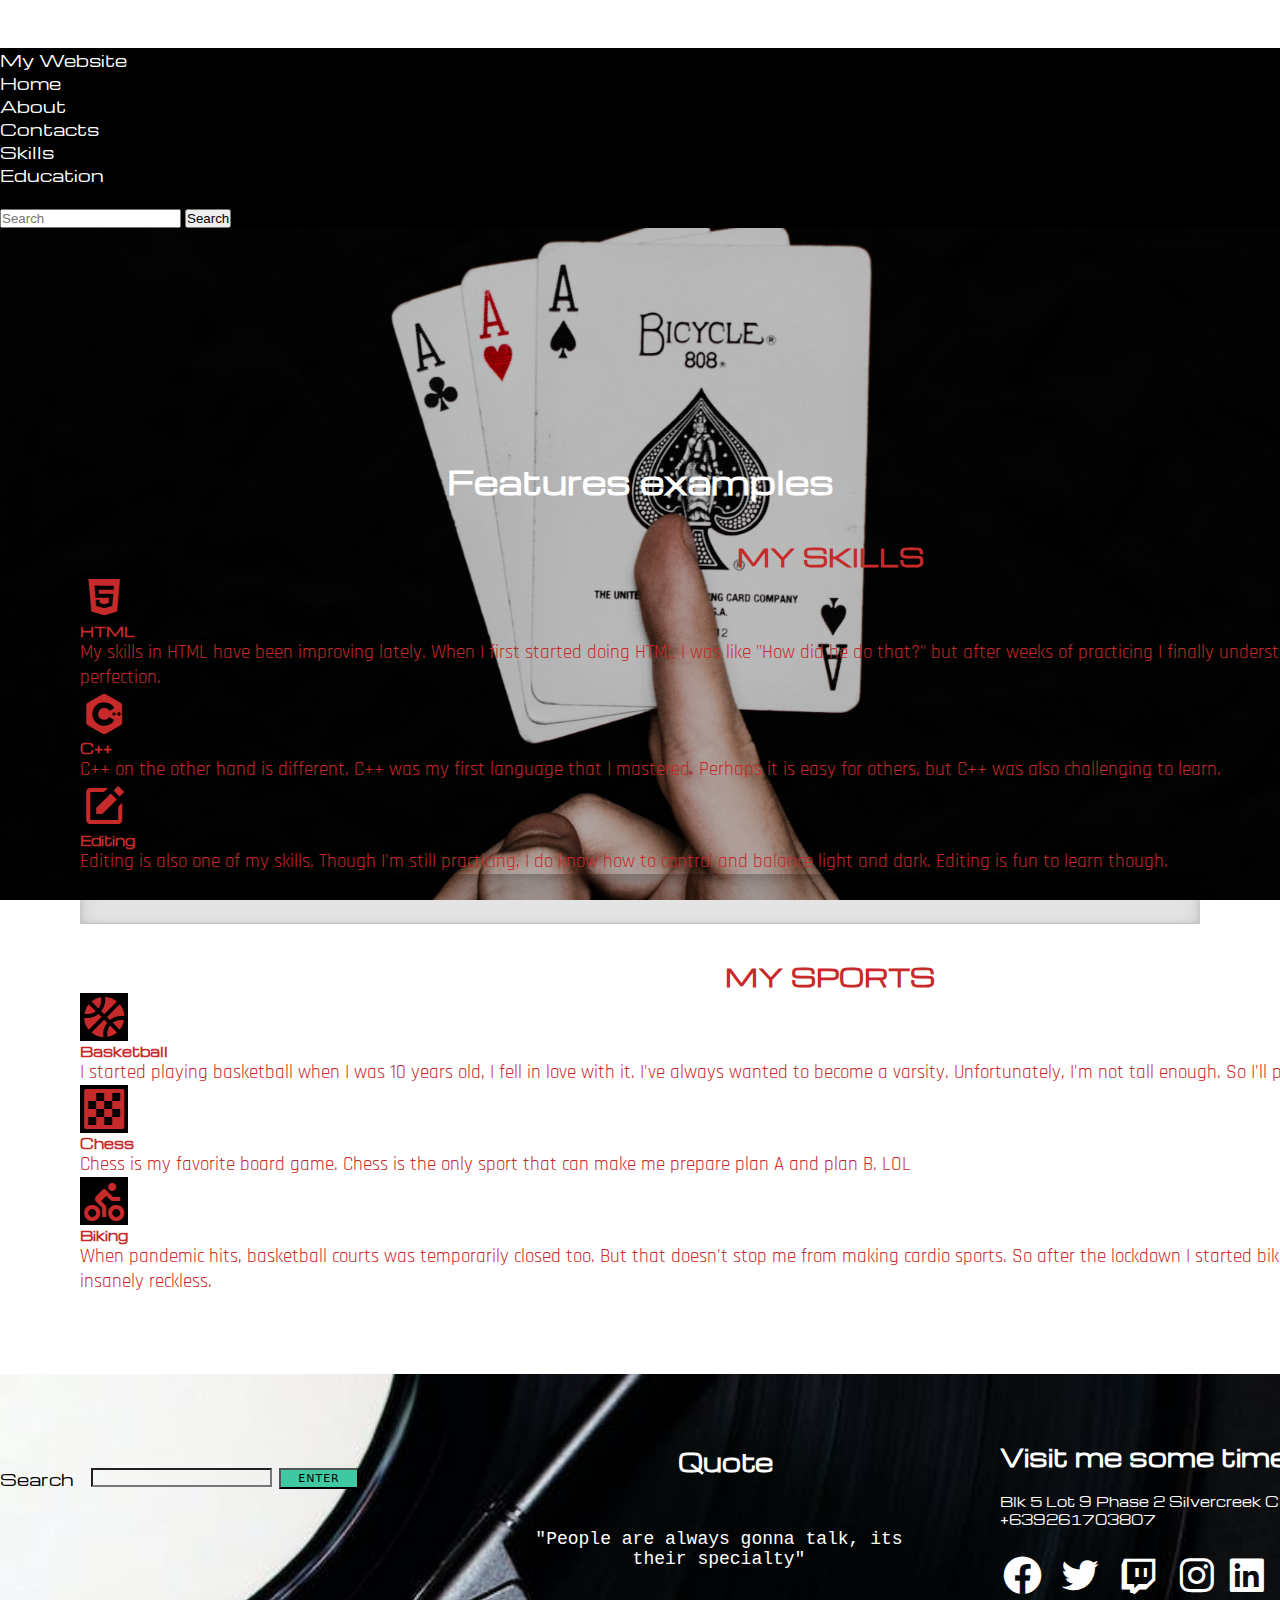
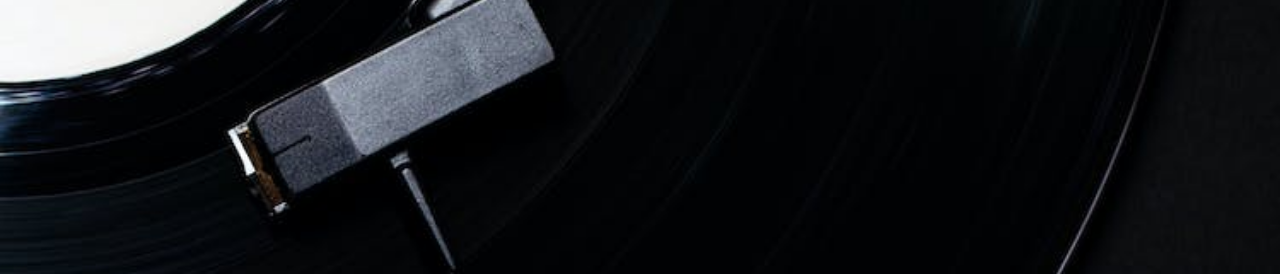
<file: assets/web-pages/skills.html>
<!DOCTYPE html>
<html lang="en">
<head>
    <meta charset="UTF-8">
    <meta http-equiv="X-UA-Compatible" content="IE=edge">
    <meta name="viewport" content="width=device-width, initial-scale=1.0">
    <title>My Skills</title>

    <!--External CSS-->
  <link rel="stylesheet" href="../css/style.css">
  <!-- Favicons -->
  <link href="../images/logo.png" rel="icon">

  <!--Fonts-->
  <link rel="preconnect" href="https://fonts.googleapis.com">
  <link rel="preconnect" href="https://fonts.gstatic.com" crossorigin>
  <link href="https://fonts.googleapis.com/css2?family=Righteous&display=swap" rel="stylesheet">
  <link href="https://fonts.googleapis.com/css2?family=Rajdhani:wght@600&display=swap" rel="stylesheet">


  <link rel="preconnect" href="https://fonts.googleapis.com">
  <link rel="preconnect" href="https://fonts.gstatic.com" crossorigin>
  <link href="https://fonts.googleapis.com/css2?family=Michroma&family=Righteous&display=swap" rel="stylesheet">

  <!-- Bootstrap CSS-->
  <link href="https://cdn.jsdelivr.net/npm/bootstrap@5.3.0-alpha1/dist/css/bootstrap.min.css" rel="stylesheet" integrity="sha384-GLhlTQ8iRABdZLl6O3oVMWSktQOp6b7In1Zl3/Jr59b6EGGoI1aFkw7cmDA6j6gD" crossorigin="anonymous">
  
  <!--Boxicons CSS-->
  <link href='https://unpkg.com/boxicons@2.1.4/css/boxicons.min.css' rel='stylesheet'>
  <link rel="stylesheet" href="../css/carousel.css">

  <!-- BOXICONS -->
  <box-icon type='logo' name='facebook-circle'></box-icon>

</head>
<body style="padding-top: 3rem;padding-bottom: 0rem;">

    <header id="about-header">
        <nav class="navbar navbar-expand-md navbar-dark fixed-top bg-dark">
          <div class="container-fluid">
            <a class="navbar-brand" href="#">My Website</a>
            <div class="collapse navbar-collapse" id="navbarCollapse">
              <ul class="navbar-nav me-auto mb-2 mb-md-0">
                <li class="nav-item">
                  <a class="nav-link" href="../web-pages/index.html">Home</a>
                </li>
                <li class="nav-item">
                  <a class="nav-link" href="../web-pages/about.html">About</a>
                </li>
                <li class="nav-item">
                  <a class="nav-link" href="../web-pages/contacts.html">Contacts</a>
                </li>
                <li class="nav-item">
                  <a class="nav-link" href="../web-pages/skills.html">Skills</a>
                </li>
                <li class="nav-item">
                  <a class="nav-link" href="../web-pages/education.html">Education</a>
                </li>
                <li class="nav-item">
                  <a class="nav-link disabled"></a>
                </li>
              </ul>
              <form class="d-flex" role="search">
                <input class="form-control me-2" type="search" placeholder="Search" aria-label="Search">
                <button class="btn btn-outline-success" type="submit">Search</button>
              </form>
            </div>
          </div>
        </nav>
      </header>


      <svg xmlns="http://www.w3.org/2000/svg" style="display: none;">
        <symbol id="bootstrap" viewBox="0 0 118 94">
          <title>Bootstrap</title>
          <path fill-rule="evenodd" clip-rule="evenodd" d="M24.509 0c-6.733 0-11.715 5.893-11.492 12.284.214 6.14-.064 14.092-2.066 20.577C8.943 39.365 5.547 43.485 0 44.014v5.972c5.547.529 8.943 4.649 10.951 11.153 2.002 6.485 2.28 14.437 2.066 20.577C12.794 88.106 17.776 94 24.51 94H93.5c6.733 0 11.714-5.893 11.491-12.284-.214-6.14.064-14.092 2.066-20.577 2.009-6.504 5.396-10.624 10.943-11.153v-5.972c-5.547-.529-8.934-4.649-10.943-11.153-2.002-6.484-2.28-14.437-2.066-20.577C105.214 5.894 100.233 0 93.5 0H24.508zM80 57.863C80 66.663 73.436 72 62.543 72H44a2 2 0 01-2-2V24a2 2 0 012-2h18.437c9.083 0 15.044 4.92 15.044 12.474 0 5.302-4.01 10.049-9.119 10.88v.277C75.317 46.394 80 51.21 80 57.863zM60.521 28.34H49.948v14.934h8.905c6.884 0 10.68-2.772 10.68-7.727 0-4.643-3.264-7.207-9.012-7.207zM49.948 49.2v16.458H60.91c7.167 0 10.964-2.876 10.964-8.281 0-5.406-3.903-8.178-11.425-8.178H49.948z"></path>
        </symbol>
        <symbol id="home" viewBox="0 0 16 16">
          <path d="M8.354 1.146a.5.5 0 0 0-.708 0l-6 6A.5.5 0 0 0 1.5 7.5v7a.5.5 0 0 0 .5.5h4.5a.5.5 0 0 0 .5-.5v-4h2v4a.5.5 0 0 0 .5.5H14a.5.5 0 0 0 .5-.5v-7a.5.5 0 0 0-.146-.354L13 5.793V2.5a.5.5 0 0 0-.5-.5h-1a.5.5 0 0 0-.5.5v1.293L8.354 1.146zM2.5 14V7.707l5.5-5.5 5.5 5.5V14H10v-4a.5.5 0 0 0-.5-.5h-3a.5.5 0 0 0-.5.5v4H2.5z"/>
        </symbol>
        <symbol id="speedometer2" viewBox="0 0 16 16">
          <path d="M8 4a.5.5 0 0 1 .5.5V6a.5.5 0 0 1-1 0V4.5A.5.5 0 0 1 8 4zM3.732 5.732a.5.5 0 0 1 .707 0l.915.914a.5.5 0 1 1-.708.708l-.914-.915a.5.5 0 0 1 0-.707zM2 10a.5.5 0 0 1 .5-.5h1.586a.5.5 0 0 1 0 1H2.5A.5.5 0 0 1 2 10zm9.5 0a.5.5 0 0 1 .5-.5h1.5a.5.5 0 0 1 0 1H12a.5.5 0 0 1-.5-.5zm.754-4.246a.389.389 0 0 0-.527-.02L7.547 9.31a.91.91 0 1 0 1.302 1.258l3.434-4.297a.389.389 0 0 0-.029-.518z"/>
          <path fill-rule="evenodd" d="M0 10a8 8 0 1 1 15.547 2.661c-.442 1.253-1.845 1.602-2.932 1.25C11.309 13.488 9.475 13 8 13c-1.474 0-3.31.488-4.615.911-1.087.352-2.49.003-2.932-1.25A7.988 7.988 0 0 1 0 10zm8-7a7 7 0 0 0-6.603 9.329c.203.575.923.876 1.68.63C4.397 12.533 6.358 12 8 12s3.604.532 4.923.96c.757.245 1.477-.056 1.68-.631A7 7 0 0 0 8 3z"/>
        </symbol>
        <symbol id="table" viewBox="0 0 16 16">
          <path d="M0 2a2 2 0 0 1 2-2h12a2 2 0 0 1 2 2v12a2 2 0 0 1-2 2H2a2 2 0 0 1-2-2V2zm15 2h-4v3h4V4zm0 4h-4v3h4V8zm0 4h-4v3h3a1 1 0 0 0 1-1v-2zm-5 3v-3H6v3h4zm-5 0v-3H1v2a1 1 0 0 0 1 1h3zm-4-4h4V8H1v3zm0-4h4V4H1v3zm5-3v3h4V4H6zm4 4H6v3h4V8z"/>
        </symbol>
        <symbol id="people-circle" viewBox="0 0 16 16">
          <path d="M11 6a3 3 0 1 1-6 0 3 3 0 0 1 6 0z"/>
          <path fill-rule="evenodd" d="M0 8a8 8 0 1 1 16 0A8 8 0 0 1 0 8zm8-7a7 7 0 0 0-5.468 11.37C3.242 11.226 4.805 10 8 10s4.757 1.225 5.468 2.37A7 7 0 0 0 8 1z"/>
        </symbol>
        <symbol id="grid" viewBox="0 0 16 16">
          <path d="M1 2.5A1.5 1.5 0 0 1 2.5 1h3A1.5 1.5 0 0 1 7 2.5v3A1.5 1.5 0 0 1 5.5 7h-3A1.5 1.5 0 0 1 1 5.5v-3zM2.5 2a.5.5 0 0 0-.5.5v3a.5.5 0 0 0 .5.5h3a.5.5 0 0 0 .5-.5v-3a.5.5 0 0 0-.5-.5h-3zm6.5.5A1.5 1.5 0 0 1 10.5 1h3A1.5 1.5 0 0 1 15 2.5v3A1.5 1.5 0 0 1 13.5 7h-3A1.5 1.5 0 0 1 9 5.5v-3zm1.5-.5a.5.5 0 0 0-.5.5v3a.5.5 0 0 0 .5.5h3a.5.5 0 0 0 .5-.5v-3a.5.5 0 0 0-.5-.5h-3zM1 10.5A1.5 1.5 0 0 1 2.5 9h3A1.5 1.5 0 0 1 7 10.5v3A1.5 1.5 0 0 1 5.5 15h-3A1.5 1.5 0 0 1 1 13.5v-3zm1.5-.5a.5.5 0 0 0-.5.5v3a.5.5 0 0 0 .5.5h3a.5.5 0 0 0 .5-.5v-3a.5.5 0 0 0-.5-.5h-3zm6.5.5A1.5 1.5 0 0 1 10.5 9h3a1.5 1.5 0 0 1 1.5 1.5v3a1.5 1.5 0 0 1-1.5 1.5h-3A1.5 1.5 0 0 1 9 13.5v-3zm1.5-.5a.5.5 0 0 0-.5.5v3a.5.5 0 0 0 .5.5h3a.5.5 0 0 0 .5-.5v-3a.5.5 0 0 0-.5-.5h-3z"/>
        </symbol>
        <symbol id="collection" viewBox="0 0 16 16">
          <path d="M2.5 3.5a.5.5 0 0 1 0-1h11a.5.5 0 0 1 0 1h-11zm2-2a.5.5 0 0 1 0-1h7a.5.5 0 0 1 0 1h-7zM0 13a1.5 1.5 0 0 0 1.5 1.5h13A1.5 1.5 0 0 0 16 13V6a1.5 1.5 0 0 0-1.5-1.5h-13A1.5 1.5 0 0 0 0 6v7zm1.5.5A.5.5 0 0 1 1 13V6a.5.5 0 0 1 .5-.5h13a.5.5 0 0 1 .5.5v7a.5.5 0 0 1-.5.5h-13z"/>
        </symbol>
        <symbol id="calendar3" viewBox="0 0 16 16">
          <path d="M14 0H2a2 2 0 0 0-2 2v12a2 2 0 0 0 2 2h12a2 2 0 0 0 2-2V2a2 2 0 0 0-2-2zM1 3.857C1 3.384 1.448 3 2 3h12c.552 0 1 .384 1 .857v10.286c0 .473-.448.857-1 .857H2c-.552 0-1-.384-1-.857V3.857z"/>
          <path d="M6.5 7a1 1 0 1 0 0-2 1 1 0 0 0 0 2zm3 0a1 1 0 1 0 0-2 1 1 0 0 0 0 2zm3 0a1 1 0 1 0 0-2 1 1 0 0 0 0 2zm-9 3a1 1 0 1 0 0-2 1 1 0 0 0 0 2zm3 0a1 1 0 1 0 0-2 1 1 0 0 0 0 2zm3 0a1 1 0 1 0 0-2 1 1 0 0 0 0 2zm3 0a1 1 0 1 0 0-2 1 1 0 0 0 0 2zm-9 3a1 1 0 1 0 0-2 1 1 0 0 0 0 2zm3 0a1 1 0 1 0 0-2 1 1 0 0 0 0 2zm3 0a1 1 0 1 0 0-2 1 1 0 0 0 0 2z"/>
        </symbol>
        <symbol id="chat-quote-fill" viewBox="0 0 16 16">
          <path d="M16 8c0 3.866-3.582 7-8 7a9.06 9.06 0 0 1-2.347-.306c-.584.296-1.925.864-4.181 1.234-.2.032-.352-.176-.273-.362.354-.836.674-1.95.77-2.966C.744 11.37 0 9.76 0 8c0-3.866 3.582-7 8-7s8 3.134 8 7zM7.194 6.766a1.688 1.688 0 0 0-.227-.272 1.467 1.467 0 0 0-.469-.324l-.008-.004A1.785 1.785 0 0 0 5.734 6C4.776 6 4 6.746 4 7.667c0 .92.776 1.666 1.734 1.666.343 0 .662-.095.931-.26-.137.389-.39.804-.81 1.22a.405.405 0 0 0 .011.59c.173.16.447.155.614-.01 1.334-1.329 1.37-2.758.941-3.706a2.461 2.461 0 0 0-.227-.4zM11 9.073c-.136.389-.39.804-.81 1.22a.405.405 0 0 0 .012.59c.172.16.446.155.613-.01 1.334-1.329 1.37-2.758.942-3.706a2.466 2.466 0 0 0-.228-.4 1.686 1.686 0 0 0-.227-.273 1.466 1.466 0 0 0-.469-.324l-.008-.004A1.785 1.785 0 0 0 10.07 6c-.957 0-1.734.746-1.734 1.667 0 .92.777 1.666 1.734 1.666.343 0 .662-.095.931-.26z"/>
        </symbol>
        <symbol id="cpu-fill" viewBox="0 0 16 16">
          <path d="M6.5 6a.5.5 0 0 0-.5.5v3a.5.5 0 0 0 .5.5h3a.5.5 0 0 0 .5-.5v-3a.5.5 0 0 0-.5-.5h-3z"/>
          <path d="M5.5.5a.5.5 0 0 0-1 0V2A2.5 2.5 0 0 0 2 4.5H.5a.5.5 0 0 0 0 1H2v1H.5a.5.5 0 0 0 0 1H2v1H.5a.5.5 0 0 0 0 1H2v1H.5a.5.5 0 0 0 0 1H2A2.5 2.5 0 0 0 4.5 14v1.5a.5.5 0 0 0 1 0V14h1v1.5a.5.5 0 0 0 1 0V14h1v1.5a.5.5 0 0 0 1 0V14h1v1.5a.5.5 0 0 0 1 0V14a2.5 2.5 0 0 0 2.5-2.5h1.5a.5.5 0 0 0 0-1H14v-1h1.5a.5.5 0 0 0 0-1H14v-1h1.5a.5.5 0 0 0 0-1H14v-1h1.5a.5.5 0 0 0 0-1H14A2.5 2.5 0 0 0 11.5 2V.5a.5.5 0 0 0-1 0V2h-1V.5a.5.5 0 0 0-1 0V2h-1V.5a.5.5 0 0 0-1 0V2h-1V.5zm1 4.5h3A1.5 1.5 0 0 1 11 6.5v3A1.5 1.5 0 0 1 9.5 11h-3A1.5 1.5 0 0 1 5 9.5v-3A1.5 1.5 0 0 1 6.5 5z"/>
        </symbol>
        <symbol id="gear-fill" viewBox="0 0 16 16">
          <path d="M9.405 1.05c-.413-1.4-2.397-1.4-2.81 0l-.1.34a1.464 1.464 0 0 1-2.105.872l-.31-.17c-1.283-.698-2.686.705-1.987 1.987l.169.311c.446.82.023 1.841-.872 2.105l-.34.1c-1.4.413-1.4 2.397 0 2.81l.34.1a1.464 1.464 0 0 1 .872 2.105l-.17.31c-.698 1.283.705 2.686 1.987 1.987l.311-.169a1.464 1.464 0 0 1 2.105.872l.1.34c.413 1.4 2.397 1.4 2.81 0l.1-.34a1.464 1.464 0 0 1 2.105-.872l.31.17c1.283.698 2.686-.705 1.987-1.987l-.169-.311a1.464 1.464 0 0 1 .872-2.105l.34-.1c1.4-.413 1.4-2.397 0-2.81l-.34-.1a1.464 1.464 0 0 1-.872-2.105l.17-.31c.698-1.283-.705-2.686-1.987-1.987l-.311.169a1.464 1.464 0 0 1-2.105-.872l-.1-.34zM8 10.93a2.929 2.929 0 1 1 0-5.86 2.929 2.929 0 0 1 0 5.858z"/>
        </symbol>
        <symbol id="speedometer" viewBox="0 0 16 16">
          <path d="M8 2a.5.5 0 0 1 .5.5V4a.5.5 0 0 1-1 0V2.5A.5.5 0 0 1 8 2zM3.732 3.732a.5.5 0 0 1 .707 0l.915.914a.5.5 0 1 1-.708.708l-.914-.915a.5.5 0 0 1 0-.707zM2 8a.5.5 0 0 1 .5-.5h1.586a.5.5 0 0 1 0 1H2.5A.5.5 0 0 1 2 8zm9.5 0a.5.5 0 0 1 .5-.5h1.5a.5.5 0 0 1 0 1H12a.5.5 0 0 1-.5-.5zm.754-4.246a.389.389 0 0 0-.527-.02L7.547 7.31A.91.91 0 1 0 8.85 8.569l3.434-4.297a.389.389 0 0 0-.029-.518z"/>
          <path fill-rule="evenodd" d="M6.664 15.889A8 8 0 1 1 9.336.11a8 8 0 0 1-2.672 15.78zm-4.665-4.283A11.945 11.945 0 0 1 8 10c2.186 0 4.236.585 6.001 1.606a7 7 0 1 0-12.002 0z"/>
        </symbol>
        <symbol id="toggles2" viewBox="0 0 16 16">
          <path d="M9.465 10H12a2 2 0 1 1 0 4H9.465c.34-.588.535-1.271.535-2 0-.729-.195-1.412-.535-2z"/>
          <path d="M6 15a3 3 0 1 0 0-6 3 3 0 0 0 0 6zm0 1a4 4 0 1 1 0-8 4 4 0 0 1 0 8zm.535-10a3.975 3.975 0 0 1-.409-1H4a1 1 0 0 1 0-2h2.126c.091-.355.23-.69.41-1H4a2 2 0 1 0 0 4h2.535z"/>
          <path d="M14 4a4 4 0 1 1-8 0 4 4 0 0 1 8 0z"/>
        </symbol>
        <symbol id="tools" viewBox="0 0 16 16">
          <path d="M1 0L0 1l2.2 3.081a1 1 0 0 0 .815.419h.07a1 1 0 0 1 .708.293l2.675 2.675-2.617 2.654A3.003 3.003 0 0 0 0 13a3 3 0 1 0 5.878-.851l2.654-2.617.968.968-.305.914a1 1 0 0 0 .242 1.023l3.356 3.356a1 1 0 0 0 1.414 0l1.586-1.586a1 1 0 0 0 0-1.414l-3.356-3.356a1 1 0 0 0-1.023-.242L10.5 9.5l-.96-.96 2.68-2.643A3.005 3.005 0 0 0 16 3c0-.269-.035-.53-.102-.777l-2.14 2.141L12 4l-.364-1.757L13.777.102a3 3 0 0 0-3.675 3.68L7.462 6.46 4.793 3.793a1 1 0 0 1-.293-.707v-.071a1 1 0 0 0-.419-.814L1 0zm9.646 10.646a.5.5 0 0 1 .708 0l3 3a.5.5 0 0 1-.708.708l-3-3a.5.5 0 0 1 0-.708zM3 11l.471.242.529.026.287.445.445.287.026.529L5 13l-.242.471-.026.529-.445.287-.287.445-.529.026L3 15l-.471-.242L2 14.732l-.287-.445L1.268 14l-.026-.529L1 13l.242-.471.026-.529.445-.287.287-.445.529-.026L3 11z"/>
        </symbol>
        <symbol id="chevron-right" viewBox="0 0 16 16">
          <path fill-rule="evenodd" d="M4.646 1.646a.5.5 0 0 1 .708 0l6 6a.5.5 0 0 1 0 .708l-6 6a.5.5 0 0 1-.708-.708L10.293 8 4.646 2.354a.5.5 0 0 1 0-.708z"/>
        </symbol>
        <symbol id="geo-fill" viewBox="0 0 16 16">
          <path fill-rule="evenodd" d="M4 4a4 4 0 1 1 4.5 3.969V13.5a.5.5 0 0 1-1 0V7.97A4 4 0 0 1 4 3.999zm2.493 8.574a.5.5 0 0 1-.411.575c-.712.118-1.28.295-1.655.493a1.319 1.319 0 0 0-.37.265.301.301 0 0 0-.057.09V14l.002.008a.147.147 0 0 0 .016.033.617.617 0 0 0 .145.15c.165.13.435.27.813.395.751.25 1.82.414 3.024.414s2.273-.163 3.024-.414c.378-.126.648-.265.813-.395a.619.619 0 0 0 .146-.15.148.148 0 0 0 .015-.033L12 14v-.004a.301.301 0 0 0-.057-.09 1.318 1.318 0 0 0-.37-.264c-.376-.198-.943-.375-1.655-.493a.5.5 0 1 1 .164-.986c.77.127 1.452.328 1.957.594C12.5 13 13 13.4 13 14c0 .426-.26.752-.544.977-.29.228-.68.413-1.116.558-.878.293-2.059.465-3.34.465-1.281 0-2.462-.172-3.34-.465-.436-.145-.826-.33-1.116-.558C3.26 14.752 3 14.426 3 14c0-.599.5-1 .961-1.243.505-.266 1.187-.467 1.957-.594a.5.5 0 0 1 .575.411z"/>
        </symbol>
      </svg>
      <main style="background: url(../images/skills.jpg);background-size: cover;background-position: center;background-attachment: fixed;padding: 80px;">
        <h1 class="visually-hidden">Features examples</h1>
      
        <div class="container px-4 py-5" id="featured-3">
          <h2 class="pb-2 border-bottom" style="color: rgb(199, 42, 42);">MY SKILLS</h2>
          <div class="row g-4 py-5 row-cols-1 row-cols-lg-3">
            <div class="feature col">
              <div class="feature-icon d-inline-flex align-items-center justify-content-center text-bg-primary bg-gradient fs-2 mb-3">
                <i class='bx bxl-html5' style="color: rgb(199, 42, 42);background-color: black;font-size: xxx-large;"></i>
              </div>
              <h3 class="fs-2" style="color: rgb(199, 42, 42);">HTML</h3>
              <p style="color: rgb(199, 42, 42);font-family: 'Rajdhani', sans-serif;font-size: larger;">My skills in HTML have been improving lately. When I first started doing HTML I was like "How did he do that?" but after weeks of practicing I finally understand how to do it. I'll keep striving for perfection.</p>
              
            </div>
            <div class="feature col">
              <div class="feature-icon d-inline-flex align-items-center justify-content-center text-bg-primary bg-gradient fs-2 mb-3">
                <i class='bx bxl-c-plus-plus' style="color: rgb(199, 42, 42);background-color: black;font-size: xxx-large;"></i>
              </div>
              <h3 class="fs-2" style="color: rgb(199, 42, 42);">C++</h3>
              <p style="color: rgb(199, 42, 42);font-family: 'Rajdhani', sans-serif;font-size: larger;">C++ on the other hand is different, C++ was my first language that I mastered. Perhaps it is easy for others, but C++ was also challenging to learn.</p>
              
            </div>
            <div class="feature col">
              <div class="feature-icon d-inline-flex align-items-center justify-content-center text-bg-primary bg-gradient fs-2 mb-3">
                <i class='bx bxs-edit' style="color: rgb(199, 42, 42);background-color: black;font-size: xxx-large;"></i>
              </div>
              <h3 class="fs-2" style="color: rgb(199, 42, 42);">Editing</h3>
              <p style="color: rgb(199, 42, 42);font-family: 'Rajdhani', sans-serif;font-size: larger;">Editing is also one of my skills. Though I'm still practicing, I do know how to control and balance light and dark. Editing is fun to learn though. </p>
              
            </div>
          </div>
        </div>
      
        <div class="b-example-divider"></div>

  <div class="container px-4 py-5" id="hanging-icons">
    <h2 class="pb-2 border-bottom" style="color: rgb(199, 42, 42);">MY SPORTS</h2>
    <div class="row g-4 py-5 row-cols-1 row-cols-lg-3">
      <div class="col d-flex align-items-start">
        <div class="icon-square text-bg-light d-inline-flex align-items-center justify-content-center fs-4 flex-shrink-0 me-3">
            <i class='bx bxs-basketball' style="color: rgb(199, 42, 42);background-color: black;font-size: xxx-large;"></i>
        </div>
        <div>
          <h3 class="fs-2" style="color: rgb(199, 42, 42);">Basketball</h3>
          <p style="color: rgb(199, 42, 42);font-family: 'Rajdhani', sans-serif;font-size: larger;">I started playing basketball when I was 10 years old, I fell in love with it. I've always wanted to become a varsity. Unfortunately, I'm not tall enough. So I'll play to have fun.</p>
          
        </div>
      </div>
      <div class="col d-flex align-items-start">
        <div class="icon-square text-bg-light d-inline-flex align-items-center justify-content-center fs-4 flex-shrink-0 me-3">
            <i class='bx bxs-chess' style="color: rgb(199, 42, 42);background-color: black;font-size: xxx-large;"></i>
        </div>
        <div>
          <h3 class="fs-2" style="color: rgb(199, 42, 42);">Chess</h3>
          <p style="color: rgb(199, 42, 42);font-family: 'Rajdhani', sans-serif;font-size: larger;">Chess is my favorite board game. Chess is the only sport that can make me prepare plan A and plan B. LOL</p>
          
        </div>
      </div>
      <div class="col d-flex align-items-start">
        <div class="icon-square text-bg-light d-inline-flex align-items-center justify-content-center fs-4 flex-shrink-0 me-3">
            <i class='bx bx-cycling' style="color: rgb(199, 42, 42);background-color: black;font-size: xxx-large;"></i>
        </div>
        <div>
          <h3 class="fs-2" style="color: rgb(199, 42, 42);">Biking</h3>
          <p style="color: rgb(199, 42, 42);font-family: 'Rajdhani', sans-serif;font-size: larger;">When pandemic hits, basketball courts was temporarily closed too. But that doesn't stop me from making cardio sports. So after the lockdown I started biking for a month. That made me insanely reckless.</p>
          
        </div>
      </div>
    </div>
  </div>
      
        

      </main>


      <footer>
        <div class="container">
            <section class="footer-1">
                <div class="col col-footer">
                    <form action="">
                        <label for="Search">Search</label>
                        <input type="text" name="Search" id="Search">
                        <input type="button" value="Enter">
                    </form>
                </div>
                <div class="col">
                    <h4>Quote</h4>
                    
                        <span><p1>"People are always gonna talk, its their specialty"</p1></span>
                    
                </div>
                <div class="col contact-info">
                    <h3>Visit me some time!</h3> <br>
                    <p> Blk 5 Lot 9 Phase 2 Silvercreek CDOC</p>
                    <p> <a href="tel:+7733484581">+639261703807</a> </p>
                    <div class="social-media-icon">
                        <a href="https://www.facebook.com/ahzmir.degracia/" target="_blank"> <i class='bx bxl-facebook-circle'></i> </a>
                        <a href="https://twitter.com/AhzmirD" target="_blank"> <i class='bx bxl-twitter'></i> </a>
                        <a href="#" target="_blank"> <i class='bx bxl-twitch'></i> </a>
                        <a href="https://www.instagram.com/ahzmirdegracia/" target="_blank"> <i class='bx bxl-instagram'></i></a>
                        <a href="#" target="_blank"> <i class='bx bxl-linkedin-square'></i></a>
                    </div>
                </div>
            </section>
        </div>
     </footer>

     <!--Javascript CSS-->
 <script src="https://cdn.jsdelivr.net/npm/bootstrap@5.3.0-alpha1/dist/js/bootstrap.bundle.min.js" integrity="sha384-w76AqPfDkMBDXo30jS1Sgez6pr3x5MlQ1ZAGC+nuZB+EYdgRZgiwxhTBTkF7CXvN" crossorigin="anonymous"></script>

    
</body>
</html>
</file>
<file: assets/css/style.css>
* {
    margin: 0;
    padding: 0;
}
header{
    background: black;
}
.container {
    width: 1500px;
    margin: 0 auto;
}
img {
    width: 200px;
    
}

nav.header-navigation {
    float: right;
    margin-top: 160px;
    margin-right: 70px;
}
a {
    color: white;
}
nav.header-navigation {
    float: right;
    margin-top: 100px;
    margin-right: 70px;
    word-spacing: 50px;
}
a {
    color: white;
    text-decoration: none;
    font-family: 'Righteous', cursive;
}
section.banner-section {
    background: url('../images/banner1.jpg');
    background-size: cover;
    background-repeat: no-repeat;
    height: 380px;
    padding: 1px;
}
p1 {
    color: black;
}
section.banner-section {
    text-align: center;
}
p1 {
    color: black;
    font-size: xx-large;
}
.banner {
    margin-top: 90px;
}
section.banner-section {
    background: url(../images/banner1.jpg);
    background-repeat: repeat-y;
    height: 740px;
    padding: 1px;
    background-color: #dfdfdf;
}
p1 {
    color: white;
    font-size: xx-large;
    float: right;
    margin-right: 260px;
    margin-top: 295px;
}
p1 {
    color: black;
    font-size: xxx-large;
    float: right;
    margin-right: 190px;
    margin-top: 295px;
}

img {
    width: 165px;
    padding: 0px;
}


section.banner-section {
    background: url(../images/banner1.jpg);
    height: 700px;
    padding: 20px;
    background-color: #dfdfdf;
    background-repeat-x: no-repeat;
    background-size: contain;
}
p2 {
    margin-top: 240px;
    float: right;
    font-size: xx-large;
    margin-right: -550px;
    font-family: 'Courier New', Courier, monospace;
}
p1 {
    color: black;
    font-size: xxx-large;
    float: right;
    margin-right: 90px;
    margin-top: 150px;
    font-family: 'Courier New', Courier, monospace;

}
h1{
    font-size: xx-large;
    font-family: 'Michroma', sans-serif;
    color: white;
    text-align: center;
    margin-top: 150px;
}
h2{
    font-size: x-large;
    font-family: 'Michroma', sans-serif;
    color: white;
    text-align: center;
    margin-top: 35px;
}
img {
    border-radius: 110px;
    width: 152px;
    padding: 47px;
    margin-top: -33px;
}
footer, a {
    color: #fff;
}
footer {
    background: #1a1a1a;
    padding-top: 70px;
    position: relative;
}
section.footer-1 .col {
    vertical-align: top;
    display: inline-block;
    width: 33%;
}
section.footer-1 .col ul li img {
    width: 100px;
    margin-top: 10px;
}
section.footer-1 .col ul li {
    list-style: none;
    display: inline-block;
}
.footer-1 form {
    width: 100%;
    margin-top: 24px;
}
.footer-1 input[type="button"] {
    margin-top: 54px;
    font-size: 11px;
    padding: 15px 21px;
    letter-spacing: 3px;
    float: left;
    width: 110px;
    text-transform: uppercase;
    background: #007e67;
}
.social-media-icon {
    margin-top: 15px;
}
.social-media-icon a {
    font-size: 45px;
    text-decoration: none;
}
.social-media-icon a:hover {
    color: #00c8a3;
}
.footer-1 input#email {
    border: 1px solid #fff;
    border-radius: 20px;
    margin-bottom: 12px;
    width: 420px;
    height: 19px;
    color: white;
    padding-left: 20px;
    padding-top: 10px;
}
footer h3 {
    line-height: 25px;
    width: 359px;
}
.footer-1 span.copyright {
    margin-top: 20px;
    padding-bottom: 80px;
}
.footer-1 span {
    display: block;
    color: white;
    margin-top: 60px;
    padding-bottom: 0px;
}
.footer-1 label {
    float: left;
    padding-bottom: 20px;
    margin-top: -1px;
}
#home-header{
    background: url('../images/alex-knight-Ys-DBJeX0nE-unsplash.jpg');
    background-repeat: no-repeat;
    background-size: cover;
    background-attachment: fixed;
    height: 1500px;
}
footer{
    background: url('../images/banner.jpeg');
    background-repeat: no-repeat;
    background-size: cover;
}
.footer-1 label {
    float: left;
    padding-bottom: 20px;
    margin-top: -1px;
    color: black;
    font-family: 'Michroma', sans-serif;
}
input#Search {
    background: transparent;
    float: left;
    margin-left: 17px;
}
.footer-1 input[type="button"] {
    margin-top: 0px;
    font-size: 11px;
    padding: 2px;
    letter-spacing: 1px;
    float: left;
    width: 80px;
    text-transform: uppercase;
    background: #3fc8a2;
    font-family: system-ui;
    margin-left: 7px;
}
h3 {
    color: black;
    font-family: 'Michroma', sans-serif;
    font-size: small;
}
h4 {
    text-align: center;
    font-family: 'Michroma', sans-serif;
    height: 140px;
}
p1 {
    color: white;
    font-size: large;
    float: right;
    margin-right: 90px;
    margin-top: -115px;
    font-family: 'Courier New', Courier, monospace;
    text-align: center;
    margin-left: 33px;
}
h4 {
    text-align: center;
    font-family: 'Michroma', sans-serif;
    height: 140px;
    margin-right: 45px;
    font-size: x-large;
}
footer {
    background: url(../images/banner.jpeg);
    background-repeat: no-repeat;
    background-size: cover;
    height: 430px;
}
footer h3 {
    line-height: 25px;
    width: 359px;
    color: white;
    font-size: x-large;
}
p {
    font-family: 'Michroma', sans-serif;
    font-size: small;
}
footer, a {
    color: #fff;
    font-family: 'Michroma', sans-serif;
}
.col img {
    border-radius: 100%;
    width: 232px;
    padding: 47px;
    margin-top: 27px;
    height: 230px;
}
.col.col-my-pictures {
    display: inline-flex;
    text-align: center;
    margin-left: 270px;
}

/* Bootstrap */
.bd-placeholder-img {
    font-size: 1.125rem;
    text-anchor: middle;
    -webkit-user-select: none;
    -moz-user-select: none;
    user-select: none;
  }

  @media (min-width: 768px) {
    .bd-placeholder-img-lg {
      font-size: 3.5rem;
    }
  }

  .b-example-divider {
    height: 3rem;
    background-color: rgba(0, 0, 0, .1);
    border: solid rgba(0, 0, 0, .15);
    border-width: 1px 0;
    box-shadow: inset 0 .5em 1.5em rgba(0, 0, 0, .1), inset 0 .125em .5em rgba(0, 0, 0, .15);
  }

  .b-example-vr {
    flex-shrink: 0;
    width: 1.5rem;
    height: 100vh;
  }

  .bi {
    vertical-align: -.125em;
    fill: currentColor;
  }

  .nav-scroller {
    position: relative;
    z-index: 2;
    height: 2.75rem;
    overflow-y: hidden;
  }

  .nav-scroller .nav {
    display: flex;
    flex-wrap: nowrap;
    padding-bottom: 1rem;
    margin-top: -1px;
    overflow-x: auto;
    text-align: center;
    white-space: nowrap;
    -webkit-overflow-scrolling: touch;
  }
  
  @media (min-width: 1200px)
h1 {
    font-size: 2.5rem;
    margin-bottom: 45px;
    font-family: 'boxicons';
    border: 2px solid black;
    outline-style: initial;
    outline-color: white;
    color: black;
}
main {
    background: url(../images/main2.jpg);
    background-repeat: no-repeat;
    background-size: cover;
    background-attachment: fixed;
}
.bd-placeholder-img {
    font-size: 1.125rem;
    text-anchor: middle;
    -webkit-user-select: none;
    -moz-user-select: none;
    user-select: none;
  }

  @media (min-width: 768px) {
    .bd-placeholder-img-lg {
      font-size: 3.5rem;
    }
  }

  .b-example-divider {
    height: 3rem;
    background-color: rgba(0, 0, 0, .1);
    border: solid rgba(0, 0, 0, .15);
    border-width: 1px 0;
    box-shadow: inset 0 .5em 1.5em rgba(0, 0, 0, .1), inset 0 .125em .5em rgba(0, 0, 0, .15);
  }

  .b-example-vr {
    flex-shrink: 0;
    width: 1.5rem;
    height: 100vh;
  }

  .bi {
    vertical-align: -.125em;
    fill: currentColor;
  }

  .nav-scroller {
    position: relative;
    z-index: 2;
    height: 2.75rem;
    overflow-y: hidden;
  }

  .nav-scroller .nav {
    display: flex;
    flex-wrap: nowrap;
    padding-bottom: 1rem;
    margin-top: -1px;
    overflow-x: auto;
    text-align: center;
    white-space: nowrap;
    -webkit-overflow-scrolling: touch;
  }
  .socmed-icon {
    margin-top: 15px;
}
.socmed-icon a {
    font-size: 45px;
    margin-right: 30px;
}
.socmed-icon a:hover {
    color: #131c1a;
}
.bd-placeholder-img {
    font-size: 1.125rem;
    text-anchor: middle;
    -webkit-user-select: none;
    -moz-user-select: none;
    user-select: none;
  }

  @media (min-width: 768px) {
    .bd-placeholder-img-lg {
      font-size: 3.5rem;
    }
  }

  .b-example-divider {
    height: 3rem;
    background-color: rgba(0, 0, 0, .1);
    border: solid rgba(0, 0, 0, .15);
    border-width: 1px 0;
    box-shadow: inset 0 .5em 1.5em rgba(0, 0, 0, .1), inset 0 .125em .5em rgba(0, 0, 0, .15);
  }

  .b-example-vr {
    flex-shrink: 0;
    width: 1.5rem;
    height: 100vh;
  }

  .bi {
    vertical-align: -.125em;
    fill: currentColor;
  }

  .nav-scroller {
    position: relative;
    z-index: 2;
    height: 2.75rem;
    overflow-y: hidden;
  }

  .nav-scroller .nav {
    display: flex;
    flex-wrap: nowrap;
    padding-bottom: 1rem;
    margin-top: -1px;
    overflow-x: auto;
    text-align: center;
    white-space: nowrap;
    -webkit-overflow-scrolling: touch;
}
.col-lg-4 img {
    margin-left: 110px;
}
h2.featurette-heading.fw-normal.lh-1 {
    padding-top: 100px;
}
</file>
<file: assets/css/carousel.css>
/* GLOBAL STYLES
-------------------------------------------------- */
/* Padding below the footer and lighter body text */

body {
  padding-top: 3rem;
  padding-bottom: 3rem;
  color: #5a5a5a;
}


/* CUSTOMIZE THE CAROUSEL
-------------------------------------------------- */

/* Carousel base class */
.carousel {
  margin-bottom: 4rem;
}
/* Since positioning the image, we need to help out the caption */
.carousel-caption {
  bottom: 3rem;
  z-index: 10;
}

/* Declare heights because of positioning of img element */
.carousel-item {
  height: 32rem;
}


/* MARKETING CONTENT
-------------------------------------------------- */

/* Center align the text within the three columns below the carousel */
.marketing .col-lg-4 {
  margin-bottom: 1.5rem;
  text-align: center;
}
/* rtl:begin:ignore */
.marketing .col-lg-4 p {
  margin-right: .75rem;
  margin-left: .75rem;
}
/* rtl:end:ignore */


/* Featurettes
------------------------- */

.featurette-divider {
  margin: 5rem 0; /* Space out the Bootstrap <hr> more */
}

/* Thin out the marketing headings */
/* rtl:begin:remove */
.featurette-heading {
  letter-spacing: -.05rem;
}

/* rtl:end:remove */

/* RESPONSIVE CSS
-------------------------------------------------- */

@media (min-width: 40em) {
  /* Bump up size of carousel content */
  .carousel-caption p {
    margin-bottom: 1.25rem;
    font-size: 1.25rem;
    line-height: 1.4;
  }

  .featurette-heading {
    font-size: 50px;
  }
}

@media (min-width: 62em) {
  .featurette-heading {
    margin-top: 7rem;
  }
}
</file>
